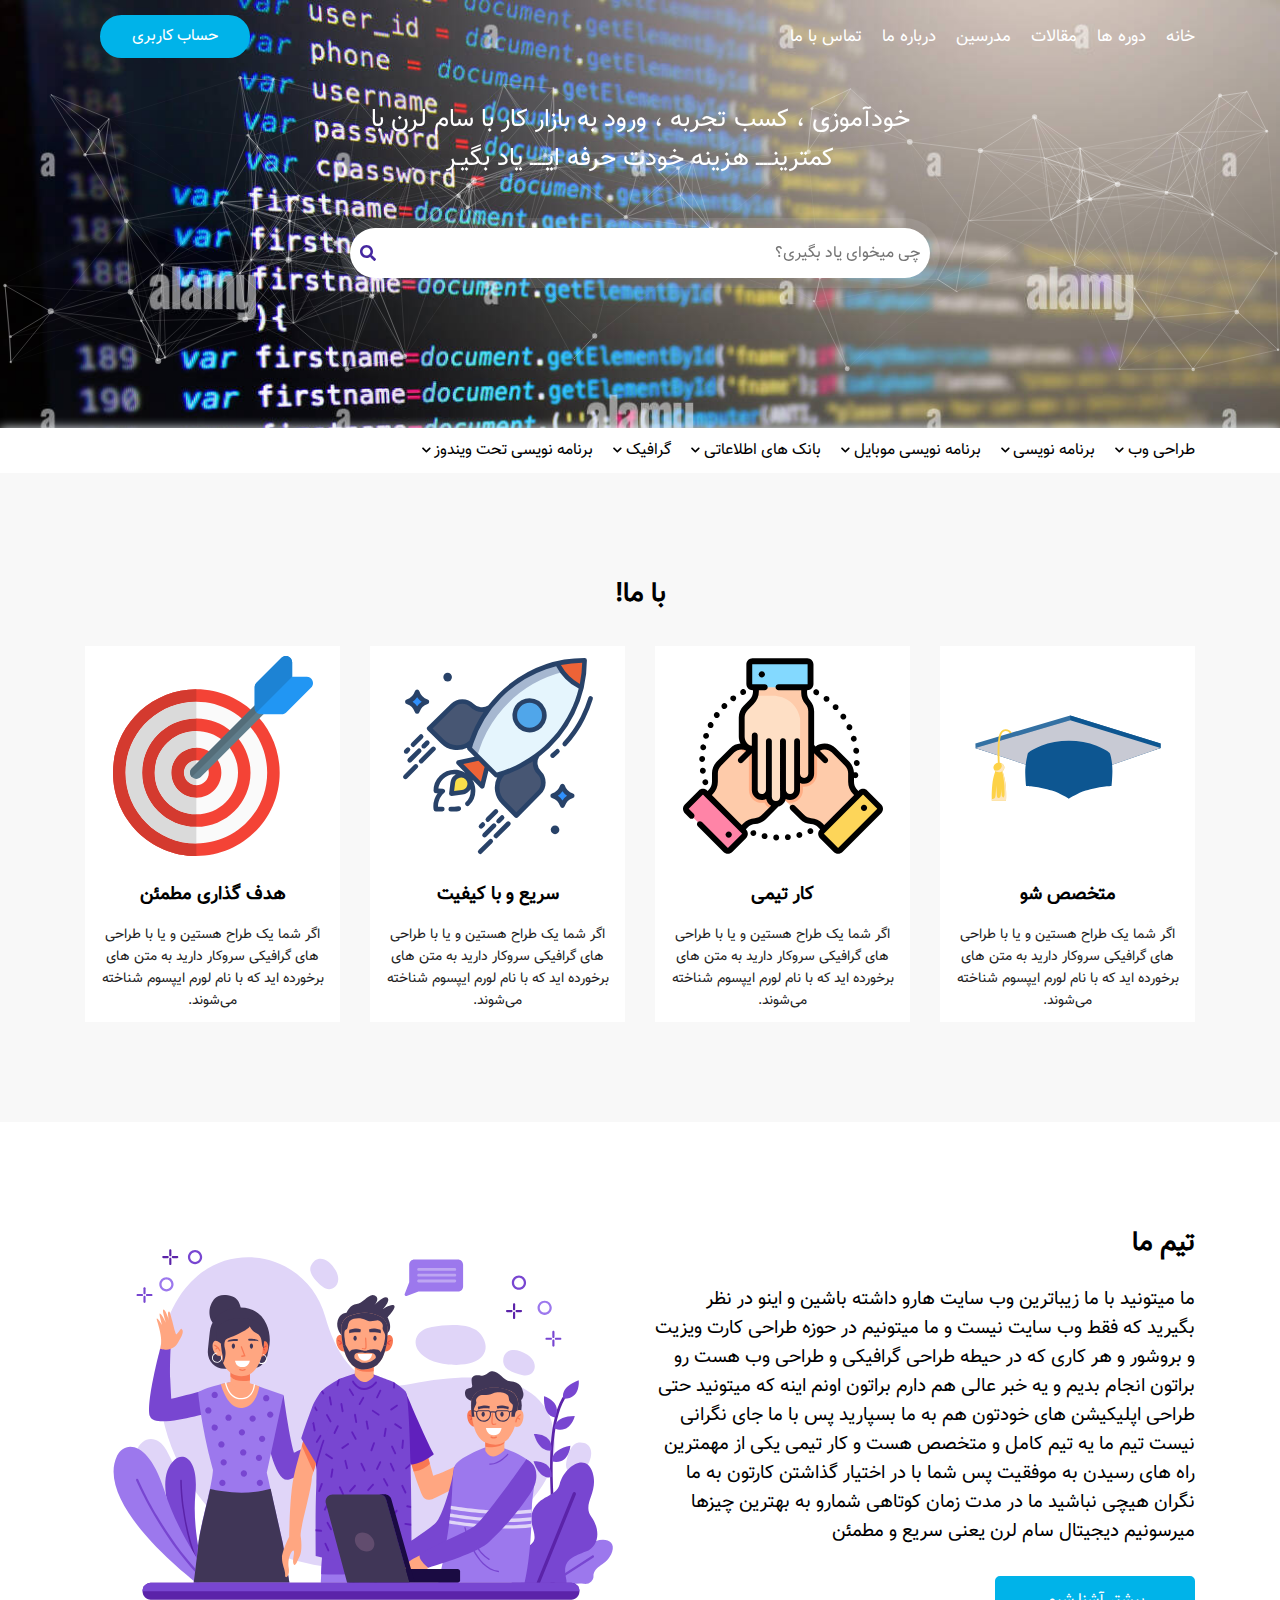
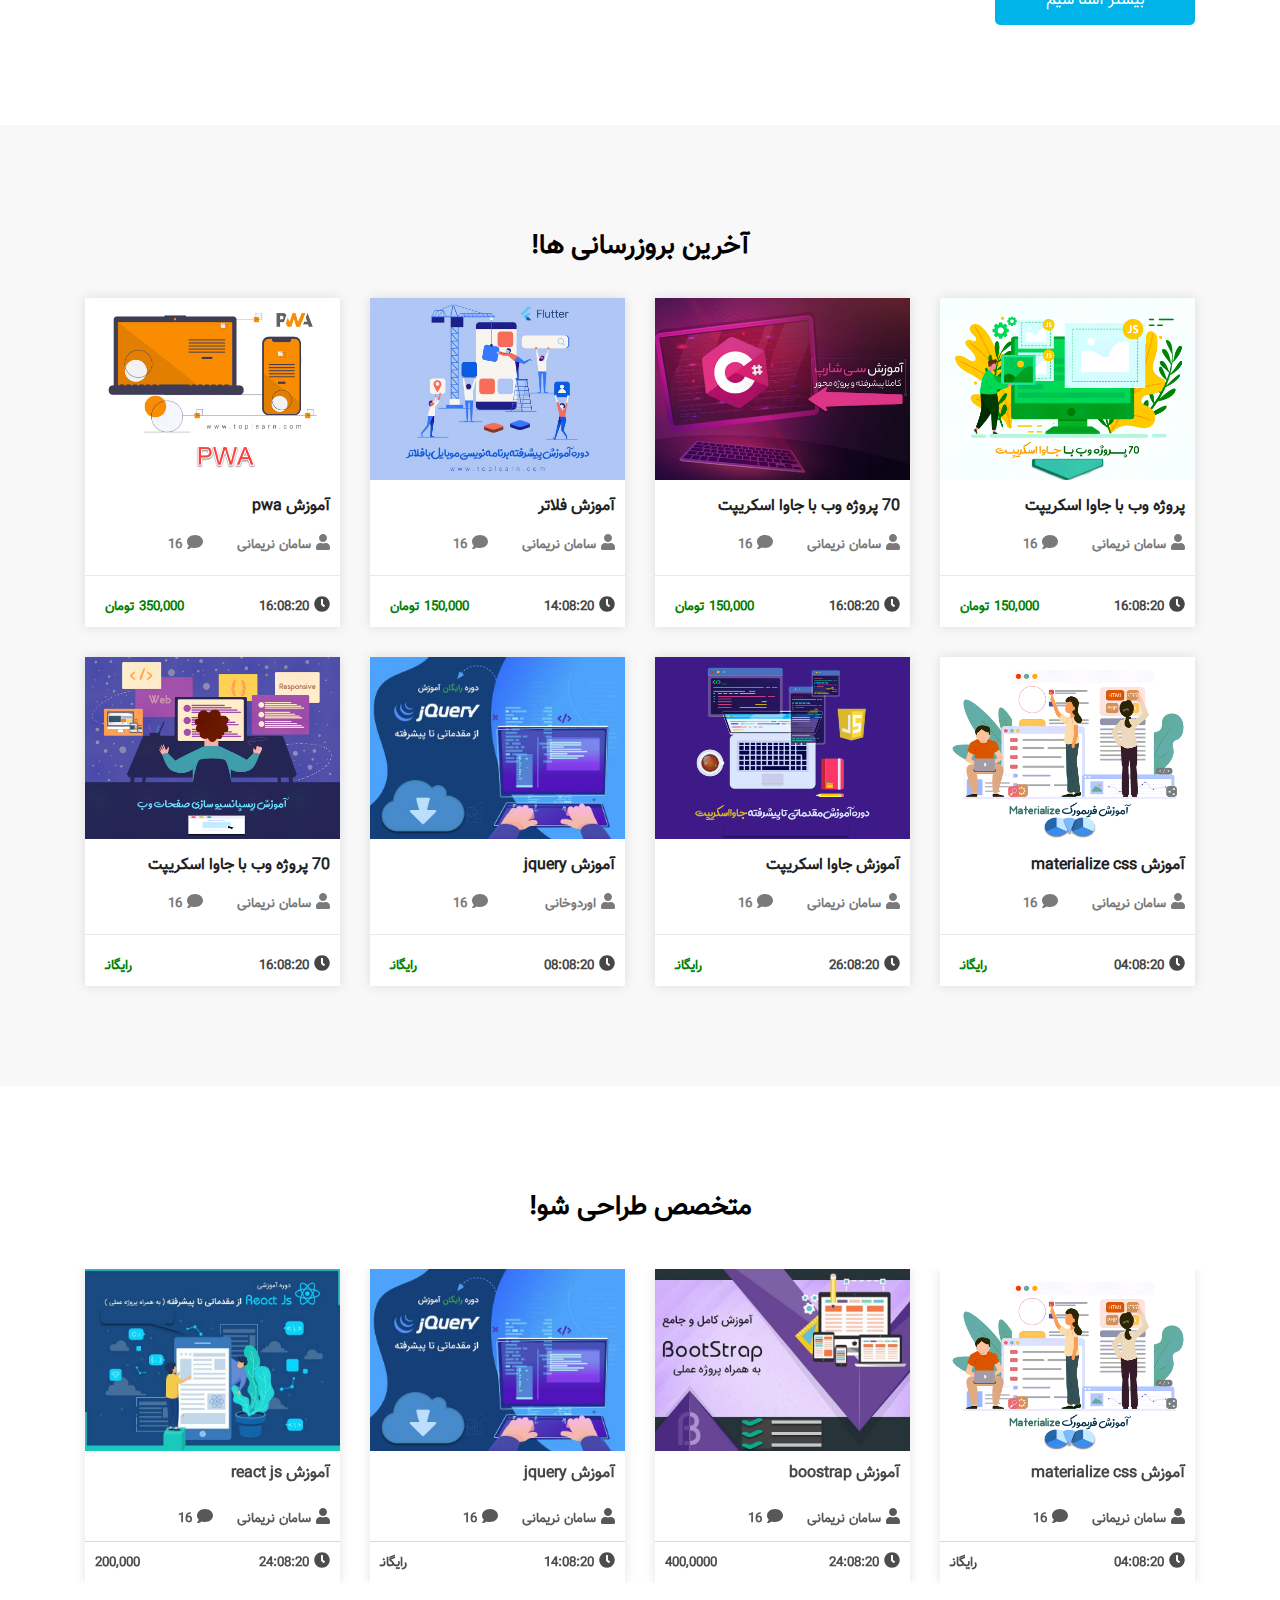
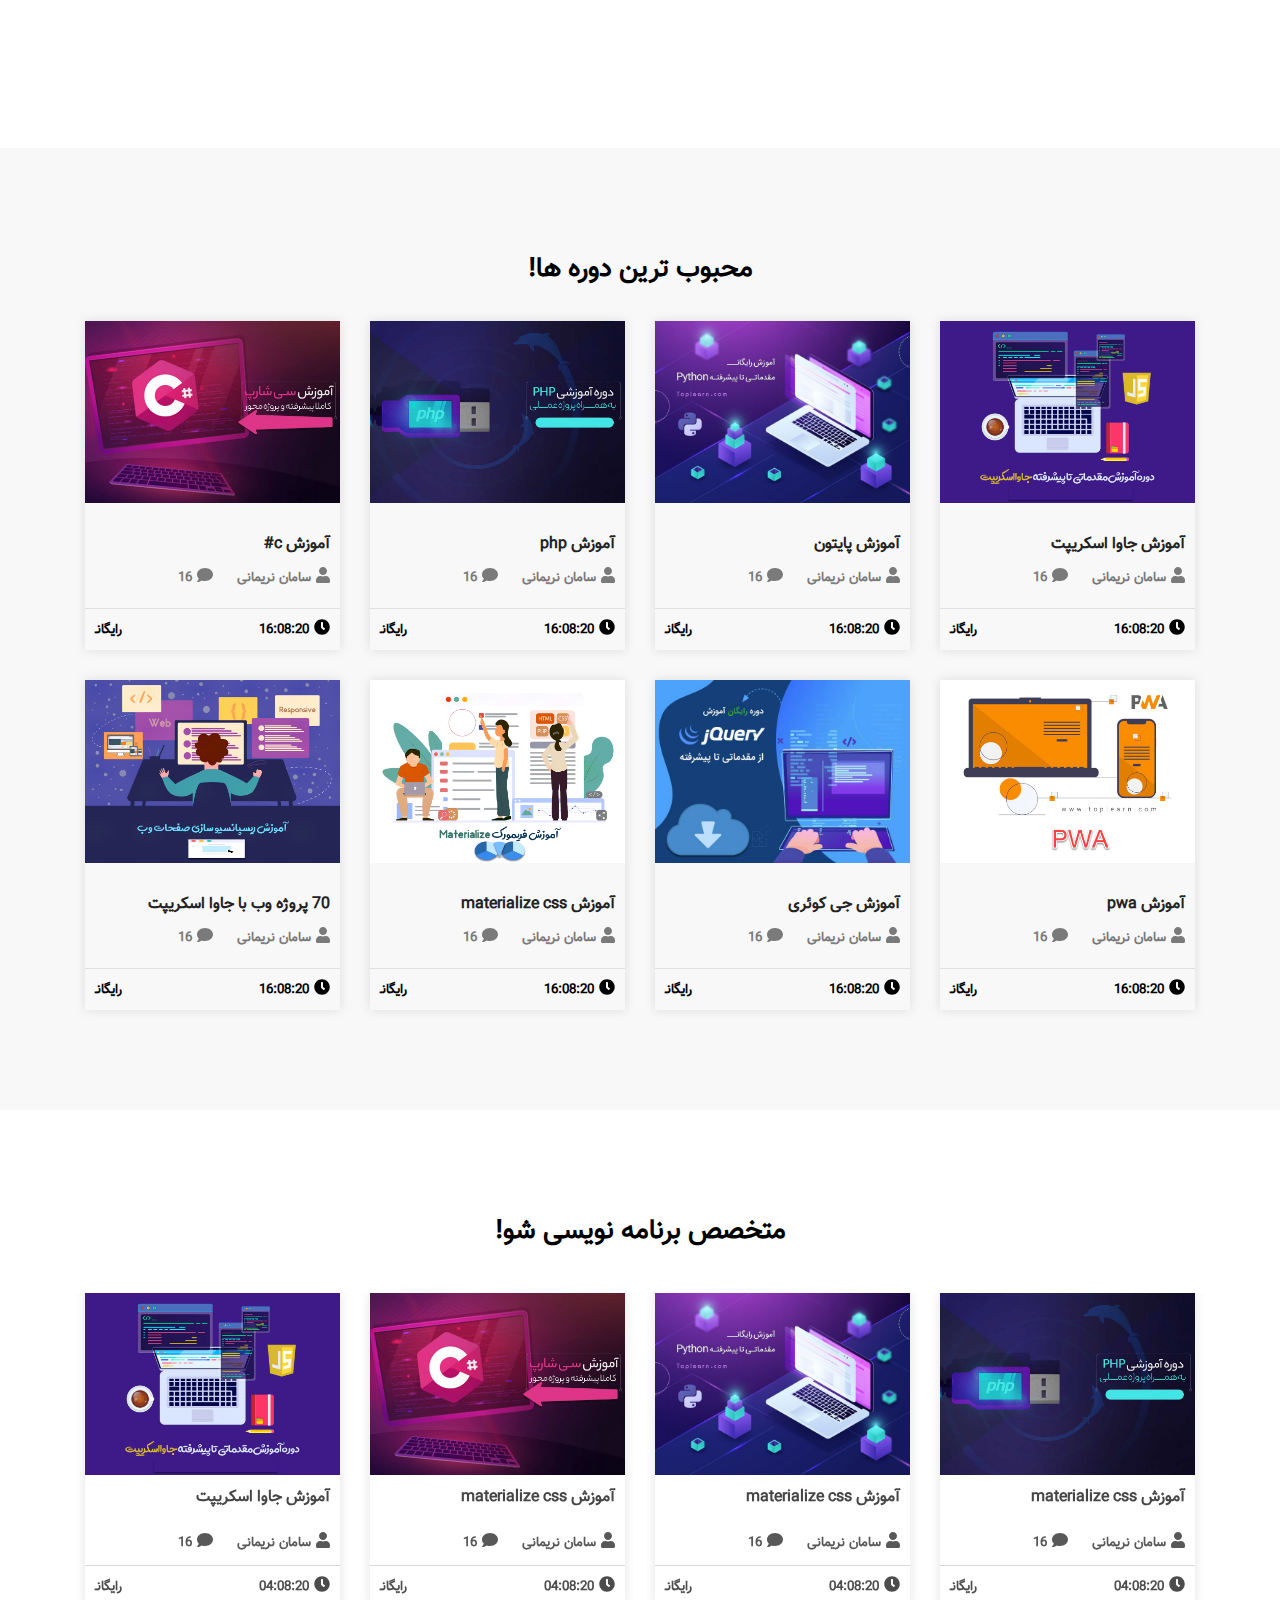
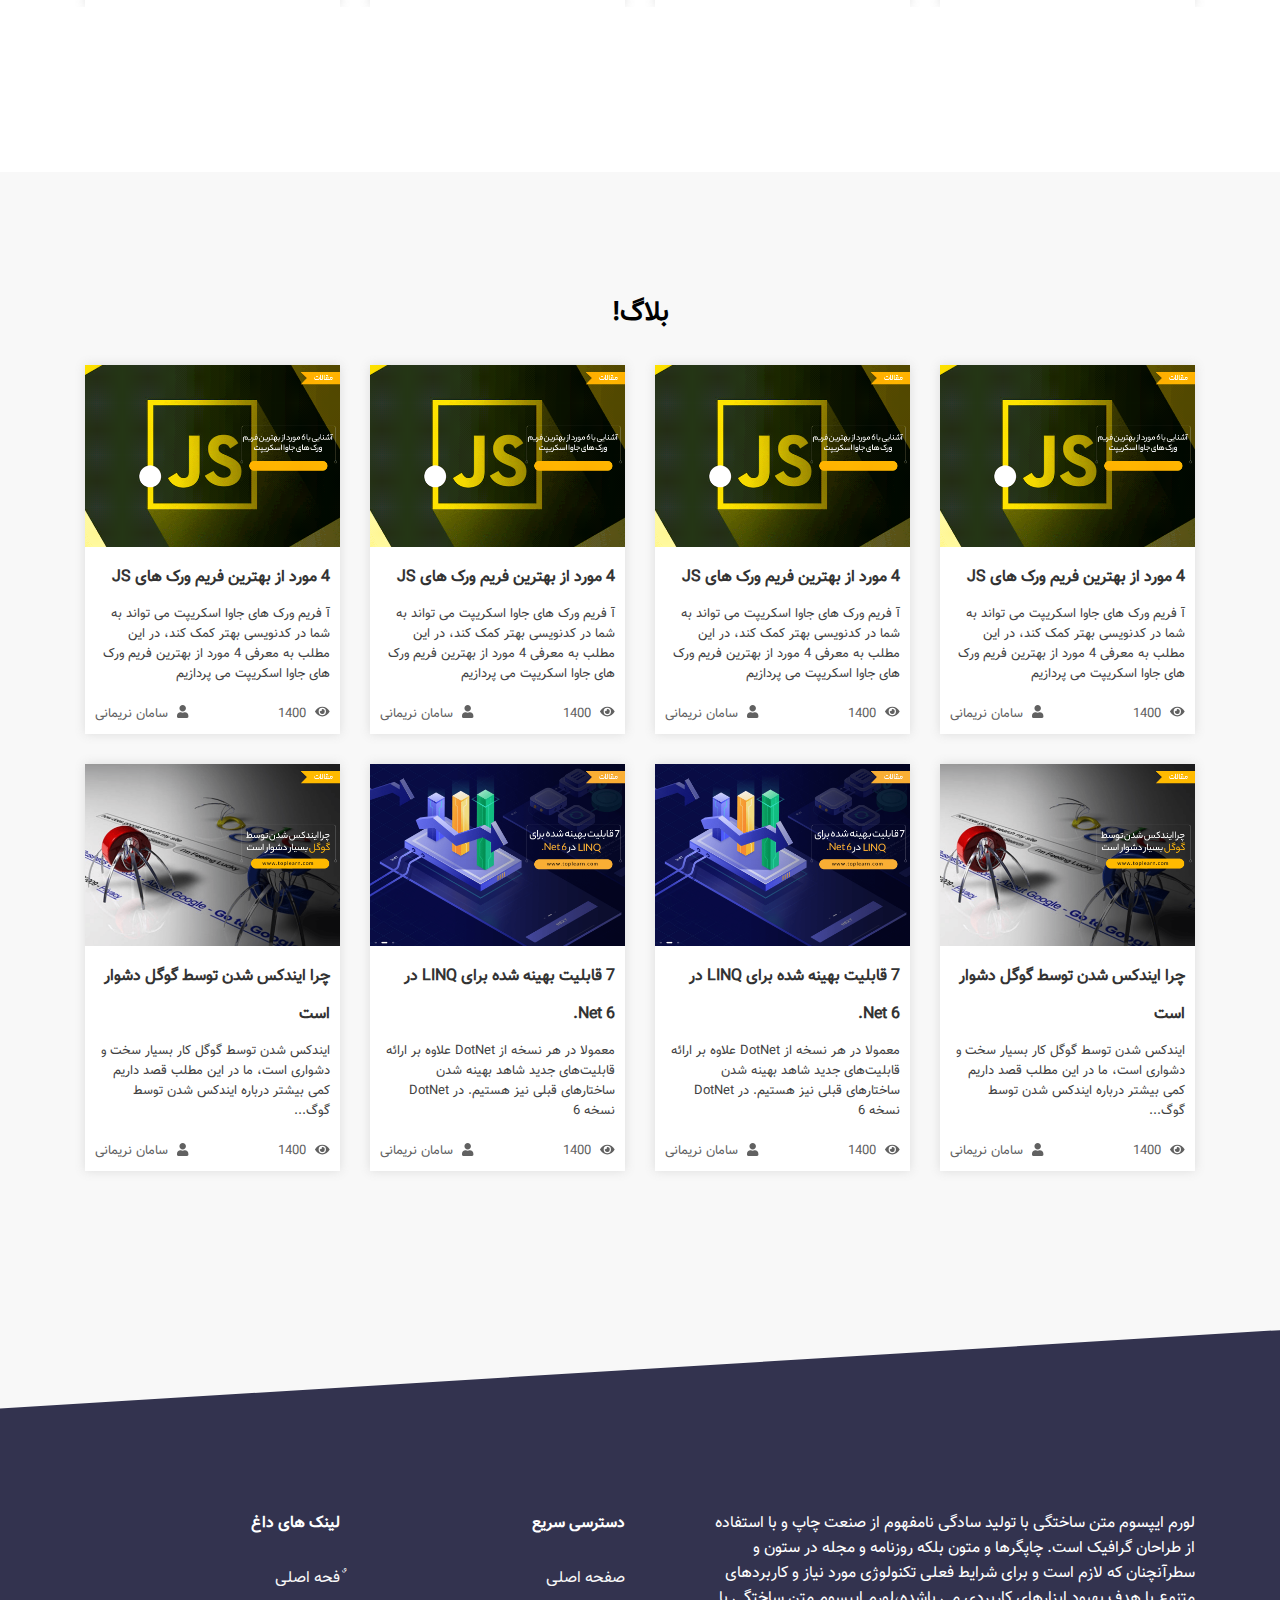
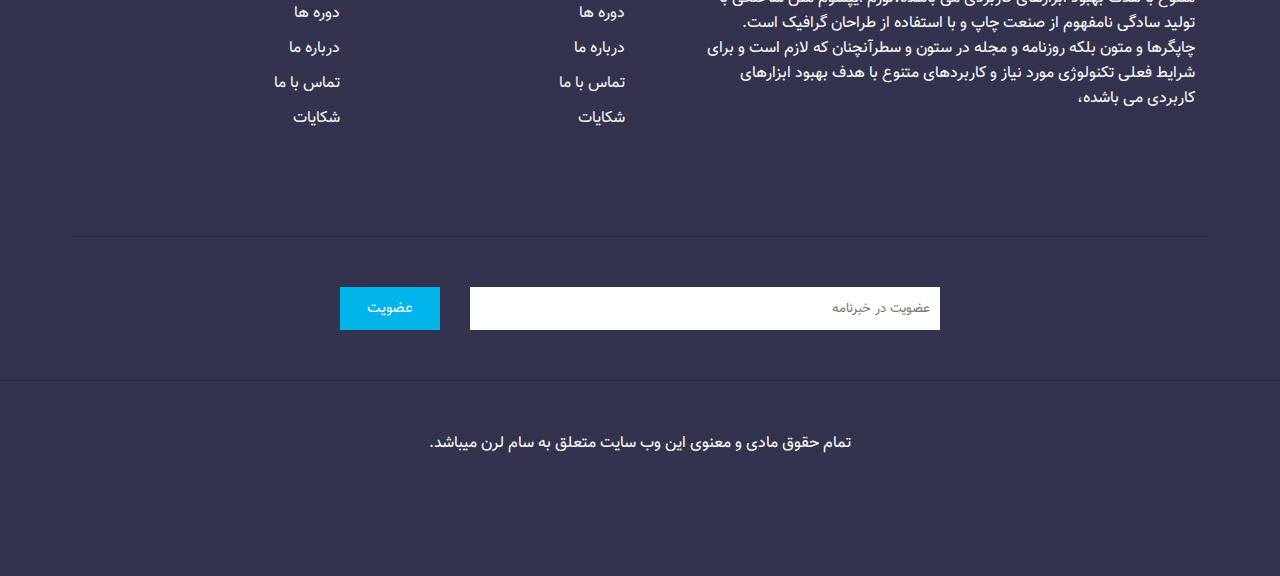
<file: index.html>
<!DOCTYPE html>
<html lang="en">

<head>
    <meta charset="UTF-8">
    <meta name="viewport" content="width=device-width, initial-scale=1.0">
    <link rel="stylesheet" href="styles/msi.css">
    <link rel="stylesheet" href="styles/mainStyle.css">
   
    <link rel="stylesheet" href="styles/owl.carousel.min.css">
    <title>آموزشگاه سام لرن</title>
</head>

<body>

    <section class="home-page">
    
        <header id="particles-js">
            <div class="container"   >
                <nav class="navbar" >
                    <div class="hamburger-menu" >
                        <span></span>
                    </div>
                    <ul class="navbar-nav" >
                        <li class="nav-item">
                            <a href="index.html" class="nav-link">خانه</a>
                        </li>
                        <li class="nav-item">
                            <a href="archive.html" class="nav-link">دوره ها</a>
                        </li>
                        <li class="nav-item">
                            <a href="ArticleList.html" class="nav-link">مقالات</a>
                        </li>
                        <li class="nav-item">
                            <a href="Teachers.html" class="nav-link">مدرسین</a>
                        </li>
                        <li class="nav-item">
                            <a href="AboutUs.html" class="nav-link">درباره ما</a>
                        </li>
                        <li class="nav-item">
                            <a href="ContactUs.html" class="nav-link">تماس با ما</a>
                        </li>                    
                    </ul>
                    <div class="logo">
                        <a href="account.html" class="auth">حساب کاربری</a>                
                    </div>
                </nav>
            </div>
            <div class="overlay"></div>
            <div class="navbar-responsive">

                <div class="close">
                    <i class="fas fa-times"></i>
                </div>
                <img src="images/logo.svg" alt="">
                <div class="course-list">
                    <h4>آموزش های سام لرن</h4>
                    <ul>
                        <li>
                            <a href="">برنامه نویسی موبایل</a>
                            <span class="submenu"><i class="fas fa-plus"></i><i class="fas fa-minus"></i></span>
                            <ul>
                                <li><a href="">جاوا</a></li>
                                <li><a href="">فلاتر</a></li>
                                <li><a href="">دارت</a></li>
                                <li><a href="">زامارین</a></li>
                             
                            </ul>
                        </li>
                        <li>
                            <a href="">برنامه نویسی وب </a>
                            <span class="submenu"><i class="fas fa-plus"></i><i class="fas fa-minus"></i></span>
                            <ul>
                                <li><a href="">php</a></li>
                                <li><a href="">پایتون</a></li>
                                <li><a href="">node js</a></li>
                                <li><a href="">asp.net core</a></li>
                                <li><a href="">asp.net mvc</a></li>
                                <li><a href="">wordpress</a></li>
                             
                            </ul>
                        </li>
                        <li><a href="">طراحی</a></li>
                        <li><a href="">ویندوز</a></li>
                        <li><a href="">سئو</a></li>
                        <li><a href="">الکترونیک</a></li>
                    </ul>
                </div>
                <div class="quick-list">
                    <h4>منوی دسترسی </h4>
                    <ul>
                        <li><a href="">خانه</a></li>
                        <li><a href="">مدرسین</a></li>
                        <li><a href="">همکاری با ما</a></li>
                        <li><a href="">آخرین دوره ها</a></li>
                        <li><a href="">بلاگ</a></li>
                        <li><a href="">درباره ما</a></li>
                        <li><a href="">خدمات ما</a></li>
                    </ul>
                </div>
            </div>
        </header>


        <div class="home-page-content-parent">
            <div class="container">
                <div class="home-page-content">
                    <div class="row">
                        <div class="col-12">
                            <div class="home-page-title">
                                <p>خودآموزی ، کسب تجربه ، ورود به بازار کار با سام لرن
                                    با کمترینــــ هزینه خودت حرفه ایــــ یاد بگیـر</p>
                            </div>
                        </div>
                        <div class="col-12">
                            <div class="home-page-search">
                                <form>
                                    <input type="text" placeholder="چی میخوای یاد بگیری؟">
                                    <a href=""><i class="fas fa-search"></i></a>
                                </form>
                            </div>
                        </div>
                     
                    </div>
                </div>
            </div>
        </div>
    
    </section>


    <section class="mega-menu">
        <div class="container">
            <nav class="navbar">
                <ul class="navbar-nav">
                    <li class="nav-item">
                        <a href="" class="nav-link">طراحی وب <i class="fas fa-chevron-down"></i></a>
                        <ul>
                            <li><a href="#">Vue js</a></li>
                            <li><a href="#">React js</a></li>
                            <li><a href="#">jquery</a></li>
                            <li><a href="#">angular</a></li>
                            <li><a href="#">bootstrap</a></li>
                            <li><a href="#">طراحی وب</a></li>
                        </ul>
                    </li>
                    <li class="nav-item">
                        <a href="" class="nav-link">برنامه نویسی <i class="fas fa-chevron-down"></i></a>
                        <ul>
                            <li><a href="#">Vue js</a></li>
                            <li><a href="#">React js</a></li>
                            <li><a href="#">jquery</a></li>
                            <li><a href="#">angular</a></li>
                            <li><a href="#">bootstrap</a></li>
                            <li><a href="#">طراحی وب</a></li>
                        </ul>
                    </li>
                    <li class="nav-item">
                        <a href="" class="nav-link">برنامه نویسی موبایل <i class="fas fa-chevron-down"></i></a>
                        <ul>
                            <li><a href="#">Vue js</a></li>
                            <li><a href="#">React js</a></li>
                            <li><a href="#">jquery</a></li>
                            <li><a href="#">angular</a></li>
                            <li><a href="#">bootstrap</a></li>
                            <li><a href="#">طراحی وب</a></li>
                        </ul>
                    </li>
                    <li class="nav-item">
                        <a href="" class="nav-link">بانک های اطلاعاتی <i class="fas fa-chevron-down"></i></a>
                        <ul>
                            <li><a href="#">Vue js</a></li>
                            <li><a href="#">React js</a></li>
                            <li><a href="#">jquery</a></li>
                            <li><a href="#">angular</a></li>
                            <li><a href="#">bootstrap</a></li>
                            <li><a href="#">طراحی وب</a></li>
                        </ul>
                    </li>
                    <li class="nav-item">
                        <a href="" class="nav-link">گرافیک <i class="fas fa-chevron-down"></i></a>
                        <ul>
                            <li><a href="#">Vue js</a></li>
                            <li><a href="#">React js</a></li>
                            <li><a href="#">jquery</a></li>
                            <li><a href="#">angular</a></li>
                            <li><a href="#">bootstrap</a></li>
                            <li><a href="#">طراحی وب</a></li>
                        </ul>
                    </li>
                    <li class="nav-item">
                        <a href="" class="nav-link">برنامه نویسی تحت ویندوز <i class="fas fa-chevron-down"></i></a>
                        <ul>
                            <li><a href="#">Vue js</a></li>
                            <li><a href="#">React js</a></li>
                            <li><a href="#">jquery</a></li>
                            <li><a href="#">angular</a></li>
                            <li><a href="#">bootstrap</a></li>
                            <li><a href="#">طراحی وب</a></li>
                        </ul>
                    </li>
                </ul>
            
            </nav>
        </div>
    </section>


    <section class="service">
        <div class="title">
            <h2>با ما!</h2>
        </div>
        <div class="container">
            <div class="row">
                <div class="col-12 col-sm-6 col-md-3">
                    <div class="service-item">
                        <img src="images/service/1.svg" alt="">
                        <h3>متخصص شو</h3>
                        <p>اگر شما یک طراح هستین و یا با طراحی های گرافیکی سروکار دارید به متن های برخورده اید که با نام
                            لورم ایپسوم شناخته می‌شوند.</p>
                    </div>
                </div>

                <div class="col-12 col-sm-6 col-md-3">
                    <div class="service-item">
                        <img src="images/service/friendship.svg" alt="">
                        <h3>کار تیمی</h3>
                        <p>اگر شما یک طراح هستین و یا با طراحی های گرافیکی سروکار دارید به متن های برخورده اید که با نام
                            لورم ایپسوم شناخته می‌شوند.</p>
                    </div>
                </div>

                <div class="col-12 col-sm-6 col-md-3">
                    <div class="service-item">
                        <img src="images/service/project.svg" alt="">
                        <h3>سریع و با کیفیت</h3>
                        <p>اگر شما یک طراح هستین و یا با طراحی های گرافیکی سروکار دارید به متن های برخورده اید که با نام
                            لورم ایپسوم شناخته می‌شوند.</p>
                    </div>
                </div>
                <div class="col-12 col-sm-6 col-md-3">
                    <div class="service-item">
                        <img src="images/service/target.svg" alt="">
                        <h3>هدف گذاری مطمئن</h3>
                        <p>اگر شما یک طراح هستین و یا با طراحی های گرافیکی سروکار دارید به متن های برخورده اید که با نام
                            لورم ایپسوم شناخته می‌شوند.</p>
                    </div>
                </div>
            </div>
    </section>

    <section class="about">
        <div class="container">
            <div class="row align-items-center">
                <div class="col-12 col-md-6">
                    <div class="title">
                        <h2>تیم ما</h2>
                    </div>
                    <div class="about-content">
                        <p>ما میتونید با ما زیباترین وب سایت هارو داشته باشین و اینو در نظر بگیرید که فقط وب سایت نیست و
                            ما میتونیم در حوزه طراحی کارت ویزیت و بروشور و هر کاری که در حیطه طراحی گرافیکی و طراحی وب
                            هست رو براتون انجام بدیم و یه خبر عالی هم دارم براتون اونم اینه که میتونید حتی طراحی
                            اپلیکیشن های خودتون هم به ما بسپارید پس با ما جای نگرانی نیست تیم ما یه تیم کامل و متخصص هست
                            و کار تیمی یکی از مهمترین راه های رسیدن به موفقیت پس شما با در اختیار گذاشتن کارتون به ما
                            نگران هیچی نباشید ما در مدت زمان کوتاهی شمارو به بهترین چیزها میرسونیم دیجیتال سام لرن یعنی
                            سریع و مطمئن</p>
                        <a href="AboutUs.html">بیشتر آشنا شیم</a>
                    </div>
                </div>
                <div class="col-12 col-md-6">
                    <div class="about-img">
                        <img src="images/about.svg" alt="">
                    </div>
                </div>
            </div>
        </div>
    </section>


    <section class="last-update">
        <div class="title">
            <h2>آخرین بروزرسانی ها!</h2>
        </div>
        <div class="container">
            <div class="row">
                <div class="col-12 col-sm-6 col-md-3">
                    <div class="last-update-item">
                        <a href="single.html">
                            <div class="last-item-img">
                                <img src="images/webdesign/70 پروژه وب با جاوا اسکریپت.png" alt="">
                            </div>
                            <div class="last-update-desc">
                                <div class="last-update-desc-title">
                                    <h4> پروژه وب با جاوا اسکریپت</h4>
                                </div>
                                <div class="last-update-desc-info">
                                    <span>
                                        <i class="fas fa-user"></i>
                                        <h5>سامان نریمانی</h5>
                                    </span>
                                    <span>
                                        <i class="fas fa-comment"></i>
                                        <h5>16</h5>
                                    </span>
                                </div>
                            </div>
                        </a>
                        <div class="last-update-price">
                            <span>
                                <i class="fas fa-clock"> </i>
                                <h5>16:08:20</h5>
                            </span>
                            <span class="price">
                                <h5>150,000 تومان</h5>
                            </span>
                        </div>
                    </div>
                </div>
                <div class="col-12 col-sm-6 col-md-3">
                    <div class="last-update-item">
                        <a href="single.html">
                            <div class="last-item-img">
                                <img src="images/webdesign/csharp.jpg" alt="">
                            </div>
                            <div class="last-update-desc">
                                <div class="last-update-desc-title">
                                    <h4>70 پروژه وب با جاوا اسکریپت</h4>
                                </div>
                                <div class="last-update-desc-info">
                                    <span>
                                        <i class="fas fa-user"></i>
                                        <h5>سامان نریمانی</h5>
                                    </span>
                                    <span>
                                        <i class="fas fa-comment"></i>
                                        <h5>16</h5>
                                    </span>
                                </div>
                            </div>
                        </a>
                        <div class="last-update-price">
                            <span>
                                <i class="fas fa-clock"> </i>
                                <h5>16:08:20</h5>
                            </span>
                            <span class="price">
                                <h5>150,000 تومان</h5>
                            </span>
                        </div>
                    </div>
                </div>
                <div class="col-12 col-sm-6 col-md-3">
                    <div class="last-update-item">
                        <a href="single.html">
                            <div class="last-item-img">
                                <img src="images/webdesign/flutter.jpg" alt="">
                            </div>
                            <div class="last-update-desc">
                                <div class="last-update-desc-title">
                                    <h4>آموزش فلاتر</h4>
                                </div>
                                <div class="last-update-desc-info">
                                    <span>
                                        <i class="fas fa-user"></i>
                                        <h5>سامان نریمانی</h5>
                                    </span>
                                    <span>
                                        <i class="fas fa-comment"></i>
                                        <h5>16</h5>
                                    </span>
                                </div>
                            </div>
                        </a>
                        <div class="last-update-price">
                            <span>
                                <i class="fas fa-clock"> </i>
                                <h5>14:08:20</h5>
                            </span>
                            <span class="price">
                                <h5>150,000 تومان</h5>
                            </span>
                        </div>
                    </div>
                </div>
                <div class="col-12 col-sm-6 col-md-3">
                    <div class="last-update-item">
                        <a href="single.html">
                            <div class="last-item-img">
                                <img src="images/webdesign/pwa.jpg" alt="">
                            </div>
                            <div class="last-update-desc">
                                <div class="last-update-desc-title">
                                    <h4>آموزش pwa</h4>
                                </div>
                                <div class="last-update-desc-info">
                                    <span>
                                        <i class="fas fa-user"></i>
                                        <h5>سامان نریمانی</h5>
                                    </span>
                                    <span>
                                        <i class="fas fa-comment"></i>
                                        <h5>16</h5>
                                    </span>
                                </div>
                            </div>
                        </a>
                        <div class="last-update-price">
                            <span>
                                <i class="fas fa-clock"> </i>
                                <h5>16:08:20</h5>
                            </span>
                            <span class="price">
                                <h5>350,000 تومان</h5>
                            </span>
                        </div>
                    </div>
                </div>
                <div class="col-12 col-sm-6 col-md-3">
                    <div class="last-update-item">
                        <a href="single.html">
                            <div class="last-item-img">
                                <img src="images/webdesign/دوره materialize css.png" alt="">
                            </div>
                            <div class="last-update-desc">
                                <div class="last-update-desc-title">
                                    <h4>آموزش materialize css</h4>
                                </div>
                                <div class="last-update-desc-info">
                                    <span>
                                        <i class="fas fa-user"></i>
                                        <h5>سامان نریمانی</h5>
                                    </span>
                                    <span>
                                        <i class="fas fa-comment"></i>
                                        <h5>16</h5>
                                    </span>
                                </div>
                            </div>
                        </a>
                        <div class="last-update-price">
                            <span>
                                <i class="fas fa-clock"> </i>
                                <h5>04:08:20</h5>
                            </span>
                            <span class="price">
                                <h5>رایگانـ</h5>
                            </span>
                        </div>
                    </div>
                </div>
                <div class="col-12 col-sm-6 col-md-3">
                    <div class="last-update-item">
                        <a href="single.html">
                            <div class="last-item-img">
                                <img src="images/webdesign/js.jpg" alt="">
                            </div>
                            <div class="last-update-desc">
                                <div class="last-update-desc-title">
                                    <h4>آموزش جاوا اسکریپت</h4>
                                </div>
                                <div class="last-update-desc-info">
                                    <span>
                                        <i class="fas fa-user"></i>
                                        <h5>سامان نریمانی</h5>
                                    </span>
                                    <span>
                                        <i class="fas fa-comment"></i>
                                        <h5>16</h5>
                                    </span>
                                </div>
                            </div>
                        </a>
                        <div class="last-update-price">
                            <span>
                                <i class="fas fa-clock"> </i>
                                <h5>26:08:20</h5>
                            </span>
                            <span class="price">
                                <h5>رایگانـ</h5>
                            </span>
                        </div>
                    </div>
                </div>
                <div class="col-12 col-sm-6 col-md-3">
                    <div class="last-update-item">
                        <a href="single.html">
                            <div class="last-item-img">
                                <img src="images/webdesign/jquery.jpg" alt="">
                            </div>
                            <div class="last-update-desc">
                                <div class="last-update-desc-title">
                                    <h4>آموزش jquery</h4>
                                </div>
                                <div class="last-update-desc-info">
                                    <span>
                                        <i class="fas fa-user"></i>
                                        <h5>اوردوخانی</h5>
                                    </span>
                                    <span>
                                        <i class="fas fa-comment"></i>
                                        <h5>16</h5>
                                    </span>
                                </div>
                            </div>
                        </a>
                        <div class="last-update-price">
                            <span>
                                <i class="fas fa-clock"> </i>
                                <h5>08:08:20</h5>
                            </span>
                            <span class="price">
                                <h5>رایگانـ</h5>
                            </span>
                        </div>
                    </div>
                </div>
                <div class="col-12 col-sm-6 col-md-3">
                    <div class="last-update-item">
                        <a href="single.html">
                            <div class="last-item-img">
                                <img src="images/webdesign/responsive.png" alt="">
                            </div>
                            <div class="last-update-desc">
                                <div class="last-update-desc-title">
                                    <h4>70 پروژه وب با جاوا اسکریپت</h4>
                                </div>
                                <div class="last-update-desc-info">
                                    <span>
                                        <i class="fas fa-user"></i>
                                        <h5>سامان نریمانی</h5>
                                    </span>
                                    <span>
                                        <i class="fas fa-comment"></i>
                                        <h5>16</h5>
                                    </span>
                                </div>
                            </div>
                        </a>
                        <div class="last-update-price">
                            <span>
                                <i class="fas fa-clock"> </i>
                                <h5>16:08:20</h5>
                            </span>
                            <span class="price">
                                <h5>رایگانـ</h5>
                            </span>
                        </div>
                    </div>
                </div>
            </div>
        </div>
    </section>


    <section class="webDesign">
        <div class="title">
            <h2>متخصص طراحی شو!</h2>
        </div>

        <div class="container">
            <div class="row">
                <div class="owl-carousel owl-theme" id="webdesign">
                    <div class="col-lg-12">
                        <div class="webDesign-item">
                            <a href="single.html">
                                <div class="webDesign-item-img">
                                    <img src="images/webdesign/دوره materialize css.png" alt="">
                                </div>
                                <div class="webDesign-item-desc">
                                    <div class="webDesign-item-desc-title">
                                        <h4>آموزش materialize css</h4>
                                    </div>
                                    <div class="webDesign-item-desc-info">
                                        <span>
                                            <i class="fas fa-user"></i>
                                            <h5>سامان نریمانی</h5>
                                        </span>
                                        <span>
                                            <i class="fas fa-comment"></i>
                                            <h5>16</h5>
                                        </span>
                                    </div>
                                </div>
                            </a>
                            <div class="webDesign-item-price">
                                <span>
                                    <i class="fas fa-clock"> </i>
                                    <h5>04:08:20</h5>
                                </span>
                                <span class="price">
                                    <h5>رایگانـ</h5>
                                </span>
                            </div>

                        </div>
                    </div>
                    <div class="col-lg-12">
                        <div class="webDesign-item">
                            <a href="single.html">
                                <div class="webDesign-item-img">
                                    <img src="images/webdesign/bootstrap.jpg" alt="">
                                </div>
                                <div class="webDesign-item-desc">
                                    <div class="webDesign-item-desc-title">
                                        <h4>آموزش boostrap</h4>
                                    </div>
                                    <div class="webDesign-item-desc-info">
                                        <span>
                                            <i class="fas fa-user"></i>
                                            <h5>سامان نریمانی</h5>
                                        </span>
                                        <span>
                                            <i class="fas fa-comment"></i>
                                            <h5>16</h5>
                                        </span>
                                    </div>
                                </div>
                            </a>
                            <div class="webDesign-item-price">
                                <span>
                                    <i class="fas fa-clock"> </i>
                                    <h5>24:08:20</h5>
                                </span>
                                <span class="price">
                                    <h5>400,0000</h5>
                                </span>
                            </div>

                        </div>
                    </div>
                    <div class="col-lg-12">
                        <div class="webDesign-item">
                            <a href="single.html">
                                <div class="webDesign-item-img">
                                    <img src="images/webdesign/jquery.jpg" alt="">
                                </div>
                                <div class="webDesign-item-desc">
                                    <div class="webDesign-item-desc-title">
                                        <h4>آموزش jquery</h4>
                                    </div>
                                    <div class="webDesign-item-desc-info">
                                        <span>
                                            <i class="fas fa-user"></i>
                                            <h5>سامان نریمانی</h5>
                                        </span>
                                        <span>
                                            <i class="fas fa-comment"></i>
                                            <h5>16</h5>
                                        </span>
                                    </div>
                                </div>
                            </a>
                            <div class="webDesign-item-price">
                                <span>
                                    <i class="fas fa-clock"> </i>
                                    <h5>14:08:20</h5>
                                </span>
                                <span class="price">
                                    <h5>رایگانـ</h5>
                                </span>
                            </div>

                        </div>
                    </div>
                    <div class="col-lg-12">
                        <div class="webDesign-item">
                            <a href="single.html">
                                <div class="webDesign-item-img">
                                    <img src="images/webdesign/react.jpg" alt="">
                                </div>
                                <div class="webDesign-item-desc">
                                    <div class="webDesign-item-desc-title">
                                        <h4>آموزش react js</h4>
                                    </div>
                                    <div class="webDesign-item-desc-info">
                                        <span>
                                            <i class="fas fa-user"></i>
                                            <h5>سامان نریمانی</h5>
                                        </span>
                                        <span>
                                            <i class="fas fa-comment"></i>
                                            <h5>16</h5>
                                        </span>
                                    </div>
                                </div>
                            </a>
                            <div class="webDesign-item-price">
                                <span>
                                    <i class="fas fa-clock"> </i>
                                    <h5>24:08:20</h5>
                                </span>
                                <span class="price">
                                    <h5>200,000</h5>
                                </span>
                            </div>

                        </div>
                    </div>
                    <div class="col-lg-12">
                        <div class="webDesign-item">
                            <a href="single.html">
                                <div class="webDesign-item-img">
                                    <img src="images/webdesign/vue.jpg" alt="">
                                </div>
                                <div class="webDesign-item-desc">
                                    <div class="webDesign-item-desc-title">
                                        <h4>آموزش vue js</h4>
                                    </div>
                                    <div class="webDesign-item-desc-info">
                                        <span>
                                            <i class="fas fa-user"></i>
                                            <h5>سامان نریمانی</h5>
                                        </span>
                                        <span>
                                            <i class="fas fa-comment"></i>
                                            <h5>16</h5>
                                        </span>
                                    </div>
                                </div>
                            </a>
                            <div class="webDesign-item-price">
                                <span>
                                    <i class="fas fa-clock"> </i>
                                    <h5>24:08:20</h5>
                                </span>
                                <span class="price">
                                    <h5>100,000</h5>
                                </span>
                            </div>

                        </div>
                    </div>
                    <div class="col-lg-12">
                        <div class="webDesign-item">
                            <a href="single.html">
                                <div class="webDesign-item-img">
                                    <img src="images/webdesign/70 پروژه وب با جاوا اسکریپت.png" alt="">
                                </div>
                                <div class="webDesign-item-desc">
                                    <div class="webDesign-item-desc-title">
                                        <h4>آموزش 70 پروژه وب با جاوا اسکریپت</h4>
                                    </div>
                                    <div class="webDesign-item-desc-info">
                                        <span>
                                            <i class="fas fa-user"></i>
                                            <h5>سامان نریمانی</h5>
                                        </span>
                                        <span>
                                            <i class="fas fa-comment"></i>
                                            <h5>16</h5>
                                        </span>
                                    </div>
                                </div>
                            </a>
                            <div class="webDesign-item-price">
                                <span>
                                    <i class="fas fa-clock"> </i>
                                    <h5>20:08:20</h5>
                                </span>
                                <span class="price">
                                    <h5>150,0000</h5>
                                </span>
                            </div>

                        </div>
                    </div>
                    <div class="col-lg-12">
                        <div class="webDesign-item">
                            <a href="single.html">
                                <div class="webDesign-item-img">
                                    <img src="images/webdesign/js.jpg" alt="">
                                </div>
                                <div class="webDesign-item-desc">
                                    <div class="webDesign-item-desc-title">
                                        <h4>آموزش جاوا اسکریپت</h4>
                                    </div>
                                    <div class="webDesign-item-desc-info">
                                        <span>
                                            <i class="fas fa-user"></i>
                                            <h5>سامان نریمانی</h5>
                                        </span>
                                        <span>
                                            <i class="fas fa-comment"></i>
                                            <h5>16</h5>
                                        </span>
                                    </div>
                                </div>
                            </a>
                            <div class="webDesign-item-price">
                                <span>
                                    <i class="fas fa-clock"> </i>
                                    <h5>24:08:20</h5>
                                </span>
                                <span class="price">
                                    <h5>رایگانـ</h5>
                                </span>
                            </div>

                        </div>
                    </div>
                </div>
            </div>
        </div>
    </section>


    <section class="popular-course">
        <div class="title">
            <h2>محبوب ترین دوره ها!</h2>
        </div>

        <div class="container">
            <div class="row">

                <div class="col-12 col sm-6 col-md-3">
                    <div class="popular-course-item">
                        <a href="single.html">
                            <div class="popular-course-item-img">
                                <img src="images/webdesign/js.jpg" alt="">
                            </div>
                            <div class="popular-course-desc">
                                <div class="popular-course-desc-title">
                                    <h4>آموزش جاوا اسکریپت</h4>
                                </div>
                                <div class="popular-course-desc-info">
                                    <span>
                                        <i class="fas fa-user"></i>
                                        <h5>سامان نریمانی</h5>
                                    </span>
                                    <span>
                                        <i class="fas fa-comment"></i>
                                        <h5>16</h5>
                                    </span>
                                </div>
                            </div>
                        </a>
                        <div class="popular-course-price">
                            <span>
                                <i class="fas fa-clock"> </i>
                                <h5>16:08:20</h5>
                            </span>
                            <span class="price">
                                <h5>رایگانـ</h5>
                            </span>
                        </div>
                    </div>
                </div>
                <div class="col-12 col sm-6 col-md-3">
                    <div class="popular-course-item">
                        <a href="single.html">
                            <div class="popular-course-item-img">
                                <img src="images/webdesign/python.jpg" alt="">
                            </div>
                            <div class="popular-course-desc">
                                <div class="popular-course-desc-title">
                                    <h4>آموزش پایتون</h4>
                                </div>
                                <div class="popular-course-desc-info">
                                    <span>
                                        <i class="fas fa-user"></i>
                                        <h5>سامان نریمانی</h5>
                                    </span>
                                    <span>
                                        <i class="fas fa-comment"></i>
                                        <h5>16</h5>
                                    </span>
                                </div>
                            </div>
                        </a>
                        <div class="popular-course-price">
                            <span>
                                <i class="fas fa-clock"> </i>
                                <h5>16:08:20</h5>
                            </span>
                            <span class="price">
                                <h5>رایگانـ</h5>
                            </span>
                        </div>
                    </div>
                </div>
                <div class="col-12 col sm-6 col-md-3">
                    <div class="popular-course-item">
                        <a href="single.html">
                            <div class="popular-course-item-img">
                                <img src="images/webdesign/php.jpg" alt="">
                            </div>
                            <div class="popular-course-desc">
                                <div class="popular-course-desc-title">
                                    <h4>آموزش php</h4>
                                </div>
                                <div class="popular-course-desc-info">
                                    <span>
                                        <i class="fas fa-user"></i>
                                        <h5>سامان نریمانی</h5>
                                    </span>
                                    <span>
                                        <i class="fas fa-comment"></i>
                                        <h5>16</h5>
                                    </span>
                                </div>
                            </div>
                        </a>
                        <div class="popular-course-price">
                            <span>
                                <i class="fas fa-clock"> </i>
                                <h5>16:08:20</h5>
                            </span>
                            <span class="price">
                                <h5>رایگانـ</h5>
                            </span>
                        </div>
                    </div>
                </div>
                <div class="col-12 col sm-6 col-md-3">
                    <div class="popular-course-item">
                        <a href="single.html">
                            <div class="popular-course-item-img">
                                <img src="images/webdesign/csharp.jpg" alt="">
                            </div>
                            <div class="popular-course-desc">
                                <div class="popular-course-desc-title">
                                    <h4>آموزش c#</h4>
                                </div>
                                <div class="popular-course-desc-info">
                                    <span>
                                        <i class="fas fa-user"></i>
                                        <h5>سامان نریمانی</h5>
                                    </span>
                                    <span>
                                        <i class="fas fa-comment"></i>
                                        <h5>16</h5>
                                    </span>
                                </div>
                            </div>
                        </a>
                        <div class="popular-course-price">
                            <span>
                                <i class="fas fa-clock"> </i>
                                <h5>16:08:20</h5>
                            </span>
                            <span class="price">
                                <h5>رایگانـ</h5>
                            </span>
                        </div>
                    </div>
                </div>
                <div class="col-12 col sm-6 col-md-3">
                    <div class="popular-course-item">
                        <a href="single.html">
                            <div class="popular-course-item-img">
                                <img src="images/webdesign/pwa.jpg" alt="">
                            </div>
                            <div class="popular-course-desc">
                                <div class="popular-course-desc-title">
                                    <h4>آموزش pwa</h4>
                                </div>
                                <div class="popular-course-desc-info">
                                    <span>
                                        <i class="fas fa-user"></i>
                                        <h5>سامان نریمانی</h5>
                                    </span>
                                    <span>
                                        <i class="fas fa-comment"></i>
                                        <h5>16</h5>
                                    </span>
                                </div>
                            </div>
                        </a>
                        <div class="popular-course-price">
                            <span>
                                <i class="fas fa-clock"> </i>
                                <h5>16:08:20</h5>
                            </span>
                            <span class="price">
                                <h5>رایگانـ</h5>
                            </span>
                        </div>
                    </div>
                </div>
                <div class="col-12 col sm-6 col-md-3">
                    <div class="popular-course-item">
                        <a href="single.html">
                            <div class="popular-course-item-img">
                                <img src="images/webdesign/jquery.jpg" alt="">
                            </div>
                            <div class="popular-course-desc">
                                <div class="popular-course-desc-title">
                                    <h4>آموزش جی کوئری</h4>
                                </div>
                                <div class="popular-course-desc-info">
                                    <span>
                                        <i class="fas fa-user"></i>
                                        <h5>سامان نریمانی</h5>
                                    </span>
                                    <span>
                                        <i class="fas fa-comment"></i>
                                        <h5>16</h5>
                                    </span>
                                </div>
                            </div>
                        </a>
                        <div class="popular-course-price">
                            <span>
                                <i class="fas fa-clock"> </i>
                                <h5>16:08:20</h5>
                            </span>
                            <span class="price">
                                <h5>رایگانـ</h5>
                            </span>
                        </div>
                    </div>
                </div>
                <div class="col-12 col sm-6 col-md-3">
                    <div class="popular-course-item">
                        <a href="single.html">
                            <div class="popular-course-item-img">
                                <img src="images/webdesign/دوره materialize css.png" alt="">
                            </div>
                            <div class="popular-course-desc">
                                <div class="popular-course-desc-title">
                                    <h4>آموزش materialize css</h4>
                                </div>
                                <div class="popular-course-desc-info">
                                    <span>
                                        <i class="fas fa-user"></i>
                                        <h5>سامان نریمانی</h5>
                                    </span>
                                    <span>
                                        <i class="fas fa-comment"></i>
                                        <h5>16</h5>
                                    </span>
                                </div>
                            </div>
                        </a>
                        <div class="popular-course-price">
                            <span>
                                <i class="fas fa-clock"> </i>
                                <h5>16:08:20</h5>
                            </span>
                            <span class="price">
                                <h5>رایگانـ</h5>
                            </span>
                        </div>
                    </div>
                </div>
                <div class="col-12 col sm-6 col-md-3">
                    <div class="popular-course-item">
                        <a href="single.html">
                            <div class="popular-course-item-img">
                                <img src="images/webdesign/responsive.png" alt="">
                            </div>
                            <div class="popular-course-desc">
                                <div class="popular-course-desc-title">
                                    <h4>70 پروژه وب با جاوا اسکریپت</h4>
                                </div>
                                <div class="popular-course-desc-info">
                                    <span>
                                        <i class="fas fa-user"></i>
                                        <h5>سامان نریمانی</h5>
                                    </span>
                                    <span>
                                        <i class="fas fa-comment"></i>
                                        <h5>16</h5>
                                    </span>
                                </div>
                            </div>
                        </a>
                        <div class="popular-course-price">
                            <span>
                                <i class="fas fa-clock"> </i>
                                <h5>16:08:20</h5>
                            </span>
                            <span class="price">
                                <h5>رایگانـ</h5>
                            </span>
                        </div>
                    </div>
                </div>

            </div>
        </div>

    </section>


    <section class="webDeveloper">
        <div class="title">
            <h2>متخصص برنامه نویسی شو!</h2>
        </div>

        <div class="container">
            <div class="row">
                <div class="owl-carousel owl-theme" id="webDeveloper">
                    <div class="col-lg-12">
                        <div class="webDeveloper-item">
                            <a href="single.html">
                                <div class="webDeveloper-item-img">
                                    <img src="images/webdesign/php.jpg" alt="">
                                </div>
                                <div class="webDeveloper-item-desc">
                                    <div class="webDeveloper-item-desc-title">
                                        <h4>آموزش materialize css</h4>
                                    </div>
                                    <div class="webDeveloper-item-desc-info">
                                        <span>
                                            <i class="fas fa-user"></i>
                                            <h5>سامان نریمانی</h5>
                                        </span>
                                        <span>
                                            <i class="fas fa-comment"></i>
                                            <h5>16</h5>
                                        </span>
                                    </div>
                                </div>
                            </a>
                            <div class="webDeveloper-item-price">
                                <span>
                                    <i class="fas fa-clock"> </i>
                                    <h5>04:08:20</h5>
                                </span>
                                <span class="price">
                                    <h5>رایگانـ</h5>
                                </span>
                            </div>

                        </div>
                    </div>
                    <div class="col-lg-12">
                        <div class="webDeveloper-item">
                            <a href="single.html">
                                <div class="webDeveloper-item-img">
                                    <img src="images/webdesign/python.jpg" alt="">
                                </div>
                                <div class="webDeveloper-item-desc">
                                    <div class="webDeveloper-item-desc-title">
                                        <h4>آموزش materialize css</h4>
                                    </div>
                                    <div class="webDeveloper-item-desc-info">
                                        <span>
                                            <i class="fas fa-user"></i>
                                            <h5>سامان نریمانی</h5>
                                        </span>
                                        <span>
                                            <i class="fas fa-comment"></i>
                                            <h5>16</h5>
                                        </span>
                                    </div>
                                </div>
                            </a>
                            <div class="webDeveloper-item-price">
                                <span>
                                    <i class="fas fa-clock"> </i>
                                    <h5>04:08:20</h5>
                                </span>
                                <span class="price">
                                    <h5>رایگانـ</h5>
                                </span>
                            </div>

                        </div>
                    </div>
                    <div class="col-lg-12">
                        <div class="webDeveloper-item">
                            <a href="single.html">
                                <div class="webDeveloper-item-img">
                                    <img src="images/webdesign/csharp.jpg" alt="">
                                </div>
                                <div class="webDeveloper-item-desc">
                                    <div class="webDeveloper-item-desc-title">
                                        <h4>آموزش materialize css</h4>
                                    </div>
                                    <div class="webDeveloper-item-desc-info">
                                        <span>
                                            <i class="fas fa-user"></i>
                                            <h5>سامان نریمانی</h5>
                                        </span>
                                        <span>
                                            <i class="fas fa-comment"></i>
                                            <h5>16</h5>
                                        </span>
                                    </div>
                                </div>
                            </a>
                            <div class="webDeveloper-item-price">
                                <span>
                                    <i class="fas fa-clock"> </i>
                                    <h5>04:08:20</h5>
                                </span>
                                <span class="price">
                                    <h5>رایگانـ</h5>
                                </span>
                            </div>

                        </div>
                    </div>
                    <div class="col-lg-12">
                        <div class="webDeveloper-item">
                            <a href="single.html">
                                <div class="webDeveloper-item-img">
                                    <img src="images/webdesign/js.jpg" alt="">
                                </div>
                                <div class="webDeveloper-item-desc">
                                    <div class="webDeveloper-item-desc-title">
                                        <h4>آموزش جاوا اسکریپت</h4>
                                    </div>
                                    <div class="webDeveloper-item-desc-info">
                                        <span>
                                            <i class="fas fa-user"></i>
                                            <h5>سامان نریمانی</h5>
                                        </span>
                                        <span>
                                            <i class="fas fa-comment"></i>
                                            <h5>16</h5>
                                        </span>
                                    </div>
                                </div>
                            </a>
                            <div class="webDeveloper-item-price">
                                <span>
                                    <i class="fas fa-clock"> </i>
                                    <h5>04:08:20</h5>
                                </span>
                                <span class="price">
                                    <h5>رایگانـ</h5>
                                </span>
                            </div>

                        </div>
                    </div>
                    <div class="col-lg-12">
                        <div class="webDeveloper-item">
                            <a href="single.html">
                                <div class="webDeveloper-item-img">
                                    <img src="images/webdesign/دوره materialize css.png" alt="">
                                </div>
                                <div class="webDeveloper-item-desc">
                                    <div class="webDeveloper-item-desc-title">
                                        <h4>آموزش materialize css</h4>
                                    </div>
                                    <div class="webDeveloper-item-desc-info">
                                        <span>
                                            <i class="fas fa-user"></i>
                                            <h5>سامان نریمانی</h5>
                                        </span>
                                        <span>
                                            <i class="fas fa-comment"></i>
                                            <h5>16</h5>
                                        </span>
                                    </div>
                                </div>
                            </a>
                            <div class="webDeveloper-item-price">
                                <span>
                                    <i class="fas fa-clock"> </i>
                                    <h5>04:08:20</h5>
                                </span>
                                <span class="price">
                                    <h5>رایگانـ</h5>
                                </span>
                            </div>

                        </div>
                    </div>
                    <div class="col-lg-12">
                        <div class="webDeveloper-item">
                            <a href="single.html">
                                <div class="webDeveloper-item-img">
                                    <img src="images/webdesign/vue.jpg" alt="">
                                </div>
                                <div class="webDeveloper-item-desc">
                                    <div class="webDeveloper-item-desc-title">
                                        <h4>آموزش vue js</h4>
                                    </div>
                                    <div class="webDeveloper-item-desc-info">
                                        <span>
                                            <i class="fas fa-user"></i>
                                            <h5>سامان نریمانی</h5>
                                        </span>
                                        <span>
                                            <i class="fas fa-comment"></i>
                                            <h5>16</h5>
                                        </span>
                                    </div>
                                </div>
                            </a>
                            <div class="webDeveloper-item-price">
                                <span>
                                    <i class="fas fa-clock"> </i>
                                    <h5>04:08:20</h5>
                                </span>
                                <span class="price">
                                    <h5>رایگانـ</h5>
                                </span>
                            </div>

                        </div>
                    </div>
                    <div class="col-lg-12">
                        <div class="webDeveloper-item">
                            <a href="single.html">
                                <div class="webDeveloper-item-img">
                                    <img src="images/webdesign/jquery.jpg" alt="">
                                </div>
                                <div class="webDeveloper-item-desc">
                                    <div class="webDeveloper-item-desc-title">
                                        <h4>آموزش جی کوئری</h4>
                                    </div>
                                    <div class="webDeveloper-item-desc-info">
                                        <span>
                                            <i class="fas fa-user"></i>
                                            <h5>سامان نریمانی</h5>
                                        </span>
                                        <span>
                                            <i class="fas fa-comment"></i>
                                            <h5>16</h5>
                                        </span>
                                    </div>
                                </div>
                            </a>
                            <div class="webDeveloper-item-price">
                                <span>
                                    <i class="fas fa-clock"> </i>
                                    <h5>04:08:20</h5>
                                </span>
                                <span class="price">
                                    <h5>رایگانـ</h5>
                                </span>
                            </div>

                        </div>
                    </div>


                </div>
            </div>
        </div>
    </section>



    <section class="blog">
        <div class="title">
            <h2>بلاگ!</h2>
        </div>

        <div class="container">
            <div class="row">
                <div class="col-12 col-md-3">
                    <div class="blog-item">
                        <a href="Article.html">
                        <img src="images/pic/Article.png" alt="">
                        <div class="blog-desc">
                            <h2><a href="">4 مورد از بهترین فریم ورک های JS</a></h2>
                            <p>آ فریم ورک های جاوا اسکریپت می تواند به شما در کدنویسی بهتر کمک کند، در این مطلب به معرفی 4 مورد از بهترین فریم ورک های جاوا اسکریپت می پردازیم</p>
                        </div>
                    </a>
                        <div class="author">
                            <span>
                                <i class="fas fa-eye"></i>
                                1400
                            </span>
                            <span>
                                <i class="fas fa-user"></i>
                               سامان نریمانی
                            </span>
                        </div>
                    </div>
                </div>
                <div class="col-12 col-md-3">
                    <div class="blog-item">
                        <a href="Article.html">
                        <img src="images/pic/Article.png" alt="">
                        <div class="blog-desc">
                            <h2><a href="">4 مورد از بهترین فریم ورک های JS</a></h2>
                            <p>آ فریم ورک های جاوا اسکریپت می تواند به شما در کدنویسی بهتر کمک کند، در این مطلب به معرفی 4 مورد از بهترین فریم ورک های جاوا اسکریپت می پردازیم</p>
                        </div>
                        </a>
                        <div class="author">
                            <span>
                                <i class="fas fa-eye"></i>
                                1400
                            </span>
                            <span>
                                <i class="fas fa-user"></i>
                                سامان نریمانی
                            </span>
                        </div>
                    </div>
                </div>
                <div class="col-12 col-md-3">
                    <div class="blog-item">
                        <a href="Article.html">
                        <img src="images/pic/Article.png" alt="">
                        <div class="blog-desc">
                            <h2><a href="">4 مورد از بهترین فریم ورک های JS</a></h2>
                            <p>آ فریم ورک های جاوا اسکریپت می تواند به شما در کدنویسی بهتر کمک کند، در این مطلب به معرفی 4 مورد از بهترین فریم ورک های جاوا اسکریپت می پردازیم</p>
                        </div>
                        </a>
                        <div class="author">
                            <span>
                                <i class="fas fa-eye"></i>
                                1400
                            </span>
                            <span>
                                <i class="fas fa-user"></i>
                                سامان نریمانی
                            </span>
                        </div>
                    </div>
                </div>  <div class="col-12 col-md-3">
                    <div class="blog-item">
                        <a href="Article.html">
                        <img src="images/pic/Article.png" alt="">
                        <div class="blog-desc">
                            <h2><a href="">4 مورد از بهترین فریم ورک های JS</a></h2>
                            <p>آ فریم ورک های جاوا اسکریپت می تواند به شما در کدنویسی بهتر کمک کند، در این مطلب به معرفی 4 مورد از بهترین فریم ورک های جاوا اسکریپت می پردازیم</p>
                        </div>
                        </a>
                        <div class="author">
                            <span>
                                <i class="fas fa-eye"></i>
                                1400
                            </span>
                            <span>
                                <i class="fas fa-user"></i>
                                سامان نریمانی
                            </span>
                        </div>
                    </div>
                </div> 
                <div class="col-12 col-md-3">
                    <div class="blog-item">
                        <a href="Article.html">
                        <img src="images/blog/1.png" alt="">
                        <div class="blog-desc">
                            <h2><a href="">چرا ایندکس شدن توسط گوگل  دشوار است</a></h2>
                            <p>ایندکس شدن توسط گوگل کار بسیار سخت و دشواری است، ما در این مطلب قصد داریم کمی بیشتر درباره ایندکس شدن توسط گوگ...</p>
                        </div>
                    </a>
                        <div class="author">
                            <span>
                                <i class="fas fa-eye"></i>
                                1400
                            </span>
                            <span>
                                <i class="fas fa-user"></i>
                                سامان نریمانی
                            </span>
                        </div>
                    </div>
                </div>
                <div class="col-12 col-md-3">
                    <div class="blog-item">
                        <a href="Article.html">
                        <img src="images/blog/10.png" alt="">
                        <div class="blog-desc">
                            <h2><a href="">7 قابلیت بهینه شده برای LINQ در Net 6.</a></h2>
                            <p> معمولا در هر نسخه از DotNet علاوه بر ارائه قابلیت‌های جدید شاهد بهینه شدن ساختارهای قبلی نیز هستیم. در DotNet نسخه 6</p>
                        </div>
                    </a>
                        <div class="author">
                            <span>
                                <i class="fas fa-eye"></i>
                                1400
                            </span>
                            <span>
                                <i class="fas fa-user"></i>
                                سامان نریمانی
                            </span>
                        </div>
                    </div>
                </div>
                <div class="col-12 col-md-3">
                    <div class="blog-item">
                        <a href="Article.html">
                        <img src="images/blog/10.png" alt="">
                        <div class="blog-desc">
                            <h2><a href="">7 قابلیت بهینه شده برای LINQ در Net 6.</a></h2>
                            <p> معمولا در هر نسخه از DotNet علاوه بر ارائه قابلیت‌های جدید شاهد بهینه شدن ساختارهای قبلی نیز هستیم. در DotNet نسخه 6</p>
                        </div>
                    </a>
                        <div class="author">
                            <span>
                                <i class="fas fa-eye"></i>
                                1400
                            </span>
                            <span>
                                <i class="fas fa-user"></i>
                                سامان نریمانی
                            </span>
                        </div>
                    </div>
                </div>
                <div class="col-12 col-md-3">
                    <div class="blog-item">
                        <a href="Article.html">
                        <img src="images/blog/1.png" alt="">
                        <div class="blog-desc">
                            <h2><a href="">چرا ایندکس شدن توسط گوگل  دشوار است</a></h2>
                            <p>ایندکس شدن توسط گوگل کار بسیار سخت و دشواری است، ما در این مطلب قصد داریم کمی بیشتر درباره ایندکس شدن توسط گوگ...</p>
                        </div>
                    </a>
                        <div class="author">
                            <span>
                                <i class="fas fa-eye"></i>
                                1400
                            </span>
                            <span>
                                <i class="fas fa-user"></i>
                                سامان نریمانی
                            </span>
                        </div>
                    </div>
                </div>
                </div>
            </div>
        </div>
    </section>


    <footer>
        <div class="footer-content">
            <div class="container">
                <div class="row">
                    <div class="col-12 col-md-6">
                        <div class="footer-about">
                            <p>لورم ایپسوم متن ساختگی با تولید سادگی نامفهوم از صنعت چاپ و با استفاده از طراحان گرافیک
                                است. چاپگرها و متون بلکه روزنامه و مجله در ستون و سطرآنچنان که لازم است و برای شرایط
                                فعلی تکنولوژی مورد نیاز و کاربردهای متنوع با هدف بهبود ابزارهای کاربردی می باشده،لورم
                                ایپسوم متن ساختگی با تولید سادگی نامفهوم از صنعت چاپ و با استفاده از طراحان گرافیک است.
                                چاپگرها و متون بلکه روزنامه و مجله در ستون و سطرآنچنان که لازم است و برای شرایط فعلی
                                تکنولوژی مورد نیاز و کاربردهای متنوع با هدف بهبود ابزارهای کاربردی می باشده،</p>
                        </div>
                    </div>
                    <div class="col-12 col-md-3">
                        <h2>دسترسی سریع</h2>
                        <ul>
                            <li><a href="">صفحه اصلی</a></li>
                            <li><a href="">دوره ها</a></li>
                            <li><a href="">درباره ما</a></li>
                            <li><a href="">تماس با ما</a></li>
                            <li><a href="">شکایات</a></li>
                        </ul>
                    </div>
                    <div class="col-12 col-md-3">
                        <h2>لینک های داغ</h2>
                        <ul>
                            <li><a href="">ٌفحه اصلی</a></li>
                            <li><a href="">دوره ها</a></li>
                            <li><a href="">درباره ما</a></li>
                            <li><a href="">تماس با ما</a></li>
                            <li><a href="">شکایات</a></li>
                        </ul>
                    </div>
                </div>
            </div>
        </div>
        <div class="footer-form">
            <div class="container">
                <div class="row border-top pt-5">
                    <div class="col-12">
                        <form action="">
                            <input type="email" placeholder="عضویت در خبرنامه">
                            <button>عضویت</button>
                        </form>
                    </div>
                </div>
            </div>
        </div>
        


        <div class="copy-right  pt-5">
            <p class="border-top pt-5">
                تمام حقوق مادی و معنوی این وب سایت متعلق به سام لرن میباشد.
            </p>
        </div>

    </footer>


    <script src="js/jquery.js"></script>
    <script src="js/owl.carousel.min.js"></script>
    <script src="js/all.min.js"></script>
    <script src="js/custom.js"></script>
    <script>
        $(document).ready(function () {
            $('.owl-carousel').owlCarousel({
                loop: true,
                autoplay: true,
                autoplayTimeout: 4000,
                rtl: true,
                responsive: {
                    1200: {
                        items: 4
                    },
                    992: {
                        items: 3
                    },
                    768: {
                        items: 2
                    },
                    250: {
                        items: 1
                    }
                }
            });

        });


    </script>
    <script src="js/particles.min.js"></script>
    <script src="js/app.js"></script>
</body>

</html>
</file>
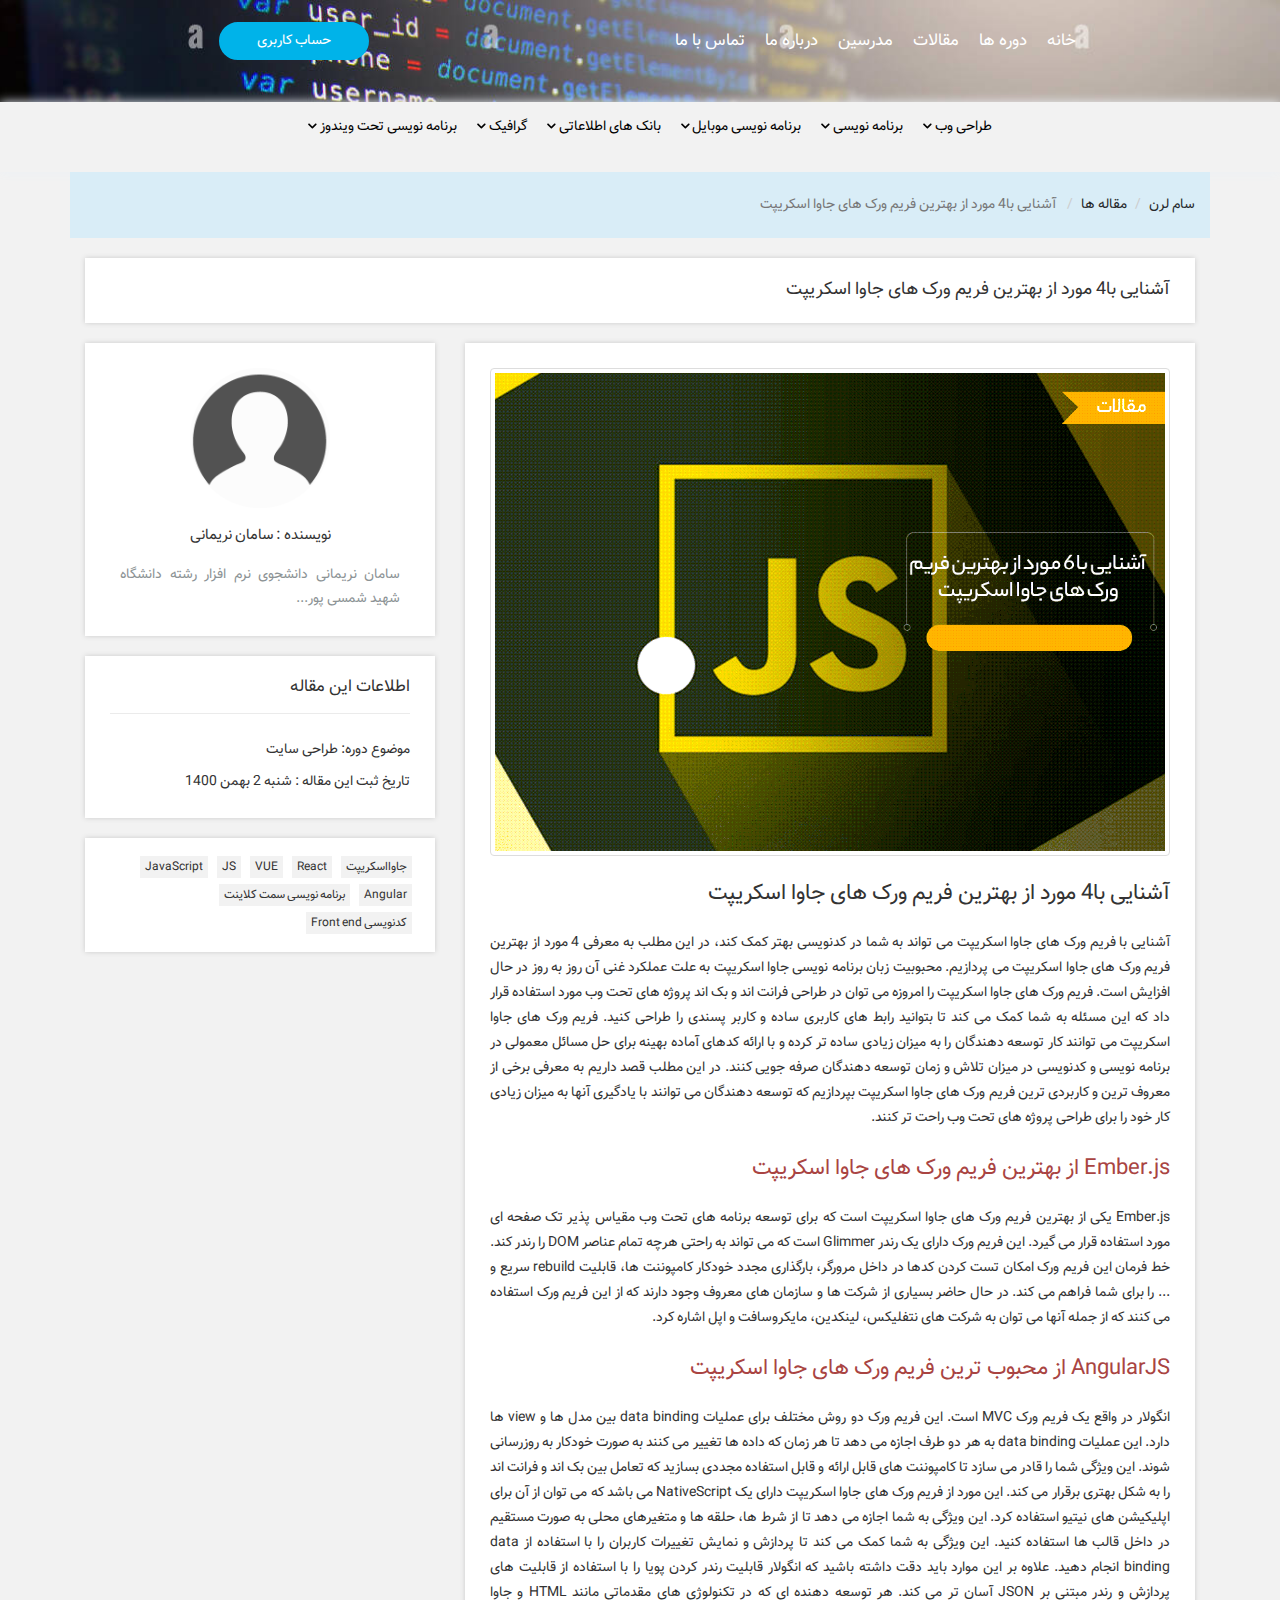
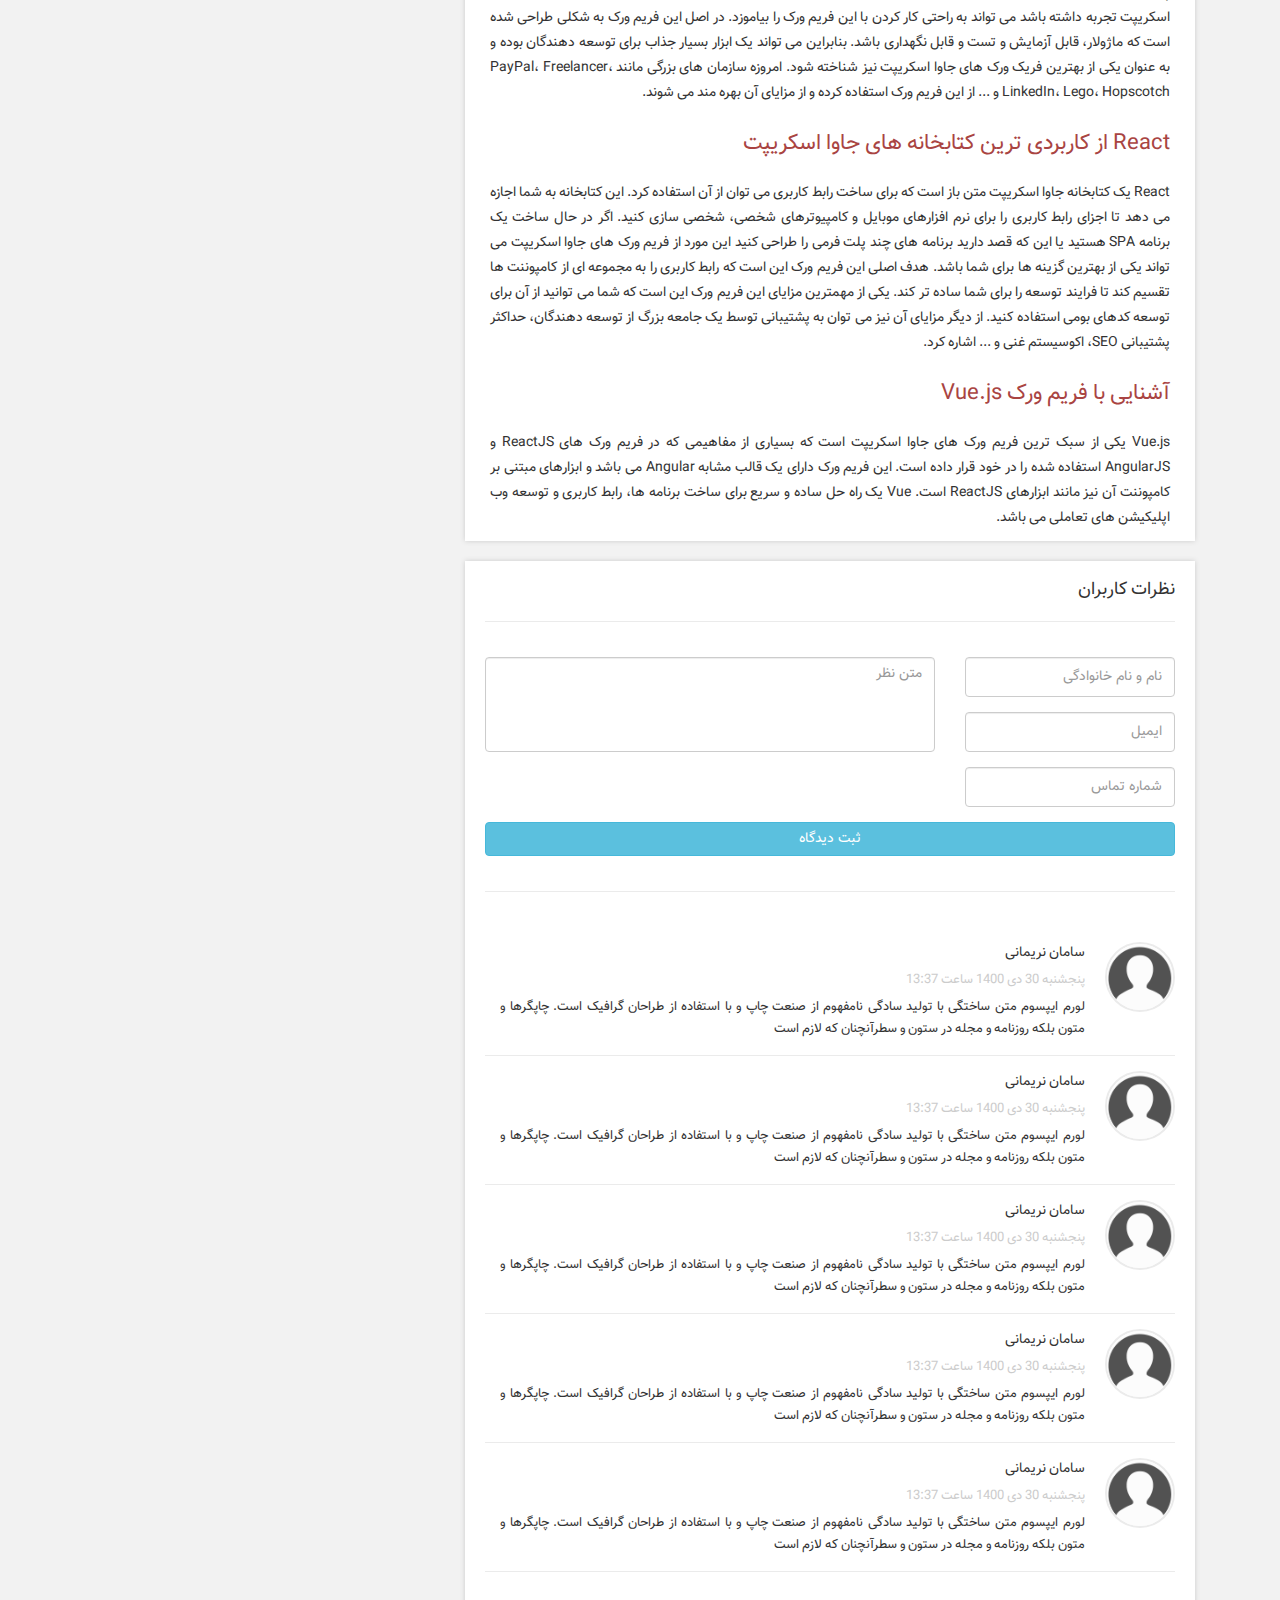
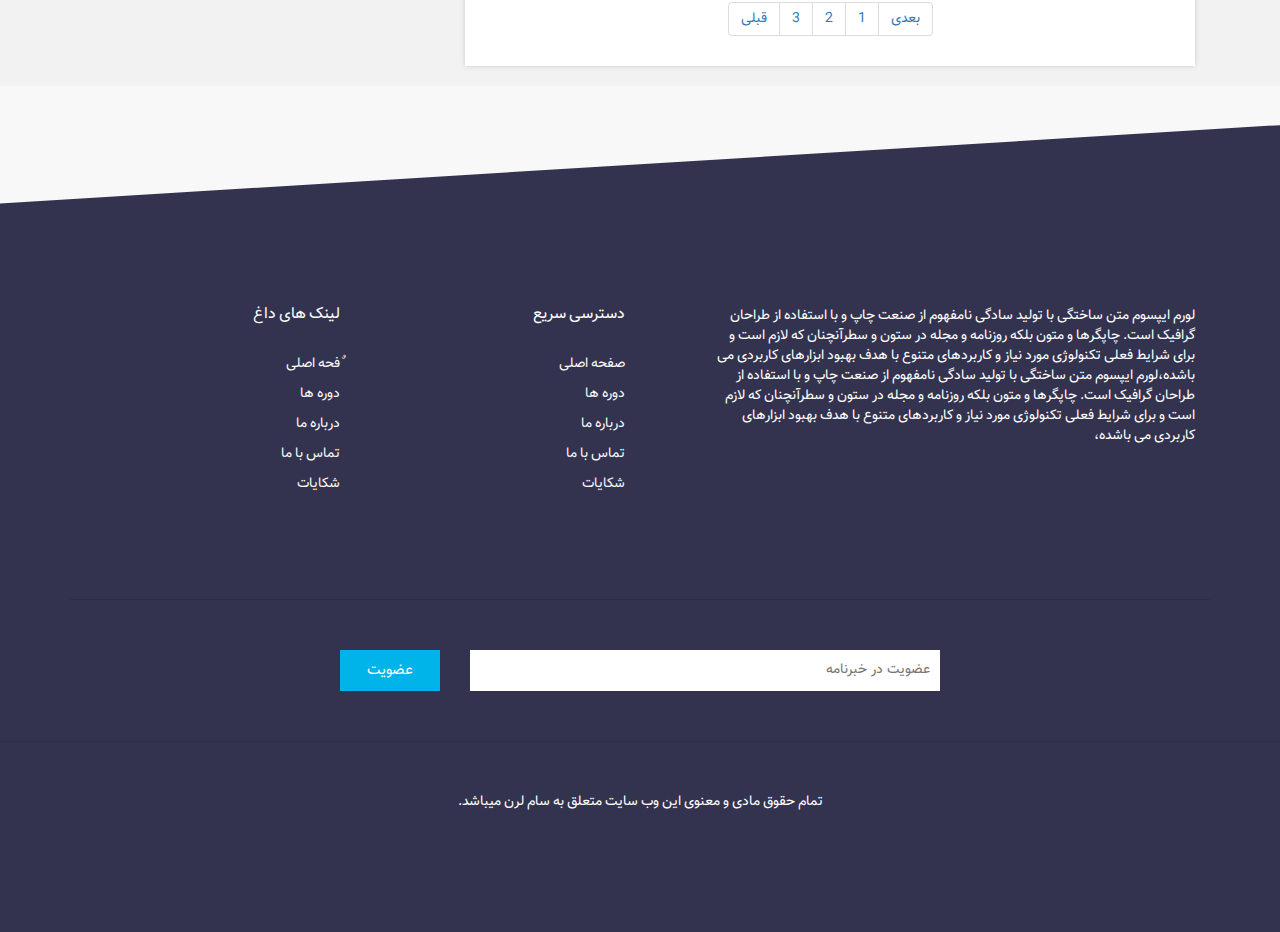
<file: Article.html>
<!DOCTYPE html>
<html lang="en">

<head>
    <meta charset="UTF-8">
    <meta name="viewport" content="width=device-width, initial-scale=1.0">
    <link rel="stylesheet" type="text/css" href="styles/bootstrap.min.css">
    <link rel="stylesheet" type="text/css" href="styles/bootstrap-rtl.min.css">
    <link rel="stylesheet" type="text/css" href="styles/material-design-iconic-font.min.css">
    <link rel="stylesheet" href="styles/msi.css">
    <link rel="stylesheet" href="styles/SecondStyle.css">
    <link rel="stylesheet" href="styles/mainStyle.css">
    <link rel="stylesheet" href="styles/owl.carousel.min.css">
    <title>آموزشگاه سام لرن</title>
</head>

<body>

    <section class="home-page">
       
            <header >
                <div class="container"   >
                    <nav class="navbar" >
                        <div class="hamburger-menu" >
                            <span></span>
                        </div>
                        <ul class="navbar-nav" >
                            <li class="nav-item">
                                <a href="index.html" class="nav-link">خانه</a>
                            </li>
                            <li class="nav-item">
                                <a href="archive.html" class="nav-link">دوره ها</a>
                            </li>
                            <li class="nav-item">
                                <a href="ArticleList.html" class="nav-link">مقالات</a>
                            </li>
                            <li class="nav-item">
                                <a href="Teachers.html" class="nav-link">مدرسین</a>
                            </li>
                            <li class="nav-item">
                                <a href="AboutUs.html" class="nav-link">درباره ما</a>
                            </li>
                            <li class="nav-item">
                                <a href="ContactUs.html" class="nav-link">تماس با ما</a>
                            </li>                    
                        </ul>
                        <div class="logo">
                            <a href="account.html" class="auth">حساب کاربری</a>                
                        </div>
                    </nav>
                </div>
                <div class="overlay"></div>
                <div class="navbar-responsive">
    
                    <div class="close">
                        <i class="fas fa-times"></i>
                    </div>
                    <img src="images/logo.svg" alt="">
                    <div class="course-list">
                        <h4>آموزش های سام لرن</h4>
                        <ul>
                            <li>
                                <a href="">برنامه نویسی موبایل</a>
                                <span class="submenu"><i class="fas fa-plus"></i><i class="fas fa-minus"></i></span>
                                <ul>
                                    <li><a href="">جاوا</a></li>
                                    <li><a href="">فلاتر</a></li>
                                    <li><a href="">دارت</a></li>
                                    <li><a href="">زامارین</a></li>
                                 
                                </ul>
                            </li>
                            <li>
                                <a href="">برنامه نویسی وب </a>
                                <span class="submenu"><i class="fas fa-plus"></i><i class="fas fa-minus"></i></span>
                                <ul>
                                    <li><a href="">php</a></li>
                                    <li><a href="">پایتون</a></li>
                                    <li><a href="">node js</a></li>
                                    <li><a href="">asp.net core</a></li>
                                    <li><a href="">asp.net mvc</a></li>
                                    <li><a href="">wordpress</a></li>
                                 
                                </ul>
                            </li>
                            <li><a href="">طراحی</a></li>
                            <li><a href="">ویندوز</a></li>
                            <li><a href="">سئو</a></li>
                            <li><a href="">الکترونیک</a></li>
                        </ul>
                    </div>
                    <div class="quick-list">
                        <h4>منوی دسترسی </h4>
                        <ul>
                            <li><a href="">خانه</a></li>
                            <li><a href="">مدرسین</a></li>
                            <li><a href="">همکاری با ما</a></li>
                            <li><a href="">آخرین دوره ها</a></li>
                            <li><a href="">بلاگ</a></li>
                            <li><a href="">درباره ما</a></li>
                            <li><a href="">خدمات ما</a></li>
                        </ul>
                    </div>
                </div>
            </header>


      
    </section>


    <section class="mega-menu">
        <div class="container">
            <nav class="navbar">
                <ul class="navbar-nav">
                    <li class="nav-item">
                        <a href="" class="nav-link">طراحی وب <i class="fas fa-chevron-down"></i></a>
                        <ul>
                            <li><a href="#">Vue js</a></li>
                            <li><a href="#">React js</a></li>
                            <li><a href="#">jquery</a></li>
                            <li><a href="#">angular</a></li>
                            <li><a href="#">bootstrap</a></li>
                            <li><a href="#">طراحی وب</a></li>
                        </ul>
                    </li>
                    <li class="nav-item">
                        <a href="" class="nav-link">برنامه نویسی <i class="fas fa-chevron-down"></i></a>
                        <ul>
                            <li><a href="#">Vue js</a></li>
                            <li><a href="#">React js</a></li>
                            <li><a href="#">jquery</a></li>
                            <li><a href="#">angular</a></li>
                            <li><a href="#">bootstrap</a></li>
                            <li><a href="#">طراحی وب</a></li>
                        </ul>
                    </li>
                    <li class="nav-item">
                        <a href="" class="nav-link">برنامه نویسی موبایل <i class="fas fa-chevron-down"></i></a>
                        <ul>
                            <li><a href="#">Vue js</a></li>
                            <li><a href="#">React js</a></li>
                            <li><a href="#">jquery</a></li>
                            <li><a href="#">angular</a></li>
                            <li><a href="#">bootstrap</a></li>
                            <li><a href="#">طراحی وب</a></li>
                        </ul>
                    </li>
                    <li class="nav-item">
                        <a href="" class="nav-link">بانک های اطلاعاتی <i class="fas fa-chevron-down"></i></a>
                        <ul>
                            <li><a href="#">Vue js</a></li>
                            <li><a href="#">React js</a></li>
                            <li><a href="#">jquery</a></li>
                            <li><a href="#">angular</a></li>
                            <li><a href="#">bootstrap</a></li>
                            <li><a href="#">طراحی وب</a></li>
                        </ul>
                    </li>
                    <li class="nav-item">
                        <a href="" class="nav-link">گرافیک <i class="fas fa-chevron-down"></i></a>
                        <ul>
                            <li><a href="#">Vue js</a></li>
                            <li><a href="#">React js</a></li>
                            <li><a href="#">jquery</a></li>
                            <li><a href="#">angular</a></li>
                            <li><a href="#">bootstrap</a></li>
                            <li><a href="#">طراحی وب</a></li>
                        </ul>
                    </li>
                    <li class="nav-item">
                        <a href="" class="nav-link">برنامه نویسی تحت ویندوز <i class="fas fa-chevron-down"></i></a>
                        <ul>
                            <li><a href="#">Vue js</a></li>
                            <li><a href="#">React js</a></li>
                            <li><a href="#">jquery</a></li>
                            <li><a href="#">angular</a></li>
                            <li><a href="#">bootstrap</a></li>
                            <li><a href="#">طراحی وب</a></li>
                        </ul>
                    </li>
                </ul>
            
            </nav>
        </div>
    </section>

    <div class="container bg-info m-15">
        <nav aria-label="breadcrumb">
          <ul class="breadcrumb">
            <li class="breadcrumb-item"><a href="index.html"> سام لرن </a></li>
            <li class="breadcrumb-item active"><a href="#"> مقاله ها </a></li>
            <li class="breadcrumb-item active" aria-current="page"> آشنایی با4 مورد از بهترین فریم ورک های جاوا اسکریپت </li>
          </ul>
        </nav>
    </div>
    <br/>
    <div class="container">
        <section class="term-content">
            <header><h1>آشنایی با4 مورد از بهترین فریم ورک های جاوا اسکریپت </h1></header>
            <div class="row">

                <div class="col-md-8 col-sm-12 col-xs-12 pull-left">
                    <section class="term-description">
                        <img src="images/pic/Article.png" class="img-thumbnail img-fluid" alt="تصویر در حال بارگذاری"/>

                        <h2> آشنایی با4 مورد از بهترین فریم ورک های جاوا اسکریپت </h2>
                        <p>
                            آشنایی با فریم ورک های جاوا اسکریپت می تواند به شما در کدنویسی بهتر کمک کند، در این مطلب به معرفی 4 مورد از بهترین فریم ورک های جاوا اسکریپت می پردازیم.

محبوبیت زبان برنامه نویسی جاوا اسکریپت به علت عملکرد غنی آن روز به روز در حال افزایش است. فریم ورک های جاوا اسکریپت را امروزه می توان در طراحی فرانت اند و بک اند پروژه های تحت وب مورد استفاده قرار داد که این مسئله به شما کمک می کند تا بتوانید رابط های کاربری ساده و کاربر پسندی را طراحی کنید.

فریم ورک های جاوا اسکریپت می توانند کار توسعه دهندگان را به میزان زیادی ساده تر کرده و با ارائه کدهای آماده بهینه برای حل مسائل معمولی در برنامه نویسی و کدنویسی در میزان تلاش و زمان توسعه دهندگان صرفه جویی کنند.

در این مطلب قصد داریم به معرفی برخی از معروف ترین و کاربردی ترین فریم ورک های جاوا اسکریپت بپردازیم که توسعه دهندگان می توانند با یادگیری آنها به میزان زیادی کار خود را برای طراحی پروژه های تحت وب راحت تر کنند.
                        </p>
                        
                        <h2 class="text-danger">Ember.js از بهترین فریم ورک های جاوا اسکریپت </h2>
                    <p>
                        Ember.js یکی از بهترین فریم ورک های جاوا اسکریپت است که برای توسعه برنامه های تحت وب مقیاس پذیر تک صفحه ای مورد استفاده قرار می گیرد. این فریم ورک دارای یک رندر Glimmer است که می تواند به راحتی هرچه تمام عناصر DOM را رندر کند.

خط فرمان این فریم ورک امکان تست کردن کدها در داخل مرورگر، بارگذاری مجدد خودکار کامپوننت ها، قابلیت rebuild سریع و ... را برای شما فراهم می کند. در حال حاضر بسیاری از شرکت ها و سازمان های معروف وجود دارند که از این فریم ورک استفاده می کنند که از جمله آنها می توان به شرکت های نتفلیکس، لینکدین، مایکروسافت و اپل اشاره کرد.
                    </p>
                    <h2 class="text-danger">AngularJS از محبوب ترین فریم ورک های جاوا اسکریپت</h2>
                    <p>
                        انگولار در واقع یک فریم ورک MVC است. این فریم ورک دو روش مختلف برای عملیات  data binding بین مدل ها و view ها دارد. این عملیات data binding به هر دو طرف اجازه می دهد تا هر زمان که داده ها تغییر می کنند به صورت خودکار به روزرسانی شوند.  این ویژگی شما را قادر می سازد تا کامپوننت های قابل ارائه و قابل استفاده مجددی بسازید که تعامل بین بک اند و فرانت اند را به شکل بهتری برقرار می کند.

این مورد از فریم ورک های جاوا اسکریپت دارای یک NativeScript می باشد که می توان از آن برای اپلیکیشن های نیتیو استفاده کرد. این ویژگی به شما اجازه می دهد تا از شرط ها، حلقه ها و متغیرهای محلی به صورت مستقیم در داخل قالب ها استفاده کنید. این ویژگی به شما کمک می کند تا پردازش و نمایش تغییرات کاربران را با استفاده از data binding انجام دهید.

علاوه بر این موارد باید دقت داشته باشید که انگولار قابلیت رندر کردن پویا را با استفاده از قابلیت های پردازش و رندر مبتنی بر JSON آسان تر می کند. هر توسعه دهنده ای که در تکنولوژی های مقدماتی مانند HTML و جاوا اسکریپت تجربه داشته باشد می تواند به راحتی کار کردن با این فریم ورک را بیاموزد. در اصل این فریم ورک به شکلی طراحی شده است که ماژولار، قابل آزمایش و تست و قابل نگهداری باشد. بنابراین می تواند یک ابزار بسیار جذاب برای توسعه دهندگان بوده و به عنوان یکی از بهترین فریک ورک های جاوا اسکریپت نیز شناخته شود.

امروزه سازمان های بزرگی مانند PayPal، Freelancer، LinkedIn، Lego، Hopscotch و ... از این فریم ورک استفاده کرده و از مزایای آن بهره مند می شوند.
                    </p>
                    <h2 class="text-danger">React از کاربردی ترین کتابخانه های جاوا اسکریپت </h2>
                    <p>
                        React یک کتابخانه جاوا اسکریپت متن باز است که برای ساخت رابط کاربری می توان از آن استفاده کرد. این کتابخانه به شما اجازه می دهد تا اجزای رابط کاربری را برای نرم افزارهای موبایل و کامپیوترهای شخصی، شخصی سازی کنید. اگر در حال ساخت یک برنامه SPA هستید یا این که قصد دارید برنامه های چند پلت فرمی را طراحی کنید این مورد از فریم ورک های جاوا اسکریپت می تواند یکی از بهترین گزینه ها برای شما باشد.

هدف اصلی این فریم ورک این است که رابط کاربری را به مجموعه ای از کامپوننت ها تقسیم کند تا فرایند توسعه را برای شما ساده تر کند. یکی از مهمترین مزایای این فریم ورک این است که شما می توانید از آن برای توسعه کدهای بومی استفاده کنید. از دیگر مزایای آن نیز می توان به پشتیبانی توسط یک جامعه بزرگ از توسعه دهندگان، حداکثر پشتیبانی SEO، اکوسیستم غنی و ... اشاره کرد.
                    </p>
                    <h2 class="text-danger">آشنایی با فریم ورک Vue.js</h2>
<p>
    Vue.js یکی از سبک ترین فریم ورک های جاوا اسکریپت است که بسیاری از مفاهیمی که در فریم ورک های ReactJS و AngularJS استفاده شده را در خود قرار داده است. این فریم ورک دارای یک قالب مشابه Angular می باشد و ابزارهای مبتنی بر کامپوننت آن نیز مانند ابزارهای ReactJS است. Vue یک راه حل ساده و سریع برای ساخت برنامه ها، رابط کاربری و توسعه وب اپلیکیشن های تعاملی می باشد.
</p>
                    </section>

                    <section class="user-comments">
                        <header><h3> نظرات کاربران </h3></header>
                        <div class="inner">
                            <form>
                                <div class="row">
                                    <div class="col-md-4 col-sm-12 col-xs-12">
                                        <div class="form-group">
                                            <input type="text" class="form-control" placeholder="نام و نام خانوادگی">
                                        </div>
                                        <div class="form-group">
                                            <input type="text" class="form-control" placeholder="ایمیل">
                                        </div>
                                        <div class="form-group">
                                            <input type="text" class="form-control" placeholder="شماره تماس">
                                        </div>
                                    </div>
                                    <div class="col-md-8 col-sm-12 col-xs-12">
                                        <div class="form-group">
                                            <textarea class="form-control" placeholder="متن نظر"></textarea>
                                        </div>
                                       
                                    </div>
                                    <div class="col-xs-12">
                                        <button type="submit" class="btn btn-info btn-block "> ثبت دیدگاه </button>
                                    </div>
                                </div>
                            </form>

                            <div class="comment-list">
                                <!-- row -->
                                <div class="comment-row">
                                    <img src="images/pic/avatar.jpg"alt="تصویر در حال بارگذاری"/>
                                    <div class="left-col">
                                        <h3> سامان نریمانی </h3>
                                        <span>پنجشنبه 30 دی 1400 ساعت 13:37</span>
                                        <p>
                                            لورم ایپسوم متن ساختگی با تولید سادگی نامفهوم از صنعت چاپ و با استفاده از طراحان گرافیک است. چاپگرها و متون بلکه روزنامه و مجله در ستون و سطرآنچنان که لازم است
                                        </p>
                                    </div>
                                </div>
                                <!-- /row -->
                                <!-- row -->
                                <div class="comment-row">
                                    <img src="images/pic/avatar.jpg"alt="تصویر در حال بارگذاری"/>
                                    <div class="left-col">
                                        <h3> سامان نریمانی </h3>
                                        <span>پنجشنبه 30 دی 1400 ساعت 13:37</span>

                                        <p>
                                            لورم ایپسوم متن ساختگی با تولید سادگی نامفهوم از صنعت چاپ و با استفاده از طراحان گرافیک است. چاپگرها و متون بلکه روزنامه و مجله در ستون و سطرآنچنان که لازم است
                                        </p>
                                    </div>
                                </div>
                                <!-- /row -->
                                <!-- row -->
                                <div class="comment-row">
                                    <img src="images/pic/avatar.jpg"alt="تصویر در حال بارگذاری"/>
                                    <div class="left-col">
                                        <h3> سامان نریمانی </h3>
                                        <span>پنجشنبه 30 دی 1400 ساعت 13:37</span>
                                        <p>
                                            لورم ایپسوم متن ساختگی با تولید سادگی نامفهوم از صنعت چاپ و با استفاده از طراحان گرافیک است. چاپگرها و متون بلکه روزنامه و مجله در ستون و سطرآنچنان که لازم است
                                        </p>
                                    </div>
                                </div>
                                <!-- /row -->
                                <!-- row -->
                                <div class="comment-row">
                                    <img src="images/pic/avatar.jpg"alt="تصویر در حال بارگذاری"/>
                                    <div class="left-col">
                                        <h3> سامان نریمانی </h3>
                                        <span>پنجشنبه 30 دی 1400 ساعت 13:37</span>
                                        <p>
                                            لورم ایپسوم متن ساختگی با تولید سادگی نامفهوم از صنعت چاپ و با استفاده از طراحان گرافیک است. چاپگرها و متون بلکه روزنامه و مجله در ستون و سطرآنچنان که لازم است
                                        </p>
                                    </div>
                                </div>
                                <!-- /row -->
                                <!-- row -->
                                <div class="comment-row">
                                    <img src="images/pic/avatar.jpg"alt="تصویر در حال بارگذاری"/>
                                    <div class="left-col">
                                        <h3> سامان نریمانی </h3>
                                        <span>پنجشنبه 30 دی 1400 ساعت 13:37</span>
                                        <p>
                                            لورم ایپسوم متن ساختگی با تولید سادگی نامفهوم از صنعت چاپ و با استفاده از طراحان گرافیک است. چاپگرها و متون بلکه روزنامه و مجله در ستون و سطرآنچنان که لازم است
                                        </p>
                                    </div>
                                </div>
                                <!-- /row -->

                                <nav aria-label="Page navigation">
                                    <ul class="pagination justify-content-center">
                                        <li class="page-item">
                                          <a class="page-link" href="#" aria-label="Previous">
                                            <span aria-hidden="true">بعدی</i></span>
                                          </a>
                                        </li>
                                        <li class="page-item"><a class="page-link" href="#">1</a></li>
                                        <li class="page-item"><a class="page-link" href="#">2</a></li>
                                        <li class="page-item"><a class="page-link" href="#">3</a></li>
                                        <li class="page-item">
                                          <a class="page-link" href="#" aria-label="Next">
                                            <span aria-hidden="true">قبلی</span>
                                          </a>
                                        </li>
                                    </ul>
                                </nav>

                            </div>
                        </div>
                    </section>
                </div>

                <aside class="col-md-4 col-sm-12 col-xs-12 pull-right">
                   

                    <article class="teacher-info">
                        <img src="images/pic/avatar.jpg"/ alt="تصویر در بارگذاری">
                        <h2> نویسنده : سامان نریمانی </h2>
                        <p>
                           سامان نریمانی دانشجوی نرم افزار رشته دانشگاه شهید شمسی پور...
                        </p>
                    </article>

                    <article class="term-info">
                        <h2> اطلاعات این مقاله </h2>
                        <ul>
                    
                            <li>موضوع دوره: طراحی سایت</li>
                            <li>تاریخ ثبت این مقاله : شنبه 2 بهمن 1400</li>
                        </ul>
                    </article>

               
                    <div class="tags-layer">
                        <a href=""> جاوااسکریپت </a>
                        <a href="">React</a>
                        <a href=""> VUE </a>
                        <a href=""> JS</a>
                        <a href=""> JavaScript</a>
                        <a href=""> Angular </a>
                        <a href=""> برنامه نویسی سمت کلاینت </a>
                        <a href=""> کدنویسی Front end </a>
                    </div>

                </aside>
            </div>
        </section>
    </div>



    <footer>
        <div class="footer-content">
            <div class="container">
                <div class="row">
                    <div class="col-12 col-md-6">
                        <div class="footer-about">
                            <p>لورم ایپسوم متن ساختگی با تولید سادگی نامفهوم از صنعت چاپ و با استفاده از طراحان گرافیک
                                است. چاپگرها و متون بلکه روزنامه و مجله در ستون و سطرآنچنان که لازم است و برای شرایط
                                فعلی تکنولوژی مورد نیاز و کاربردهای متنوع با هدف بهبود ابزارهای کاربردی می باشده،لورم
                                ایپسوم متن ساختگی با تولید سادگی نامفهوم از صنعت چاپ و با استفاده از طراحان گرافیک است.
                                چاپگرها و متون بلکه روزنامه و مجله در ستون و سطرآنچنان که لازم است و برای شرایط فعلی
                                تکنولوژی مورد نیاز و کاربردهای متنوع با هدف بهبود ابزارهای کاربردی می باشده،</p>
                        </div>
                    </div>
                    <div class="col-12 col-md-3">
                        <h2>دسترسی سریع</h2>
                        <ul>
                            <li><a href="">صفحه اصلی</a></li>
                            <li><a href="">دوره ها</a></li>
                            <li><a href="">درباره ما</a></li>
                            <li><a href="">تماس با ما</a></li>
                            <li><a href="">شکایات</a></li>
                        </ul>
                    </div>
                    <div class="col-12 col-md-3">
                        <h2>لینک های داغ</h2>
                        <ul>
                            <li><a href="">ٌفحه اصلی</a></li>
                            <li><a href="">دوره ها</a></li>
                            <li><a href="">درباره ما</a></li>
                            <li><a href="">تماس با ما</a></li>
                            <li><a href="">شکایات</a></li>
                        </ul>
                    </div>
                </div>
            </div>
        </div>
        <div class="footer-form">
            <div class="container">
                <div class="row border-top pt-5">
                    <div class="col-12">
                        <form action="">
                            <input type="email" placeholder="عضویت در خبرنامه">
                            <button>عضویت</button>
                        </form>
                    </div>
                </div>
            </div>
        </div>
        


        <div class="copy-right  pt-5">
            <p class="border-top pt-5">
                تمام حقوق مادی و معنوی این وب سایت متعلق به سام لرن میباشد.
            </p>
        </div>

    </footer>


    <script src="js/jquery.js"></script>
    <script src="js/owl.carousel.min.js"></script>
    <script src="js/all.min.js"></script>
    <script src="js/custom.js"></script>
    <script>
        $(document).ready(function () {
            $('.owl-carousel').owlCarousel({
                loop: true,
                autoplay: true,
                autoplayTimeout: 4000,
                rtl: true,
                responsive: {
                    1200: {
                        items: 4
                    },
                    992: {
                        items: 3
                    },
                    768: {
                        items: 2
                    },
                    250: {
                        items: 1
                    }
                }
            });

        });


    </script>
    <script src="js/particles.min.js"></script>
    <script src="js/app.js"></script>
</body>

</html>
</file>
<file: styles/msi.css>
*,*::before,*::after{
   box-sizing: border-box; 
}

body{
    margin: 0;
    padding: 0;
}
h1,h2,h3,h4,h5,h6,p{
  margin: 0;
  padding: 0;
}
a{
    text-decoration: none;
}

ul,li,ol{
  margin: 0;
  padding: 0;
  list-style: none;
}

.container{
    width: 100%;
    padding-right: 15px;
    padding-left: 15px;
    margin-right: auto;
    margin-left: auto;
}

@media (min-width: 576px){
    .container{
        max-width: 540px;
    }
}
@media (min-width: 768px){
    .container{
        max-width: 720px;
    }
}
@media (min-width: 992px){
    .container{
        max-width: 960px;
    }
}
@media (min-width: 1200px){
    .container{
        max-width: 1140px;
    }
}
@media (min-width: 1400px){
    .container{
        max-width: 1320px;
    }
}

.row{
    display: flex;
    flex-wrap: wrap;
    margin-right: -15px;
    margin-left: -15px;
}

.navbar{
  position: relative;
  display: flex;
  align-items: center;
  justify-content: space-between;
}

.navbar-nav{
  display: flex;
  align-items: center;
}

.nav-item{
  margin-left: 10px;
}
.nav-link{
  display: block;
}
.align-items-center{
  align-items: center;
}
.justify-content-end{
  justify-content: flex-end;
}
.justify-content-space-between{
  justify-content: space-between;
}

.border-top{
  border-top: 1px solid #2d2d49;
}
.pt-1{
  padding-top: 10px;
}
.pt-2{
  padding-top: 20px;
}
.pt-3{
  padding-top: 30px;
}
.pt-4{
  padding-top: 40px;
}
.pt-5{
  padding-top: 50px;
}

.col-1, .col-2, .col-3, .col-4, .col-5, .col-6, .col-7, .col-8, .col-9, .col-10, .col-11, .col-12, .col,
.col-auto, .col-sm-1, .col-sm-2, .col-sm-3, .col-sm-4, .col-sm-5, .col-sm-6, .col-sm-7, .col-sm-8, .col-sm-9, .col-sm-10, .col-sm-11, .col-sm-12, .col-sm,
.col-sm-auto, .col-md-1, .col-md-2, .col-md-3, .col-md-4, .col-md-5, .col-md-6, .col-md-7, .col-md-8, .col-md-9, .col-md-10, .col-md-11, .col-md-12, .col-md,
.col-md-auto, .col-lg-1, .col-lg-2, .col-lg-3, .col-lg-4, .col-lg-5, .col-lg-6, .col-lg-7, .col-lg-8, .col-lg-9, .col-lg-10, .col-lg-11, .col-lg-12, .col-lg,
.col-lg-auto, .col-xl-1, .col-xl-2, .col-xl-3, .col-xl-4, .col-xl-5, .col-xl-6, .col-xl-7, .col-xl-8, .col-xl-9, .col-xl-10, .col-xl-11, .col-xl-12, .col-xl,
.col-xl-auto,.col-xxl-1,.col-xxl-2,.col-xxl-3,.col-xxl-4,.col-xxl-5,.col-xxl-6,.col-xxl-7,.col-xxl-8,.col-xxl-9,.col-xxl-10,.col-xxl-11,.col-xxl-12,.col-xxl-auto{
    position: relative;
    width: 100%;
    padding-right: 15px;
    padding-left: 15px;

}

.col-1{
    flex: 0 0 8.333333%;
    max-width: 8.333333%;
}
.col-2{
  flex: 0 0 16.666667%;
  max-width: 16.666667%;
}
.col-3{
    flex: 0 0 25%;
    max-width: 25%;
}
.col-4{
  flex: 0 0 33.333333%;
  max-width: 33.333333%;
}
.col-5{
  flex: 0 0 41.666667%;
  max-width: 41.666667%;
}
.col-6{
  flex: 0 0 50%;
  max-width: 50%;
}
.col-7{
  flex: 0 0 58.333333%;
  max-width: 58.333333%;
}
.col-8{
  flex: 0 0 66.666667%;
  max-width: 66.666667%;
}
.col-9{
  flex: 0 0 75%;
  max-width: 75%;
}
.col-10{
  flex: 0 0 83.333333%;
  max-width: 83.333333%;
}
.col-11{
  flex: 0 0 91.666667%;
  max-width: 91.666667%;
}
.col-12{
  flex: 0 0 100%;
  max-width: 100%;
}


@media (min-width: 576px){
  .col-sm-1{
    flex: 0 0 8.333333%;
    max-width: 8.333333%;
}
.col-sm-2{
  flex: 0 0 16.666667%;
  max-width: 16.666667%;
}
.col-sm-3{
    flex: 0 0 25%;
    max-width: 25%;
}
.col-sm-4{
  flex: 0 0 33.333333%;
  max-width: 33.333333%;
}
.col-sm-5{
  flex: 0 0 41.666667%;
  max-width: 41.666667%;
}
.col-sm-6{
  flex: 0 0 50%;
  max-width: 50%;
}
.col-sm-7{
  flex: 0 0 58.333333%;
  max-width: 58.333333%;
}
.col-sm-8{
  flex: 0 0 66.666667%;
  max-width: 66.666667%;
}
.col-sm-9{
  flex: 0 0 75%;
  max-width: 75%;
}
.col-sm-10{
  flex: 0 0 83.333333%;
  max-width: 83.333333%;
}
.col-sm-11{
  flex: 0 0 91.666667%;
  max-width: 91.666667%;
}
.col-sm-12{
  flex: 0 0 100%;
  max-width: 100%;
}
}
@media (min-width: 768px){
  .col-md-1{
    flex: 0 0 8.333333%;
    max-width: 8.333333%;
}
.col-md-2{
  flex: 0 0 16.666667%;
  max-width: 16.666667%;
}
.col-md-3{
    flex: 0 0 25%;
    max-width: 25%;
}
.col-md-4{
  flex: 0 0 33.333333%;
  max-width: 33.333333%;
}
.col-md-5{
  flex: 0 0 41.666667%;
  max-width: 41.666667%;
}
.col-md-6{
  flex: 0 0 50%;
  max-width: 50%;
}
.col-md-7{
  flex: 0 0 58.333333%;
  max-width: 58.333333%;
}
.col-md-8{
  flex: 0 0 66.666667%;
  max-width: 66.666667%;
}
.col-md-9{
  flex: 0 0 75%;
  max-width: 75%;
}
.col-md-10{
  flex: 0 0 83.333333%;
  max-width: 83.333333%;
}
.col-md-11{
  flex: 0 0 91.666667%;
  max-width: 91.666667%;
}
.col-md-12{
  flex: 0 0 100%;
  max-width: 100%;
}
}
@media (min-width: 992px){
  .col-lg-1{
    flex: 0 0 8.333333%;
    max-width: 8.333333%;
}
.col-lg-2{
  flex: 0 0 16.666667%;
  max-width: 16.666667%;
}
.col-lg-3{
    flex: 0 0 25%;
    max-width: 25%;
}
.col-lg-4{
  flex: 0 0 33.333333%;
  max-width: 33.333333%;
}
.col-lg-5{
  flex: 0 0 41.666667%;
  max-width: 41.666667%;
}
.col-lg-6{
  flex: 0 0 50%;
  max-width: 50%;
}
.col-lg-7{
  flex: 0 0 58.333333%;
  max-width: 58.333333%;
}
.col-lg-8{
  flex: 0 0 66.666667%;
  max-width: 66.666667%;
}
.col-lg-9{
  flex: 0 0 75%;
  max-width: 75%;
}
.col-lg-10{
  flex: 0 0 83.333333%;
  max-width: 83.333333%;
}
.col-lg-11{
  flex: 0 0 91.666667%;
  max-width: 91.666667%;
}
.col-lg-12{
  flex: 0 0 100%;
  max-width: 100%;
}
}
@media (min-width: 1200px){
  .col-xl-1{
    flex: 0 0 8.333333%;
    max-width: 8.333333%;
}
.col-xl-2{
  flex: 0 0 16.666667%;
  max-width: 16.666667%;
}
.col-xl-3{
    flex: 0 0 25%;
    max-width: 25%;
}
.col-xl-4{
  flex: 0 0 33.333333%;
  max-width: 33.333333%;
}
.col-xl-5{
  flex: 0 0 41.666667%;
  max-width: 41.666667%;
}
.col-xl-6{
  flex: 0 0 50%;
  max-width: 50%;
}
.col-xl-7{
  flex: 0 0 58.333333%;
  max-width: 58.333333%;
}
.col-xl-8{
  flex: 0 0 66.666667%;
  max-width: 66.666667%;
}
.col-xl-9{
  flex: 0 0 75%;
  max-width: 75%;
}
.col-xl-10{
  flex: 0 0 83.333333%;
  max-width: 83.333333%;
}
.col-xl-11{
  flex: 0 0 91.666667%;
  max-width: 91.666667%;
}
.col-xl-12{
  flex: 0 0 100%;
  max-width: 100%;
}
}
@media (min-width: 1400px){
  .col-xxl-1{
    flex: 0 0 8.333333%;
    max-width: 8.333333%;
}
.col-xxl-2{
  flex: 0 0 16.666667%;
  max-width: 16.666667%;
}
.col-xxl-3{
    flex: 0 0 25%;
    max-width: 25%;
}
.col-xxl-4{
  flex: 0 0 33.333333%;
  max-width: 33.333333%;
}
.col-xxl-5{
  flex: 0 0 41.666667%;
  max-width: 41.666667%;
}
.col-xxl-6{
  flex: 0 0 50%;
  max-width: 50%;
}
.col-xxl-7{
  flex: 0 0 58.333333%;
  max-width: 58.333333%;
}
.col-xxl-8{
  flex: 0 0 66.666667%;
  max-width: 66.666667%;
}
.col-xxl-9{
  flex: 0 0 75%;
  max-width: 75%;
}
.col-xxl-10{
  flex: 0 0 83.333333%;
  max-width: 83.333333%;
}
.col-xxl-11{
  flex: 0 0 91.666667%;
  max-width: 91.666667%;
}
.col-xxl-12{
  flex: 0 0 100%;
  max-width: 100%;
}
}
</file>
<file: styles/mainStyle.css>
@font-face {
    font-family: 'vazir';
    src: url('../fonts/vazir.eot') format('eot');
    src : url('../fonts/vazir.ttf') format('truetype'),
    url('../fonts/vazir.woff') format('woff'),
    url('../fonts/vazir.woff') format('woff2');
}

body{
    direction: rtl;
    font-family: 'vazir';

}
input{
    outline: none;
}
.title{
    text-align: center;
}
.title h2{
    font-size: 27px;
}
/* home page */

.home-page{
    width: 100%;
    background: url('../images/banner2.jpg') no-repeat;
    background-size: cover;
}

.home-page header{
    width: 100%;
}
.home-page .navbar  > .navbar-nav > .nav-item{
    margin-left: 20px;
}
.home-page .navbar  > .navbar-nav > .nav-item > .nav-link{
    color: #fff;
    font-size: 17px;
}

.home-page .navbar{
    padding: 15px 0;
}

.home-page .navbar .logo{
    display: flex;
    width: 30%;
    justify-content: flex-end;
    align-items: center;
}

.home-page .navbar .logo .auth{
    margin-left: 15px;
    display: block;
    width: 150px;
    border: 2px solid #00b3e9;
    background: #00b3e9;
    color: #fff;
    text-align: center;
    padding: 7px 20px;
    border-radius: 25px;
    -webkit-border-radius: 25px;
    -moz-border-radius: 25px;
    -ms-border-radius: 25px;
    -o-border-radius: 25px;
    transition: all .3s ease;
    -webkit-transition: all .3s ease;
    -moz-transition: all .3s ease;
    -ms-transition: all .3s ease;
    -o-transition: all .3s ease;
}

.home-page .navbar .logo .auth:hover{
    background: #fff;
    color: #4527A0;
}

.home-page .navbar .logo  img{
    width: 80px;
}

.home-page .home-page-content-parent{
    padding: 100px 0;
    display: flex;
    align-items: center;
    justify-content: center;
}
.home-page .home-page-content {
    width: 600px;
    margin: 0 auto;
}
.home-page .home-page-content-parent .home-page-title{
    text-align: center;
    font-size: 25px;
    color: #fff;
}

.home-page .home-page-content-parent .home-page-search{
    padding: 40px 0;
}
.home-page .home-page-content-parent .home-page-search form{
    background: rgba(255,255,255,.1);
    position: relative;
    padding: 10px;
    border-radius: 50px;
    -webkit-border-radius: 50px;
    -moz-border-radius: 50px;
    -ms-border-radius: 50px;
    -o-border-radius: 50px;
}
.home-page .home-page-content-parent .home-page-search form input{
    width: 100%;
    height: 50px;
    padding: 0 10px;
    font-family: 'vazir';
    border-radius: 50px;
    -webkit-border-radius: 50px;
    -moz-border-radius: 50px;
    -ms-border-radius: 50px;
    -o-border-radius: 50px;
    border: none;
    font-size: 16px;
}

.home-page .home-page-content-parent .home-page-search form .fa-search{
    position: absolute;
    left: 20px;
    top: 50%;
    transform: translateY(-50%);
    color: #4527A0;
    -webkit-transform: translateY(-50%);
    -moz-transform: translateY(-50%);
    -ms-transform: translateY(-50%);
    -o-transform: translateY(-50%);
}

.home-page .home-page-content-parent .home-page-statistics .statistics-item{
    position: relative;
}

.home-page .home-page-content-parent .home-page-statistics .statistics-item .statistics-item-count{
    position: absolute;
    color: #fff;
    top: 50px;
    right: -30px;
}

.home-page .home-page-content-parent .home-page-statistics .statistics-item h5{
    text-align: center;
    color: #fff;
    font-size: 16px;
}

/* mega-menu */

.mega-menu{
    width: 100%;
    box-shadow: 0 0 10px #ebf0f5;
}

.mega-menu nav .special-members{
    display: flex;
    align-items: center;
    flex-direction: row-reverse;
}
.mega-menu nav > ul > li{
    margin-left: 20px;
    position: relative;
}
.mega-menu nav > ul > li > a{
    color: #000;
    padding: 10px 0;
}
.mega-menu nav > ul > li > a > svg{
    font-size: 10px;
}

.mega-menu nav > ul > li > ul{
    position: absolute;
    top: 40px;
    width: 200px;
    background: #fff;
    box-shadow: 0 0 5px rgb(237 241 244 / 90%);
    border: 1px solid #eaeff2;
    padding: 15px;
    display: none;
}

.mega-menu nav > ul > li:hover ul{
    display: block;
}

.mega-menu nav > ul > li > ul > li > a{
    padding: 5px 0;
    display: block;
    color: #222;
}

.mega-menu nav .special-members img{
    width: 55px;
}

.mega-menu nav .special-members h3{
    color: #00b3e9;
}

/* service */

.service{
 
    width: 100%;
    padding: 100px 0;
    background: #f8f8f8;
   
}
.service .service-item{
    margin-top: 30px;
    text-align: center;
    background: #fff;
    padding: 10px;
}
.service .service-item img{
    width: 200px;
}
.service .service-item h3{
    padding: 15px 0;
}
.service .service-item p{
    font-size: 14px;
    color: #222;
}

/* about */

.about{
    padding: 100px 0;
    width: 100%;
}
.about .title{
    text-align: right;
    padding-bottom: 20px;
}
.about .about-content p{
    font-size: 19px;
    margin-bottom: 30px;
}

.about .about-content a{
    width: 200px;
    display: block;
    background: #00b3e9;
    text-align: center;
    padding: 10px 0;
    font-size: 16px;
    color: #fff;
    border-radius: 5px;
    -webkit-border-radius: 5px;
    -moz-border-radius: 5px;
    -ms-border-radius: 5px;
    -o-border-radius: 5px;
    transition: all .3s ease-in;
    -webkit-transition: all .3s ease-in;
    -moz-transition: all .3s ease-in;
    -ms-transition: all .3s ease-in;
    -o-transition: all .3s ease-in;
    border: 2px solid #00b3e9;
}
.about .about-content a:hover{
    background: transparent;
    color: #333;
}

/* last-update */

.last-update{
    width: 100%;
    padding: 100px 0;
    background: #f8f8f8;
}
.last-update .last-update-item {
    background: #fff;
    margin-top: 30px;
    box-shadow: 0 0 10px rgba(117, 117, 117, 0.2);
}
.last-update .last-update-item .last-item-img img{
    width: 100%;
}

.last-update .last-update-item .last-update-desc{
    padding: 5px 10px;
}

.last-update .last-update-item .last-update-desc .last-update-desc-title{
    color: #222;
}

.last-update .last-update-item .last-update-desc .last-update-desc-info{
    display: flex;
    padding: 15px 0;
}

.last-update .last-update-item .last-update-desc .last-update-desc-info span{
    margin-left: 10px;
    flex: 0 0 50%;
    max-width: 50%;
    display: flex;
    color: rgb(122, 122, 122);
}

.last-update .last-update-item .last-update-desc .last-update-desc-info span svg{
    margin-left: 5px;
}

.last-update .last-update-item .last-update-price{
    display: flex;
    padding: 20px 10px 10px 20px;
    justify-content: space-between;
    border-top: 1px solid #e9e9e9;
}

.last-update .last-update-item .last-update-price span{
    display: flex;
    color: #464646;
}

.last-update .last-update-item .last-update-price span.price{
    color: green;
}

.last-update .last-update-item .last-update-price span svg{
    margin-left: 5px;
}

/* webDsign */

.webDesign{
    width: 100%;
    padding: 100px 0;
}

.webDesign .webDesign-item{
    flex: 0 0 100%;
    max-width: 100%;
    box-shadow: 0 0 10px rgba(117, 117, 117, 0.2);
}

.webDesign .webDesign-item .webDesign-item-img img{
    width: 100%;
}
.webDesign .webDesign-item .webDesign-item-desc{
    padding: 0 10px;
}
.webDesign .webDesign-item .webDesign-item-desc .webDesign-item-desc-title{
    color: #464646;
    padding: 10px 0;
}

.webDesign .webDesign-item .webDesign-item-desc .webDesign-item-desc-info{
    display: flex;
    padding: 12px 0;
}

.webDesign .webDesign-item .webDesign-item-desc .webDesign-item-desc-info span{
    display: flex;
    flex: 0 0 50%;
    max-width: 50%;
    color: rgb(88, 88, 88);
}

.webDesign .webDesign-item .webDesign-item-desc .webDesign-item-desc-info span svg{
    margin-left: 5px;
}

.webDesign .webDesign-item .webDesign-item-price{
    display: flex;
    justify-content: space-between;
    padding: 10px;
    border-top: 1px solid #d8d8d8;
}

.webDesign .webDesign-item .webDesign-item-price span{
    display: flex;
    color: rgb(77, 77, 77);
}

.webDesign .webDesign-item .webDesign-item-price span svg{
    margin-left:5px;
}
#webdesign{
    padding: 40px 0;
}

/* popular course */

.popular-course{
    width: 100%;
    padding: 100px 0;
    background: #f8f8f8;
  
}
.popular-course .popular-course-item{
    box-shadow: 0 0 10px rgba(117, 117, 117, 0.2);
    margin-top: 30px;
}
.popular-course .popular-course-item .popular-course-item-img img{
    width: 100%;
}
.popular-course .popular-course-item .popular-course-desc{
    padding: 10px;
    margin-bottom: 10px;
}

.popular-course .popular-course-item .popular-course-desc .popular-course-desc-title{
    padding: 10px 0;
    color: #222;
}

  
.popular-course .popular-course-item .popular-course-desc .popular-course-desc-info{
    display: flex;
}

.popular-course .popular-course-item .popular-course-desc .popular-course-desc-info span{
    display: flex;
    flex: 0 0 50%;
    max-width: 50%;
    color: rgb(122, 122, 122);
}
.popular-course .popular-course-item .popular-course-desc .popular-course-desc-info span svg{
    margin-left: 5px;
}

.popular-course .popular-course-item .popular-course-price{
    display: flex;
    justify-content: space-between;
    padding: 10px;
    border-top: 1px solid #e0e0e0;
}

.popular-course .popular-course-item .popular-course-price span{
    display: flex;
  
}

.popular-course .popular-course-item .popular-course-price span svg{
    margin-left: 5px;
}

/* webdeveloper */


.webDeveloper{
    width: 100%;
    padding: 100px 0;
}

.webDeveloper .webDeveloper-item{
    flex: 0 0 100%;
    max-width: 100%;
    box-shadow: 0 0 10px rgba(117, 117, 117, 0.2);
}

.webDeveloper .webDeveloper-item .webDeveloper-item-img img{
    width: 100%;
}
.webDeveloper .webDeveloper-item .webDeveloper-item-desc{
    padding: 0 10px;
}
.webDeveloper .webDeveloper-item .webDeveloper-item-desc .webDeveloper-item-desc-title{
    color: #464646;
    padding: 10px 0;
}

.webDeveloper .webDeveloper-item .webDeveloper-item-desc .webDeveloper-item-desc-info{
    display: flex;
    padding: 12px 0;
}

.webDeveloper .webDeveloper-item .webDeveloper-item-desc .webDeveloper-item-desc-info span{
    display: flex;
    flex: 0 0 50%;
    max-width: 50%;
    color: rgb(88, 88, 88);
}

.webDeveloper .webDeveloper-item .webDeveloper-item-desc .webDeveloper-item-desc-info span svg{
    margin-left: 5px;
}

.webDeveloper .webDeveloper-item .webDeveloper-item-price{
    display: flex;
    justify-content: space-between;
    padding: 10px;
    border-top: 1px solid #d8d8d8;
}

.webDeveloper .webDeveloper-item .webDeveloper-item-price span{
    display: flex;
    color: rgb(77, 77, 77);
}

.webDeveloper .webDeveloper-item .webDeveloper-item-price span svg{
    margin-left:5px;
}
#webDeveloper{
    padding: 40px 0;
}

/* blog */

.blog{
    width: 100%;
    padding: 120px 0;
    background: #f8f8f8;
 
}

.blog .blog-item{
    margin-top: 30px;
    background: #fff;
    box-shadow: 0 0 10px rgba(117, 117, 117, 0.2);
}
.blog .blog-item .blog-desc{
    padding: 0 10px;
}
.blog .blog-item img{
    width: 100%;
}

.blog .blog-item h2 a{
    color: #333;
    font-size: 16px;
}
.blog .blog-item p{
    font-size: 13px;
    color: rgb(66, 66, 66);
    padding: 10px 0;
}
.blog .blog-item .author{
    padding: 10px;
    display: flex;
    align-items: center;
    justify-content: space-between;
}

.blog .blog-item .author span{
    font-size: 13px;
    color: rgb(97, 97, 97);
}
.blog .blog-item .author span svg{
    margin-left: 5px;
}


/* footer*/

footer{
    width: 100%;
    background: #33334f;
    padding: 120px 0;
    position: relative;
    overflow: hidden;
}

footer::before{
    content: '';
    position: absolute;
    height: 250px;
    width: 105%;
    right: 0;
    top: -170px;
    background: #f8f8f8;
    transform: rotate(-3.5deg);
    -webkit-transform: rotate(-3.5deg);
    -moz-transform: rotate(-3.5deg);
    -ms-transform: rotate(-3.5deg);
    -o-transform: rotate(-3.5deg);
}

footer .footer-content{
    padding: 100px 0;
}

footer .footer-content .footer-about{
    color: #fff;
    padding-left: 50px;
}

footer .footer-content h2{
    color: #fff;
    font-size: 16px;
    margin-bottom: 25px;
}

footer .footer-content ul li a{
    padding:5px 0;
    color: #f8f8f8;
    display: block;
}

footer .footer-form form{
  display: flex;
  justify-content: space-between;
    width: 600px;
    margin: auto;
}
footer .footer-form form input{
    font-family: 'vazir';
    width: 470px;
    padding: 10px;
    border: none;
  
}

footer .footer-form form button{
    height: 100%;
    padding: 10px;
    border: none;
    font-size: 15px;
    font-family: 'vazir';
    background: #00b3e9;
    width: 100px;
    color: #fff;
}

footer .footer-social ul{
    display: flex;
    width: 600px;
    margin: auto;
    justify-content: center;
}
footer .footer-social ul li{
    margin: 0 15px;
}
footer .footer-social ul li a svg{
    color: #fff;
    font-size: 30px;
}

footer .copy-right{
    text-align: center;
    color: #fff;
}


.hamburger-menu{
    width: 45px;
    height: 45px;
    cursor: pointer;
    display: none;
    align-items: center;
    justify-content: center;
    padding: 7px;
    border: 1px solid #fff;
    border-radius: 10px;
    -webkit-border-radius: 10px;
    -moz-border-radius: 10px;
    -ms-border-radius: 10px;
    -o-border-radius: 10px;
}

.hamburger-menu span{
    width: 100%;
    height: 2px;
    background: #fff;
    position: relative;
}
.hamburger-menu span::before{
    position: absolute;
    content: "";
    width: 100%;
    height: 100%;
    background: #fff;
    transform: translateY(-10px);
    -webkit-transform: translateY(-10px);
    -moz-transform: translateY(-10px);
    -ms-transform: translateY(-10px);
    -o-transform: translateY(-10px);
}
.hamburger-menu span::after{
    position: absolute;
    content: "";
    width: 100%;
    height: 100%;
    background: #fff;
    transform: translateY(10px);
    -webkit-transform: translateY(10px);
    -moz-transform: translateY(10px);
    -ms-transform: translateY(10px);
    -o-transform: translateY(10px);
}


.navbar-responsive{
    width: 250px;
    height: 100vh;
    position: fixed;
    background: #11293b;
    top: 0;
    right: -250px;
    z-index: 10;
    text-align: center;
    padding: 50px 0;
    transition: all .3s ease;
    -webkit-transition: all .3s ease;
    -moz-transition: all .3s ease;
    -ms-transition: all .3s ease;
    -o-transition: all .3s ease;
    
}
.navbar-responsive.active{
    right: 0;
}
.navbar-responsive .close{
    position: absolute;
    left: 10px;
    top: 10px;
    cursor: pointer;
}
.navbar-responsive .close svg{
    color: #fff;
}
.navbar-responsive img{
    width: 100px;
}
.navbar-responsive .course-list{
    padding: 50px 20px 10px 20px;
    text-align: right;
    
}
.navbar-responsive .course-list h4{
    color: #00b3e9;
    border-bottom: 1px solid #1d3c54;
    padding-bottom: 15px;
}
.navbar-responsive > ul{
    text-align: right;
    padding: 15px 0px;
}
.navbar-responsive ul li a{
    color: #fff;
    padding: 7px 0;
    display: block;
    width: 170px;
}
.navbar-responsive ul > li {
    position: relative;
}
.navbar-responsive ul li > span{
    position: absolute;
    left: 0;
    top: 20px;
    transform: translateY(-50%);
    font-size: 11px;
    -webkit-transform: translateY(-50%);
    -moz-transform: translateY(-50%);
    -ms-transform: translateY(-50%);
    -o-transform: translateY(-50%);
    color: #fff;
    margin-right: 10px;
    cursor: pointer;
}
.navbar-responsive ul li > span.show-iconview .fa-minus{
    display: block;
}
.navbar-responsive ul li > span.show-iconview .fa-plus{
    display: none;
}
.navbar-responsive ul li > span .fa-minus{
    display: none;
}
.navbar-responsive .quick-list{
    padding: 50px 20px 0 20px;
    text-align: right;
    
}
.navbar-responsive .quick-list h4{
    color: #00b3e9;
    border-bottom: 1px solid #1d3c54;
    padding-bottom: 15px;
}
.navbar-responsive ul > li{
    overflow: hidden;
}
.navbar-responsive ul > li > ul{
    height: 0;
}
.navbar-responsive ul > li > ul.show-megamenu{
    height: 100%;
}

.navbar-responsive ul > li > ul > li{
    position: relative;
    padding-right: 15px;
}
.navbar-responsive ul > li > ul > li::before{
    content: '';
    position: absolute;
    width: 7px;
    height: 7px;
    background: #00b3e9;
    border-radius: 50%;
    right: 0;
    top: 50%;
    transform: translateY(-50%);
    -webkit-transform: translateY(-50%);
    -moz-transform: translateY(-50%);
    -ms-transform: translateY(-50%);
    -o-transform: translateY(-50%);
    -webkit-border-radius: 50%;
    -moz-border-radius: 50%;
    -ms-border-radius: 50%;
    -o-border-radius: 50%;
}
.overlay{
   width: 100%;
   height: 100%;
   background: rgba(0, 0, 0, .4);
   position: fixed;
   top: 0;
   right: 0;
   left: 0;
   bottom: 0;
   z-index: 9;
   opacity: 0;
   visibility: hidden;
   transition:  all .3s ease-in;
   -webkit-transition:  all .3s ease-in;
   -moz-transition:  all .3s ease-in;
   -ms-transition:  all .3s ease-in;
   -o-transition:  all .3s ease-in;
}
.overlay.show{
    opacity: 1;
    visibility: visible;
}
@media (max-width: 992px){
    .navbar-nav{
        display: none;
    }
    .hamburger-menu{
        display: flex;
    }
}
@media (max-width: 768px){
    .home-page .home-page-content{
        width: 100%;
    }
    .home-page-statistics{
        display: none;
    }
    footer .footer-form form{
        width: 100%;
    }
    footer .footer-social ul{
        width: 100%;
    }
}
@media (max-width: 576px){
  
    .home-page-statistics{
        display: none;
    }
   
}
.breadcrumb{
    background-color: transparent;
    margin: 15px 0;
    padding-right: 0
  }
  .breadcrumb li a,
  .breadcrumb li{
    color: #26292c
  }
  
#particles-js{
   
    width: 100%;
    height: 300px;
    position: absolute;
  }
</file>
<file: styles/SecondStyle.css>
@font-face {
    font-family: 'BYekan';
    src: url('fonts/BYekan-webfont.eot') format('eot'),
         url('fonts/BYekan-webfont.woff') format('woff'),
         url('fonts/BYekan-webfont.ttf') format('truetype');
    font-weight: normal;
    font-style: normal;
}
html{
  overflow-x: hidden;
}
body{
  margin: 0;
  padding: 0;
  font-family: 'BYekan';
  font-size: 14px;
  word-spacing: -1px;
  background-color: #f2f2f2
}

/***********Default setting************/

a:link,a:hover,a:active{text-decoration: none; outline: 0 !important}
i,span,label,a{display: inline-block; font-weight: normal;}
ul{list-style: none !important; list-style-type: none !important; margin: 0; padding: 0}
h1,h2,h3,h4,h5,h6{font-size: 15px; margin: 0; padding: 0}
img{max-width: 100%}

/********** Transition ************/
a,i,input[type="submit"], form button{ -webkit-transition : all 0.2s linear 0s; -moz-transition : all 0.2s linear 0s; -ms-transition : all 0.2s linear 0s; -o-transition : all 0.2s linear 0s; transition : all 0.2s linear 0s}

.user-account .avatar-layer ul:after,.term-content aside .statistics ul:after,
.term-content aside .share-layer:after,.term-content .term-description ul li:after,
.comment-list .comment-row:after,
.term-categories .switch-field:after{ display: block; clear: both; content: ''; visibility: hidden; height: 0; line-height: 0}

.landing-layer{
  width: 100%;
  background: url('../images/slide.jpg') no-repeat center center / cover;
  position: relative;
}
.landing-layer nav {
  padding: 25px 0
}
.landing-layer nav ul li{
  display: inline-table;
}
.landing-layer nav ul li a{
  line-height: 25px;
  color: #fff;
  font-size: 14px;
  padding: 0 0 0 15px
}
.landing-layer nav .clientarea{
  text-align: left;
  color: #fff
}
.landing-layer nav .clientarea i{
  color: #fff;
  font-size: 18px;
  position: relative;
  top: 3px;
  margin-left: 4px
}
.landing-layer nav .clientarea a{
  color: #fff;
}
.landing-layer nav ul li a:hover,
.landing-layer nav .clientarea a:hover{
  color: #20991d
}
.landing-layer header{
  padding: 50px 0;
  text-align: center;
  color: #fff;
  word-spacing: -1px
}
.landing-layer header .logo{
  width: 250px;
  display: block;
  margin: 0 auto 20px
}
.landing-layer header h1{
  line-height: 30px;
  padding: 10px 0 20px;
  font-size: 31px
}
.landing-layer header h2,
.landing-layer header h3{
  line-height: 30px;
  padding: 10px 0;
  font-size: 23px
}
.landing-layer .search-form {
  width: 500px;
  margin: 0 auto;
  padding-bottom: 30px
}
.landing-layer .search-form form{
   width: 100%;
   height: 45px;
   position: relative;
   margin-bottom: 50px
}
.landing-layer .search-form form input{
   background-color: #fff;
   border-radius: 3px;
   -moz-border-radius: 3px;
   -webkit-border-radius: 3px;
   width: 100%;
   line-height: 50px;
   border:0;
   padding: 0 20px 0 60px;
   color: #2C373B
}
.landing-layer .search-form form button{
   background-color:#2aaf27;
   color: #fff;
   font-size: 24px;
   width: 50px;
   height: 48px;
   position: absolute;
   left: 1px;
   top: 1px;
   border:0;
   -webkit-border-top-left-radius: 3px;
  -webkit-border-bottom-left-radius: 3px;
  -moz-border-radius-topleft: 3px;
  -moz-border-radius-bottomleft: 3px;
  border-top-left-radius: 3px;
  border-bottom-left-radius: 3px;
}
.landing-layer .search-form form button i{
   position: relative;
   top: 5px
}
.landing-layer .search-form form button:hover{
   background-color: #2C373B
}
.main-menu{
  background-color: #2aaf27;
  position: relative;
}
.main-menu nav{
  position: relative;
}
.main-menu nav > ul > li{
  float: right;
  padding: 15px 0;
  position: relative;
}
.main-menu nav > ul > li:first-child a{
  padding-right: 0
}
.main-menu nav > span{
  font-size: 36px;
  color: #fff;
  display: none
}
.main-menu nav > span:hover{
  color: #0c740a;
  cursor: pointer;
}
.main-menu nav > ul > li > a{
  color: #fff;
  padding: 0 15px;
  border-left: 1px solid #20991d;
  font-size: 16px
}
.main-menu nav > ul > li:last-child > a{
  border-left: 0
}
.main-menu nav > ul > li > ul{
  position: absolute;
  top: 50px;
  right: 0;
  background-color: #2aaf27;
  padding: 5px 10px;
  border-bottom: 3px solid #0c740a;
  min-width: 230px;
  white-space: nowrap;
  display: none;
  z-index: 1000
}
.main-menu nav > ul > li > ul > li{
  width: 100%;
}
.main-menu nav > ul > li > ul > li > a{
  padding: 6px 15px 6px 10px;
  line-height: 22px;
  color: #fff
}
.main-menu nav > ul > li:hover > a:hover,
.main-menu nav > ul > li > ul > li > a:hover{
  color: #0c740a
}



footer .top-footer{
  width: 100%;
  background-color: #26292c;
  padding: 40px 0 20px
}
.top-footer .list{
  margin-bottom: 20px
}
.top-footer .list header{
  margin-bottom: 20px;
  position: relative;
}
.top-footer .list header:before{
  width: 100%;
  content: '';
  position: absolute;
  height: 12px;
  right: 0;
  top: 0;
  margin-bottom: 15px;
  border-bottom: 1px solid #404E51;
  z-index: 10
}
.top-footer .list header h4{
  color: #fff;
  font-size: 16px;
  line-height: 20px;
  display: inline-block;
  background-color: #26292c;
  z-index: 11;
  position: relative;
  padding-left: 20px
}
.top-footer .list ul li a{
  display: block;
  line-height: 25px;
  padding: 2px 15px 2px 0;
  color: #fff;
  font-size: 14px;
  position: relative;
}
.top-footer .list ul li a:hover{
  padding-right: 17px;
  color: #37d43b
}
.top-footer .list ul li a:before{
  position: absolute;
  color: #37d43b;
  font-size: 6px;
  font-family: 'FontAwesome';
  content: '\f111';
  right: 0;
  top: 3px
}
.bottom-footer{
  background-color: #1e2023;
  padding: 15px 0
}
.bottom-footer p{
  color: #B2BFC5;
  font-size: 14px;
  line-height: 22px;
  text-align: justify;
  padding: 0;
  margin: 0
}
.bottom-footer p a{
  color: #B2BFC5;
}
.bottom-footer p a:hover{
  color: #09E3B1
}

.client-page{
  width: 100%;
  padding: 100px 0;
}
.client-page .container-content{
  width: 450px;
  margin: 0 auto;
  padding: 20px 25px;
  background-color: #fff;
  border-radius: 5px;
  -moz-border-radius: 5px;
  -webkit-border-radius: 5px;
  box-shadow: 0 0 15px #ccc
}
.client-page .container-content .input-group{
  padding: 10px 0;
  width: 100%
}
.client-page .container-content .input-group-addon{
  width: 55px;
  font-size: 18px
}
.client-page .container-content .form-control{
  height: 40px
}
.client-page .container-content header h2{
  font-size: 26px;
  font-weight: bold;
  line-height: 45px;
  display: block;
  text-align: center;
  word-spacing: -2px;
  margin-bottom: 15px;
}
.client-page .container-content .link{
  padding: 15px 0
}
.client-page .container-content .link a{
  display: block;
  line-height: 30px;
  font-size: 14px;
  color: #1CBDF9
}
.client-page .container-content .link a:hover{
  color: #2C373B
}
.client-page .container-content .link a i{
  font-size: 17px;
  margin-left: 5px;
  position: relative;
  top: 2px
}
.client-page .container-content .link a i.zmdi-account{
  font-size: 18px;
  right: -1px
}
.client-page .container-content .remember-me,
.client-page .container-content .accept-rules{
  margin-top: 10px
}
.client-page .container-content input[type="checkbox"]{
  position: relative;
  top: 2px;
  margin-left: 5px
}

main{
    padding: 35px 0 45px
}
main#home-page{
    background-color: #fff
}
.terms-items header{
    text-align: center;
    margin-bottom: 30px;
    margin-top: 35px
}
.terms-items header h2{
    text-align: center;
    font-size: 21px;
    line-height: 30px;
    color: #252a2b
}
.terms-items header a{
    text-align: center;
    font-size: 15px;
    line-height: 30px;
    color:black;
}
.terms-items header a:hover{
    color: #2aaf27
}
.terms-items .term-col article{
    width: 100%;
    margin-bottom: 30px;
    position: relative;
    box-shadow: 0 0 6px #ccc;
    background-color: #fff
}
.terms-items .term-col article .img-layer,
.terms-items .term-col article .img-layer img{
    width: 100%;
    display: block;
}
.terms-items .term-col article h2 a{
    width: 100%;
    display: block;
    font-size: 13px;
    line-height: 40px;
    height: 40px;
    color: #252a2b;
    padding: 0 10px;
    overflow: hidden;
    text-overflow: ellipsis;
    white-space: nowrap;
}
.terms-items .term-col article h2 a:hover{
    color: #2aaf27;
}
.terms-items .term-col article span{
    color: #1CBDF9;
    padding: 10px;
    border-top: 1px solid #ebebeb;
    width: 100%;
    display: block;
}

.terms-items .term-col article i{
    color: #ccc;
    font-size: 13px;
    position: absolute;
    left: 10px;
    bottom: 12px;
    font-style: normal;
}
.breadcrumb{
  background-color: transparent;
  margin: 15px 0;
  padding-right: 0
}
.breadcrumb li a,
.breadcrumb li{
  color: #26292c
}

.user-account aside > section,
.user-account .avatar-layer{
  border:1px solid #ecf1f8; 
  margin-bottom: 25px;
  background-color: #fff
}
.user-account .avatar-layer .img-layer{
  margin: 25px auto 0;
  position: relative;
  z-index: 1;
  width: 130px;
  height: 130px;
  position: relative;
  display: -webkit-box;
  display: -webkit-flex;
  display: -ms-flexbox;
  display: flex;
  -webkit-box-align: center;
  -webkit-align-items: center;
  -ms-flex-align: center;
  align-items: center;
  -webkit-box-pack: center;
  -webkit-justify-content: center;
  -ms-flex-pack: center;
  justify-content: center;  
}
.user-account .avatar-layer .img-layer img{
    width: 130px;
    height: 130px;
    border:3px solid #ecf1f8; 
    z-index: 1;
    position: relative;
}
.user-account .avatar-layer .img-layer .change-image{
    width: 100px;
    height: 100px;
    line-height: 100px;
    text-align: center;
    font-size: 27px;
    color: #657d9a;
    background-color: rgba(228,235,245,0.4); 
    position: absolute;
    z-index: 2;
    opacity:0;
}
.user-account .avatar-layer .img-layer:hover .change-image{
    opacity:1;
}
.user-account .avatar-layer .detail{
    width: 100%;
    padding: 10px 0 15px;
    text-align: center;
}
.user-account .avatar-layer .detail h3{
    font-size: 14px;
    font-weight: bold;
    word-spacing: -1px;
    line-height: 25px;
    padding-bottom: 3px;
    color: #4b5b74
}
.user-account .avatar-layer .detail span{
    font-size: 14px;
    word-spacing: -1px;
    line-height: 25px;
    color: #7389a3;
    display: block;
}
.user-account aside > section header{
  padding: 5px 15px;
  border-bottom: 1px solid #ecf1f8
}
.user-account aside > section header h3{
  font-size: 15px;
  line-height: 35px;
}
.user-account aside > section .inner{
  padding: 10px 15px
}
.user-account aside > section .inner ul li a{
  display: block;
  font-size: 14px;
  line-height: 25px;
  padding: 4px 0;
  color: #222
}
.user-account aside > section .inner ul li a:hover{
  color: #2aaf27
}
.user-account .user-account-content{
  border:1px solid #ecf1f8; 
  margin-bottom: 25px;
  background-color: #fff;
}
.user-account .user-account-content > header{
  padding: 5px 15px;
  border-bottom: 1px solid #ecf1f8
}
.user-account .user-account-content > header h1{
  font-size: 15px;
  line-height: 35px;
}
.user-account .user-account-content .inner{
  padding: 20px
}
.user-account .user-account-content .inner .account-information h3{
  font-size: 17px;
  margin-bottom: 10px;
  color: #2aaf27
}
.user-account .user-account-content .inner .account-information ul li{
  display: block;
  font-size: 14px;
  line-height: 25px;
  padding: 4px 0;
  color: #222
}
.user-account .user-account-content .inner .account-information ul li i{
  margin-left: 5px;
  position: relative;
  top: 3px;
  font-size: 16px;
  color: #ccc
}
.user-account .form-layer{
  padding: 0 20px
}
.user-account .form-layer .input-group{
  margin-bottom: 15px
}
.user-account .form-layer .link{
  padding: 15px 0
}
.user-account .form-layer .link a{
  display: block;
  line-height: 30px;
  font-size: 14px;
  color: #1CBDF9
}
.user-account .form-layer .link a:hover{
  color: #2C373B
}
.user-account .form-layer .link a i{
  font-size: 17px;
  margin-left: 5px;
  position: relative;
  top: 2px
}
.user-account .form-layer .checkbox-layer{
  margin-top: 10px
}
.user-account .form-layer .checkbox-layer input[type="checkbox"],
.user-account .form-layer .radio-layer input[type="radio"]{
  position: relative;
  top: 2px;
  margin-left: 5px
}

.user-account .form-layer .checkbox-layer label,
.user-account .form-layer .radio-layer label{
  margin-left: 25px
}

.term-content > header,
.term-content aside .statistics,
.term-content aside .teacher-info,
.term-content aside .term-info,
.term-content aside .tags-layer,
.term-content aside .share-layer,
.term-content .term-description,
.term-content .user-comments,
.term-categories .aside-section{
    width: 100%;
    margin-bottom: 20px;
    position: relative;
    box-shadow: 0 0 5px #ccc;
    -moz-box-shadow: 0 0 5px #ccc;
    -webkit-box-shadow: 0 0 5px #ccc;
    background-color: #fff
}
.term-content > header h1{
    width: 100%;
    font-size: 18px;
    line-height: 25px;
    padding: 20px 25px
}
.term-content aside .statistics{
    padding: 30px 20px 20px
}
.term-content aside .statistics ul li{
    display: inline-table;
    width: 33.33%;
    text-align: center;
    float: right;
}
.term-content aside .statistics ul li span{
    font-size: 14px;
    color: #8c9395;
    display: block;
    padding-bottom: 5px
}
.term-content aside .statistics ul li i{
    font-size: 16px;
    display: block;
    font-style: normal;
}
.term-content aside .statistics > a{
    width: 100%;
    border-radius: 5px;
    line-height: 48px;
    text-align: center;
    display: block;

    color: #fff;
    font-size: 17px;
    margin-top: 25px
}
.term-content aside .teacher-info{
    padding: 25px
}
.term-content aside .teacher-info img{
    width: 140px;
    height: 140px;
    border-radius: 100%;
    display: block;
    margin: 0 auto
}
.term-content aside .teacher-info h2{
    width: 100%;
    line-height: 25px;
    text-align: center;
    font-size: 15px;
    margin: 15px 0
}
.term-content aside .teacher-info p{
    line-height: 24px;
    text-align: justify;
    font-size: 14px;
    margin: 0;
    padding: 0 10px;
    color: #8c9395;
}

.term-content aside .term-info{
    padding: 20px 25px
}
.term-content aside .term-info h2{
    font-size: 17px;
    line-height: 22px;
    padding-bottom: 15px;
    border-bottom: 1px solid #ebebeb;
    margin-bottom: 20px
}
.term-content aside .term-info ul li{
    font-size: 14px;
    line-height: 22px;
    padding: 5px 0
}
.term-content aside .tags-layer,
.term-content aside .share-layer{
    padding: 15px 20px;
}
.term-content aside .tags-layer a{
    font-size: 12px;
    line-height: 20px;
    padding: 1px 5px;
    background-color: #f2f2f2;
    margin: 3px;
    color: #333
}
.term-content aside .share-layer span{
    line-height: 25px;
    font-size: 14px;
    color: #333;
    width: auto;
    display: table;
    float: right;
}
.term-content aside .share-layer a{
    width: 30px;
    height: 30px;
    line-height: 34px;
    font-size: 18px;
    color: #fff;
    background-color: #999;
    border-radius: 100%;
    text-align: center;
    float: left;
    margin-right: 6px
}
.term-content aside .share-layer a:hover{
    background-color: #333
}
.term-content .term-description{
    padding: 25px 25px 10px
}
.term-content .term-description img{
    width: 100%;
    margin-bottom: 20px;
    display: block;
}
.term-content .term-description h2{
    font-size: 22px;
    line-height: 25px;
    margin: 25px 0
}
.term-content .term-description p{
    font-size: 14px;
    line-height: 25px;
    text-align: justify;
}
.term-content .term-description ul li{
    width: 100%;
    border:1px solid #ebebeb;
    padding: 15px;
    background-color: #fff;
    margin-bottom: 15px
}
.term-content .term-description ul li h3{
    width: auto;
    float: right;
    display: inline-table;
    font-size: 15px;
    line-height: 22px;
}
.term-content .term-description ul li i{
    font-size: 14px;
    width: auto;
    display: inline-table;
    line-height: 22px;
    color: #1CBDF9;
    font-style: normal;
    padding: 0 10px;
    float: right;
}
.term-content .term-description ul li span{
    font-size: 17px;
    width: auto;
    display: inline-table;
    line-height: 22px;
    color: #333;
    font-style: normal;
    float: left
}
.term-content .user-comments{
    padding: 20px
}
.term-content .user-comments header h3{
    padding-bottom: 20px;
    margin-bottom: 35px;
    font-size: 18px;
    border-bottom: 1px solid #ebebeb
}
.term-content .user-comments form input{
    height: 40px
}
.term-content .user-comments form textarea{
    resize: none;
    height: 95px
}
.term-content .user-comments .btn-success{
    width: 100%;
    height: 40px;
    text-align: center;
}

.term-content .pagination{
    width: auto;
    margin: 30px auto 10px;
    display: table;
}
.term-content .pagination i{
    position: relative;
    top: 2px
}
.term-categories .pagination{
    width: auto;
    margin: 10px auto 40px;
    display: table;
}
.term-categories .pagination i{
    position: relative;
    top: 2px
}
.comment-list{
    padding-top: 35px;
    margin-top: 35px;
    border-top: 1px solid #ebebeb
}
.comment-list .comment-row{
    width: 100%;
    padding: 15px 90px 15px 15px;
    position: relative;
    border-bottom: 1px solid #ebebeb
}
.comment-list .comment-row img{
    width: 70px;
    height: 70px;
    border-radius: 100%;
    position: absolute;
    right: 0;
    border:2px solid #ebebeb;
    top: 15px
}
.comment-list .comment-row .left-col{
    width: 100%;
    position: relative;
}
.comment-list .comment-row .left-col h3{
    display: block;
    font-size: 14px;
    line-height: 22px;
    margin-bottom: 5px;
    color: #333
}
.comment-list .comment-row .left-col span{
    display: block;
    font-size: 13px;
    line-height: 22px;
    margin-bottom: 5px;
    color: #ccc
}
.comment-list .comment-row .left-col p{
    display: block;
    font-size: 13px;
    line-height: 22px;
    text-align: justify;
    margin-bottom: 0
}

.term-categories .top-bar{
    background-color: #fff;
    box-shadow: 0 0 6px #ccc;
    padding: 15px 20px 20px;
    margin-bottom: 25px;
    position: relative;
}
.term-categories > .top-bar > header{
    position: relative;
    height: 45px;
    margin-bottom: 20px;
    padding-bottom: 15px;
    border-bottom: 1px solid #ebebeb
}
.term-categories > .top-bar > header h1{
    font-size: 20px;
    line-height: 25px
}
.term-categories > .top-bar > header h1 span{
    color: #2aaf27
}
.term-categories > .top-bar > header > span{
    position: absolute;
    left: 0;
    top: 0;
    font-size: 14px;
    color: #333;
    padding: 0 15px;
    border-radius: 30px;
    line-height: 30px;
    background-color: #f2f2f2
}
.term-categories > .top-bar form{
    position: relative;
    width: 100%;
    height: 40px;
    border: 1px solid #E8E8E8;
    overflow: hidden;
}
.term-categories > .top-bar form input{
    position: relative;
    width: 100%;
    height: 40px;
    border:0;
    padding: 0 18px 0 50px;
    font-size: 14px;
    line-height: 40px
}
.term-categories > .top-bar form button{
    background-color: transparent;
    width: 40px;
    height:40px;
    position: absolute;
    left: 0;
    top: 0;
    border:0;
    font-size: 22px;
    color: #878787;
    line-height: 45px;
    text-align: right; 
}
.term-categories > .top-bar .select-ddl{
    width: 100%;
    background-color: #fff;
    border: 1px solid #E8E8E8;
    position: relative;
}
.term-categories > .top-bar .select-ddl select{
    width: 100%;
    padding: 0 15px 0 0;
    font-size: 14px;
    height: 38px;
    line-height: 38px;
    border: 0;
}

.term-categories .switch-field{
    width: 100%;
    overflow: hidden;
    border: 1px solid #E8E8E8;
}
.term-categories .switch-field input {
    border: 0 none;
    clip: rect(0px, 0px, 0px, 0px);
    height: 1px;
    overflow: hidden;
    position: absolute;
    width: 1px;
}
.term-categories .switch-field label {
    background-color: #fff;
    float: right;
    color: #333;
    display: inline-block;
    font-size: 13px;
    font-weight: normal;
    padding: 5px 10px;
    text-align: center;
    text-shadow: none;
    transition: all 0.1s ease-in-out 0s;
    margin-bottom: 0;
    width: 33.33%;
    height: 38px;
    line-height: 30px
}
.term-categories .switch-field label:hover {
    cursor: pointer;
}
.term-categories .switch-field input:checked + label {
    background-color: #1CBDF9;
    color: #fff

}
.term-categories .aside-section header h3{
    font-size: 17px;
    line-height: 22px;
    padding: 15px;
    border-bottom: 1px solid #ebebeb;
    margin-bottom: 10px
}
.term-categories .filter-by-price header h3{
    margin-bottom: 30px
}
.term-categories .filter-by-price .price-range{
    padding: 0 35px 15px
}
.term-categories .filter-by-price .max-price{
    width: auto;
    display: inline-table;
    float: left;
    font-size: 12px;
    line-height: 25px;
    position: relative;
    left: -15px;
    padding-top: 10px

}
.term-categories .filter-by-price .min-price{
    width: auto;
    display: inline-table;
    float: right;
    font-size: 12px;
    line-height: 25px;
    position: relative;
    right: -15px;
    padding-top: 10px
}
.term-categories .filter-by-category ul {
    padding: 0 5px 10px
}
.term-categories .filter-by-category ul li{
    padding: 5px 15px;
    font-size: 14px;
    line-height: 20px
}
.term-categories .filter-by-category ul li input{
    position: relative;
    top: 3px;
    margin-left: 3px
}

@media screen and (max-width : 991px){
    .main-menu nav > span{
        display: block;
    }
    .main-menu nav > ul{
        display: none
    }
    .main-menu{
        height: 44px;
    }
    .main-menu nav{
        width: 50px;
        height: 44px
    }
    .main-menu nav > span{
        display: block;
    }
    .main-menu nav > ul{
        position: absolute;
        min-width: 280px;
        white-space: nowrap;
        right: 0;
        top: 44px;
        background-color: #2aaf27;
        border-bottom: 3px solid #0c740a;
        padding: 10px 15px 15px;
        z-index: 1000;
        display: none
    }
    .main-menu nav > ul > li{
        width: 100%;
        float: none;
        padding: 5px 0;
        position: relative;
    }
    .main-menu nav > ul > li > a{
        border-left: 0
    }
    .main-menu nav > ul > li:nth-child(1) a{
        padding-right: 15px
    }
    .main-menu nav > ul > li .caret-icon{
        position: absolute;
        left: 5px;
        top: 0;
        color: #fff;
        width: 20px;
        height: 20px;
        font-size: 22px
    }
    .main-menu nav > ul > li ul{
        position: static;
    }
    .main-menu nav > ul > li > ul > li > a{
        display: block;
        width: 100%
    }
    .client-page{
        padding: 50px 0
    }
    .term-categories .switch-field{
        margin-top: 10px
    }
    .term-categories > .top-bar .select-ddl{
        margin-top: 10px
    }
}

@media screen and (max-width : 768px){
  .client-page .container-content{
    width: 92%;
    margin-right: 4%
  }
  .landing-layer header h1{
    font-size: 26px
  }
  .landing-layer header h2, .landing-layer header h3{
    padding: 5px 0;
    font-size: 19px;
  }
  .landing-layer .search-form{
    width: 90%;
    margin-right: 5%
  }
  .landing-layer nav ul li a{
    padding-right: 0
  }
}

@media screen and (max-width : 767px){
    .landing-layer header{
        padding-top: 0
    }
    .landing-layer nav .clientarea{
        text-align: right;
        padding-top: 10px
    }
    .landing-layer .search-form{
        padding-bottom: 0;
        width: 100%;
        margin: 0
    }
    .term-content .term-description ul li i{
        padding: 0 2px
    }
    .term-content .term-description ul li span{
        float: none;
        display: block;
        clear: both;
        font-size: 15px;
        padding-top: 8px
    }
    .term-content .term-description {
        padding: 15px;
    }
}

@media screen and (max-width : 480px){
    .landing-layer header h2, .landing-layer header h3{
        display: none
    }
    .landing-layer header h1{
        font-size: 21px
    }
    .landing-layer header{
        padding-bottom: 30px
    }
    .term-categories > .top-bar > header > span{
        display: none
    }
}

@media screen and (max-width : 420px){
    .comment-list .comment-row{
        padding: 15px 0
    }
    .comment-list .comment-row img{
        position: static;
        display: block;
        margin: 0 auto 5px
    }
    .comment-list .comment-row .left-col h3,
    .comment-list .comment-row .left-col span{
        display: block;
        text-align: center;
    }
}
</file>
<file: styles/material-design-iconic-font.min.css>
@font-face{font-family:Material-Design-Iconic-Font;src:url(fonts/Material-Design-Iconic-Font.woff2?v=2.2.0) format('woff2'),url(fonts/Material-Design-Iconic-Font.woff?v=2.2.0) format('woff'),url(fonts/Material-Design-Iconic-Font.ttf?v=2.2.0) format('truetype')}.zmdi{display:inline-block;font:normal normal normal 14px/1 'Material-Design-Iconic-Font';font-size:inherit;text-rendering:auto;-webkit-font-smoothing:antialiased;-moz-osx-font-smoothing:grayscale}.zmdi-hc-lg{font-size:1.33333333em;line-height:.75em;vertical-align:-15%}.zmdi-hc-2x{font-size:2em}.zmdi-hc-3x{font-size:3em}.zmdi-hc-4x{font-size:4em}.zmdi-hc-5x{font-size:5em}.zmdi-hc-fw{width:1.28571429em;text-align:center}.zmdi-hc-ul{padding-left:0;margin-left:2.14285714em;list-style-type:none}.zmdi-hc-ul>li{position:relative}.zmdi-hc-li{position:absolute;left:-2.14285714em;width:2.14285714em;top:.14285714em;text-align:center}.zmdi-hc-li.zmdi-hc-lg{left:-1.85714286em}.zmdi-hc-border{padding:.1em .25em;border:solid .1em #9e9e9e;border-radius:2px}.zmdi-hc-border-circle{padding:.1em .25em;border:solid .1em #9e9e9e;border-radius:50%}.zmdi.pull-left{float:left;margin-right:.15em}.zmdi.pull-right{float:right;margin-left:.15em}.zmdi-hc-spin{-webkit-animation:zmdi-spin 1.5s infinite linear;animation:zmdi-spin 1.5s infinite linear}.zmdi-hc-spin-reverse{-webkit-animation:zmdi-spin-reverse 1.5s infinite linear;animation:zmdi-spin-reverse 1.5s infinite linear}@-webkit-keyframes zmdi-spin{0%{-webkit-transform:rotate(0deg);transform:rotate(0deg)}100%{-webkit-transform:rotate(359deg);transform:rotate(359deg)}}@keyframes zmdi-spin{0%{-webkit-transform:rotate(0deg);transform:rotate(0deg)}100%{-webkit-transform:rotate(359deg);transform:rotate(359deg)}}@-webkit-keyframes zmdi-spin-reverse{0%{-webkit-transform:rotate(0deg);transform:rotate(0deg)}100%{-webkit-transform:rotate(-359deg);transform:rotate(-359deg)}}@keyframes zmdi-spin-reverse{0%{-webkit-transform:rotate(0deg);transform:rotate(0deg)}100%{-webkit-transform:rotate(-359deg);transform:rotate(-359deg)}}.zmdi-hc-rotate-90{-webkit-transform:rotate(90deg);-ms-transform:rotate(90deg);transform:rotate(90deg)}.zmdi-hc-rotate-180{-webkit-transform:rotate(180deg);-ms-transform:rotate(180deg);transform:rotate(180deg)}.zmdi-hc-rotate-270{-webkit-transform:rotate(270deg);-ms-transform:rotate(270deg);transform:rotate(270deg)}.zmdi-hc-flip-horizontal{-webkit-transform:scale(-1,1);-ms-transform:scale(-1,1);transform:scale(-1,1)}.zmdi-hc-flip-vertical{-webkit-transform:scale(1,-1);-ms-transform:scale(1,-1);transform:scale(1,-1)}.zmdi-hc-stack{position:relative;display:inline-block;width:2em;height:2em;line-height:2em;vertical-align:middle}.zmdi-hc-stack-1x,.zmdi-hc-stack-2x{position:absolute;left:0;width:100%;text-align:center}.zmdi-hc-stack-1x{line-height:inherit}.zmdi-hc-stack-2x{font-size:2em}.zmdi-hc-inverse{color:#fff}.zmdi-3d-rotation:before{content:'\f101'}.zmdi-airplane-off:before{content:'\f102'}.zmdi-airplane:before{content:'\f103'}.zmdi-album:before{content:'\f104'}.zmdi-archive:before{content:'\f105'}.zmdi-assignment-account:before{content:'\f106'}.zmdi-assignment-alert:before{content:'\f107'}.zmdi-assignment-check:before{content:'\f108'}.zmdi-assignment-o:before{content:'\f109'}.zmdi-assignment-return:before{content:'\f10a'}.zmdi-assignment-returned:before{content:'\f10b'}.zmdi-assignment:before{content:'\f10c'}.zmdi-attachment-alt:before{content:'\f10d'}.zmdi-attachment:before{content:'\f10e'}.zmdi-audio:before{content:'\f10f'}.zmdi-badge-check:before{content:'\f110'}.zmdi-balance-wallet:before{content:'\f111'}.zmdi-balance:before{content:'\f112'}.zmdi-battery-alert:before{content:'\f113'}.zmdi-battery-flash:before{content:'\f114'}.zmdi-battery-unknown:before{content:'\f115'}.zmdi-battery:before{content:'\f116'}.zmdi-bike:before{content:'\f117'}.zmdi-block-alt:before{content:'\f118'}.zmdi-block:before{content:'\f119'}.zmdi-boat:before{content:'\f11a'}.zmdi-book-image:before{content:'\f11b'}.zmdi-book:before{content:'\f11c'}.zmdi-bookmark-outline:before{content:'\f11d'}.zmdi-bookmark:before{content:'\f11e'}.zmdi-brush:before{content:'\f11f'}.zmdi-bug:before{content:'\f120'}.zmdi-bus:before{content:'\f121'}.zmdi-cake:before{content:'\f122'}.zmdi-car-taxi:before{content:'\f123'}.zmdi-car-wash:before{content:'\f124'}.zmdi-car:before{content:'\f125'}.zmdi-card-giftcard:before{content:'\f126'}.zmdi-card-membership:before{content:'\f127'}.zmdi-card-travel:before{content:'\f128'}.zmdi-card:before{content:'\f129'}.zmdi-case-check:before{content:'\f12a'}.zmdi-case-download:before{content:'\f12b'}.zmdi-case-play:before{content:'\f12c'}.zmdi-case:before{content:'\f12d'}.zmdi-cast-connected:before{content:'\f12e'}.zmdi-cast:before{content:'\f12f'}.zmdi-chart-donut:before{content:'\f130'}.zmdi-chart:before{content:'\f131'}.zmdi-city-alt:before{content:'\f132'}.zmdi-city:before{content:'\f133'}.zmdi-close-circle-o:before{content:'\f134'}.zmdi-close-circle:before{content:'\f135'}.zmdi-close:before{content:'\f136'}.zmdi-cocktail:before{content:'\f137'}.zmdi-code-setting:before{content:'\f138'}.zmdi-code-smartphone:before{content:'\f139'}.zmdi-code:before{content:'\f13a'}.zmdi-coffee:before{content:'\f13b'}.zmdi-collection-bookmark:before{content:'\f13c'}.zmdi-collection-case-play:before{content:'\f13d'}.zmdi-collection-folder-image:before{content:'\f13e'}.zmdi-collection-image-o:before{content:'\f13f'}.zmdi-collection-image:before{content:'\f140'}.zmdi-collection-item-1:before{content:'\f141'}.zmdi-collection-item-2:before{content:'\f142'}.zmdi-collection-item-3:before{content:'\f143'}.zmdi-collection-item-4:before{content:'\f144'}.zmdi-collection-item-5:before{content:'\f145'}.zmdi-collection-item-6:before{content:'\f146'}.zmdi-collection-item-7:before{content:'\f147'}.zmdi-collection-item-8:before{content:'\f148'}.zmdi-collection-item-9-plus:before{content:'\f149'}.zmdi-collection-item-9:before{content:'\f14a'}.zmdi-collection-item:before{content:'\f14b'}.zmdi-collection-music:before{content:'\f14c'}.zmdi-collection-pdf:before{content:'\f14d'}.zmdi-collection-plus:before{content:'\f14e'}.zmdi-collection-speaker:before{content:'\f14f'}.zmdi-collection-text:before{content:'\f150'}.zmdi-collection-video:before{content:'\f151'}.zmdi-compass:before{content:'\f152'}.zmdi-cutlery:before{content:'\f153'}.zmdi-delete:before{content:'\f154'}.zmdi-dialpad:before{content:'\f155'}.zmdi-dns:before{content:'\f156'}.zmdi-drink:before{content:'\f157'}.zmdi-edit:before{content:'\f158'}.zmdi-email-open:before{content:'\f159'}.zmdi-email:before{content:'\f15a'}.zmdi-eye-off:before{content:'\f15b'}.zmdi-eye:before{content:'\f15c'}.zmdi-eyedropper:before{content:'\f15d'}.zmdi-favorite-outline:before{content:'\f15e'}.zmdi-favorite:before{content:'\f15f'}.zmdi-filter-list:before{content:'\f160'}.zmdi-fire:before{content:'\f161'}.zmdi-flag:before{content:'\f162'}.zmdi-flare:before{content:'\f163'}.zmdi-flash-auto:before{content:'\f164'}.zmdi-flash-off:before{content:'\f165'}.zmdi-flash:before{content:'\f166'}.zmdi-flip:before{content:'\f167'}.zmdi-flower-alt:before{content:'\f168'}.zmdi-flower:before{content:'\f169'}.zmdi-font:before{content:'\f16a'}.zmdi-fullscreen-alt:before{content:'\f16b'}.zmdi-fullscreen-exit:before{content:'\f16c'}.zmdi-fullscreen:before{content:'\f16d'}.zmdi-functions:before{content:'\f16e'}.zmdi-gas-station:before{content:'\f16f'}.zmdi-gesture:before{content:'\f170'}.zmdi-globe-alt:before{content:'\f171'}.zmdi-globe-lock:before{content:'\f172'}.zmdi-globe:before{content:'\f173'}.zmdi-graduation-cap:before{content:'\f174'}.zmdi-home:before{content:'\f175'}.zmdi-hospital-alt:before{content:'\f176'}.zmdi-hospital:before{content:'\f177'}.zmdi-hotel:before{content:'\f178'}.zmdi-hourglass-alt:before{content:'\f179'}.zmdi-hourglass-outline:before{content:'\f17a'}.zmdi-hourglass:before{content:'\f17b'}.zmdi-http:before{content:'\f17c'}.zmdi-image-alt:before{content:'\f17d'}.zmdi-image-o:before{content:'\f17e'}.zmdi-image:before{content:'\f17f'}.zmdi-inbox:before{content:'\f180'}.zmdi-invert-colors-off:before{content:'\f181'}.zmdi-invert-colors:before{content:'\f182'}.zmdi-key:before{content:'\f183'}.zmdi-label-alt-outline:before{content:'\f184'}.zmdi-label-alt:before{content:'\f185'}.zmdi-label-heart:before{content:'\f186'}.zmdi-label:before{content:'\f187'}.zmdi-labels:before{content:'\f188'}.zmdi-lamp:before{content:'\f189'}.zmdi-landscape:before{content:'\f18a'}.zmdi-layers-off:before{content:'\f18b'}.zmdi-layers:before{content:'\f18c'}.zmdi-library:before{content:'\f18d'}.zmdi-link:before{content:'\f18e'}.zmdi-lock-open:before{content:'\f18f'}.zmdi-lock-outline:before{content:'\f190'}.zmdi-lock:before{content:'\f191'}.zmdi-mail-reply-all:before{content:'\f192'}.zmdi-mail-reply:before{content:'\f193'}.zmdi-mail-send:before{content:'\f194'}.zmdi-mall:before{content:'\f195'}.zmdi-map:before{content:'\f196'}.zmdi-menu:before{content:'\f197'}.zmdi-money-box:before{content:'\f198'}.zmdi-money-off:before{content:'\f199'}.zmdi-money:before{content:'\f19a'}.zmdi-more-vert:before{content:'\f19b'}.zmdi-more:before{content:'\f19c'}.zmdi-movie-alt:before{content:'\f19d'}.zmdi-movie:before{content:'\f19e'}.zmdi-nature-people:before{content:'\f19f'}.zmdi-nature:before{content:'\f1a0'}.zmdi-navigation:before{content:'\f1a1'}.zmdi-open-in-browser:before{content:'\f1a2'}.zmdi-open-in-new:before{content:'\f1a3'}.zmdi-palette:before{content:'\f1a4'}.zmdi-parking:before{content:'\f1a5'}.zmdi-pin-account:before{content:'\f1a6'}.zmdi-pin-assistant:before{content:'\f1a7'}.zmdi-pin-drop:before{content:'\f1a8'}.zmdi-pin-help:before{content:'\f1a9'}.zmdi-pin-off:before{content:'\f1aa'}.zmdi-pin:before{content:'\f1ab'}.zmdi-pizza:before{content:'\f1ac'}.zmdi-plaster:before{content:'\f1ad'}.zmdi-power-setting:before{content:'\f1ae'}.zmdi-power:before{content:'\f1af'}.zmdi-print:before{content:'\f1b0'}.zmdi-puzzle-piece:before{content:'\f1b1'}.zmdi-quote:before{content:'\f1b2'}.zmdi-railway:before{content:'\f1b3'}.zmdi-receipt:before{content:'\f1b4'}.zmdi-refresh-alt:before{content:'\f1b5'}.zmdi-refresh-sync-alert:before{content:'\f1b6'}.zmdi-refresh-sync-off:before{content:'\f1b7'}.zmdi-refresh-sync:before{content:'\f1b8'}.zmdi-refresh:before{content:'\f1b9'}.zmdi-roller:before{content:'\f1ba'}.zmdi-ruler:before{content:'\f1bb'}.zmdi-scissors:before{content:'\f1bc'}.zmdi-screen-rotation-lock:before{content:'\f1bd'}.zmdi-screen-rotation:before{content:'\f1be'}.zmdi-search-for:before{content:'\f1bf'}.zmdi-search-in-file:before{content:'\f1c0'}.zmdi-search-in-page:before{content:'\f1c1'}.zmdi-search-replace:before{content:'\f1c2'}.zmdi-search:before{content:'\f1c3'}.zmdi-seat:before{content:'\f1c4'}.zmdi-settings-square:before{content:'\f1c5'}.zmdi-settings:before{content:'\f1c6'}.zmdi-shield-check:before{content:'\f1c7'}.zmdi-shield-security:before{content:'\f1c8'}.zmdi-shopping-basket:before{content:'\f1c9'}.zmdi-shopping-cart-plus:before{content:'\f1ca'}.zmdi-shopping-cart:before{content:'\f1cb'}.zmdi-sign-in:before{content:'\f1cc'}.zmdi-sort-amount-asc:before{content:'\f1cd'}.zmdi-sort-amount-desc:before{content:'\f1ce'}.zmdi-sort-asc:before{content:'\f1cf'}.zmdi-sort-desc:before{content:'\f1d0'}.zmdi-spellcheck:before{content:'\f1d1'}.zmdi-storage:before{content:'\f1d2'}.zmdi-store-24:before{content:'\f1d3'}.zmdi-store:before{content:'\f1d4'}.zmdi-subway:before{content:'\f1d5'}.zmdi-sun:before{content:'\f1d6'}.zmdi-tab-unselected:before{content:'\f1d7'}.zmdi-tab:before{content:'\f1d8'}.zmdi-tag-close:before{content:'\f1d9'}.zmdi-tag-more:before{content:'\f1da'}.zmdi-tag:before{content:'\f1db'}.zmdi-thumb-down:before{content:'\f1dc'}.zmdi-thumb-up-down:before{content:'\f1dd'}.zmdi-thumb-up:before{content:'\f1de'}.zmdi-ticket-star:before{content:'\f1df'}.zmdi-toll:before{content:'\f1e0'}.zmdi-toys:before{content:'\f1e1'}.zmdi-traffic:before{content:'\f1e2'}.zmdi-translate:before{content:'\f1e3'}.zmdi-triangle-down:before{content:'\f1e4'}.zmdi-triangle-up:before{content:'\f1e5'}.zmdi-truck:before{content:'\f1e6'}.zmdi-turning-sign:before{content:'\f1e7'}.zmdi-wallpaper:before{content:'\f1e8'}.zmdi-washing-machine:before{content:'\f1e9'}.zmdi-window-maximize:before{content:'\f1ea'}.zmdi-window-minimize:before{content:'\f1eb'}.zmdi-window-restore:before{content:'\f1ec'}.zmdi-wrench:before{content:'\f1ed'}.zmdi-zoom-in:before{content:'\f1ee'}.zmdi-zoom-out:before{content:'\f1ef'}.zmdi-alert-circle-o:before{content:'\f1f0'}.zmdi-alert-circle:before{content:'\f1f1'}.zmdi-alert-octagon:before{content:'\f1f2'}.zmdi-alert-polygon:before{content:'\f1f3'}.zmdi-alert-triangle:before{content:'\f1f4'}.zmdi-help-outline:before{content:'\f1f5'}.zmdi-help:before{content:'\f1f6'}.zmdi-info-outline:before{content:'\f1f7'}.zmdi-info:before{content:'\f1f8'}.zmdi-notifications-active:before{content:'\f1f9'}.zmdi-notifications-add:before{content:'\f1fa'}.zmdi-notifications-none:before{content:'\f1fb'}.zmdi-notifications-off:before{content:'\f1fc'}.zmdi-notifications-paused:before{content:'\f1fd'}.zmdi-notifications:before{content:'\f1fe'}.zmdi-account-add:before{content:'\f1ff'}.zmdi-account-box-mail:before{content:'\f200'}.zmdi-account-box-o:before{content:'\f201'}.zmdi-account-box-phone:before{content:'\f202'}.zmdi-account-box:before{content:'\f203'}.zmdi-account-calendar:before{content:'\f204'}.zmdi-account-circle:before{content:'\f205'}.zmdi-account-o:before{content:'\f206'}.zmdi-account:before{content:'\f207'}.zmdi-accounts-add:before{content:'\f208'}.zmdi-accounts-alt:before{content:'\f209'}.zmdi-accounts-list-alt:before{content:'\f20a'}.zmdi-accounts-list:before{content:'\f20b'}.zmdi-accounts-outline:before{content:'\f20c'}.zmdi-accounts:before{content:'\f20d'}.zmdi-face:before{content:'\f20e'}.zmdi-female:before{content:'\f20f'}.zmdi-male-alt:before{content:'\f210'}.zmdi-male-female:before{content:'\f211'}.zmdi-male:before{content:'\f212'}.zmdi-mood-bad:before{content:'\f213'}.zmdi-mood:before{content:'\f214'}.zmdi-run:before{content:'\f215'}.zmdi-walk:before{content:'\f216'}.zmdi-cloud-box:before{content:'\f217'}.zmdi-cloud-circle:before{content:'\f218'}.zmdi-cloud-done:before{content:'\f219'}.zmdi-cloud-download:before{content:'\f21a'}.zmdi-cloud-off:before{content:'\f21b'}.zmdi-cloud-outline-alt:before{content:'\f21c'}.zmdi-cloud-outline:before{content:'\f21d'}.zmdi-cloud-upload:before{content:'\f21e'}.zmdi-cloud:before{content:'\f21f'}.zmdi-download:before{content:'\f220'}.zmdi-file-plus:before{content:'\f221'}.zmdi-file-text:before{content:'\f222'}.zmdi-file:before{content:'\f223'}.zmdi-folder-outline:before{content:'\f224'}.zmdi-folder-person:before{content:'\f225'}.zmdi-folder-star-alt:before{content:'\f226'}.zmdi-folder-star:before{content:'\f227'}.zmdi-folder:before{content:'\f228'}.zmdi-gif:before{content:'\f229'}.zmdi-upload:before{content:'\f22a'}.zmdi-border-all:before{content:'\f22b'}.zmdi-border-bottom:before{content:'\f22c'}.zmdi-border-clear:before{content:'\f22d'}.zmdi-border-color:before{content:'\f22e'}.zmdi-border-horizontal:before{content:'\f22f'}.zmdi-border-inner:before{content:'\f230'}.zmdi-border-left:before{content:'\f231'}.zmdi-border-outer:before{content:'\f232'}.zmdi-border-right:before{content:'\f233'}.zmdi-border-style:before{content:'\f234'}.zmdi-border-top:before{content:'\f235'}.zmdi-border-vertical:before{content:'\f236'}.zmdi-copy:before{content:'\f237'}.zmdi-crop:before{content:'\f238'}.zmdi-format-align-center:before{content:'\f239'}.zmdi-format-align-justify:before{content:'\f23a'}.zmdi-format-align-left:before{content:'\f23b'}.zmdi-format-align-right:before{content:'\f23c'}.zmdi-format-bold:before{content:'\f23d'}.zmdi-format-clear-all:before{content:'\f23e'}.zmdi-format-clear:before{content:'\f23f'}.zmdi-format-color-fill:before{content:'\f240'}.zmdi-format-color-reset:before{content:'\f241'}.zmdi-format-color-text:before{content:'\f242'}.zmdi-format-indent-decrease:before{content:'\f243'}.zmdi-format-indent-increase:before{content:'\f244'}.zmdi-format-italic:before{content:'\f245'}.zmdi-format-line-spacing:before{content:'\f246'}.zmdi-format-list-bulleted:before{content:'\f247'}.zmdi-format-list-numbered:before{content:'\f248'}.zmdi-format-ltr:before{content:'\f249'}.zmdi-format-rtl:before{content:'\f24a'}.zmdi-format-size:before{content:'\f24b'}.zmdi-format-strikethrough-s:before{content:'\f24c'}.zmdi-format-strikethrough:before{content:'\f24d'}.zmdi-format-subject:before{content:'\f24e'}.zmdi-format-underlined:before{content:'\f24f'}.zmdi-format-valign-bottom:before{content:'\f250'}.zmdi-format-valign-center:before{content:'\f251'}.zmdi-format-valign-top:before{content:'\f252'}.zmdi-redo:before{content:'\f253'}.zmdi-select-all:before{content:'\f254'}.zmdi-space-bar:before{content:'\f255'}.zmdi-text-format:before{content:'\f256'}.zmdi-transform:before{content:'\f257'}.zmdi-undo:before{content:'\f258'}.zmdi-wrap-text:before{content:'\f259'}.zmdi-comment-alert:before{content:'\f25a'}.zmdi-comment-alt-text:before{content:'\f25b'}.zmdi-comment-alt:before{content:'\f25c'}.zmdi-comment-edit:before{content:'\f25d'}.zmdi-comment-image:before{content:'\f25e'}.zmdi-comment-list:before{content:'\f25f'}.zmdi-comment-more:before{content:'\f260'}.zmdi-comment-outline:before{content:'\f261'}.zmdi-comment-text-alt:before{content:'\f262'}.zmdi-comment-text:before{content:'\f263'}.zmdi-comment-video:before{content:'\f264'}.zmdi-comment:before{content:'\f265'}.zmdi-comments:before{content:'\f266'}.zmdi-check-all:before{content:'\f267'}.zmdi-check-circle-u:before{content:'\f268'}.zmdi-check-circle:before{content:'\f269'}.zmdi-check-square:before{content:'\f26a'}.zmdi-check:before{content:'\f26b'}.zmdi-circle-o:before{content:'\f26c'}.zmdi-circle:before{content:'\f26d'}.zmdi-dot-circle-alt:before{content:'\f26e'}.zmdi-dot-circle:before{content:'\f26f'}.zmdi-minus-circle-outline:before{content:'\f270'}.zmdi-minus-circle:before{content:'\f271'}.zmdi-minus-square:before{content:'\f272'}.zmdi-minus:before{content:'\f273'}.zmdi-plus-circle-o-duplicate:before{content:'\f274'}.zmdi-plus-circle-o:before{content:'\f275'}.zmdi-plus-circle:before{content:'\f276'}.zmdi-plus-square:before{content:'\f277'}.zmdi-plus:before{content:'\f278'}.zmdi-square-o:before{content:'\f279'}.zmdi-star-circle:before{content:'\f27a'}.zmdi-star-half:before{content:'\f27b'}.zmdi-star-outline:before{content:'\f27c'}.zmdi-star:before{content:'\f27d'}.zmdi-bluetooth-connected:before{content:'\f27e'}.zmdi-bluetooth-off:before{content:'\f27f'}.zmdi-bluetooth-search:before{content:'\f280'}.zmdi-bluetooth-setting:before{content:'\f281'}.zmdi-bluetooth:before{content:'\f282'}.zmdi-camera-add:before{content:'\f283'}.zmdi-camera-alt:before{content:'\f284'}.zmdi-camera-bw:before{content:'\f285'}.zmdi-camera-front:before{content:'\f286'}.zmdi-camera-mic:before{content:'\f287'}.zmdi-camera-party-mode:before{content:'\f288'}.zmdi-camera-rear:before{content:'\f289'}.zmdi-camera-roll:before{content:'\f28a'}.zmdi-camera-switch:before{content:'\f28b'}.zmdi-camera:before{content:'\f28c'}.zmdi-card-alert:before{content:'\f28d'}.zmdi-card-off:before{content:'\f28e'}.zmdi-card-sd:before{content:'\f28f'}.zmdi-card-sim:before{content:'\f290'}.zmdi-desktop-mac:before{content:'\f291'}.zmdi-desktop-windows:before{content:'\f292'}.zmdi-device-hub:before{content:'\f293'}.zmdi-devices-off:before{content:'\f294'}.zmdi-devices:before{content:'\f295'}.zmdi-dock:before{content:'\f296'}.zmdi-floppy:before{content:'\f297'}.zmdi-gamepad:before{content:'\f298'}.zmdi-gps-dot:before{content:'\f299'}.zmdi-gps-off:before{content:'\f29a'}.zmdi-gps:before{content:'\f29b'}.zmdi-headset-mic:before{content:'\f29c'}.zmdi-headset:before{content:'\f29d'}.zmdi-input-antenna:before{content:'\f29e'}.zmdi-input-composite:before{content:'\f29f'}.zmdi-input-hdmi:before{content:'\f2a0'}.zmdi-input-power:before{content:'\f2a1'}.zmdi-input-svideo:before{content:'\f2a2'}.zmdi-keyboard-hide:before{content:'\f2a3'}.zmdi-keyboard:before{content:'\f2a4'}.zmdi-laptop-chromebook:before{content:'\f2a5'}.zmdi-laptop-mac:before{content:'\f2a6'}.zmdi-laptop:before{content:'\f2a7'}.zmdi-mic-off:before{content:'\f2a8'}.zmdi-mic-outline:before{content:'\f2a9'}.zmdi-mic-setting:before{content:'\f2aa'}.zmdi-mic:before{content:'\f2ab'}.zmdi-mouse:before{content:'\f2ac'}.zmdi-network-alert:before{content:'\f2ad'}.zmdi-network-locked:before{content:'\f2ae'}.zmdi-network-off:before{content:'\f2af'}.zmdi-network-outline:before{content:'\f2b0'}.zmdi-network-setting:before{content:'\f2b1'}.zmdi-network:before{content:'\f2b2'}.zmdi-phone-bluetooth:before{content:'\f2b3'}.zmdi-phone-end:before{content:'\f2b4'}.zmdi-phone-forwarded:before{content:'\f2b5'}.zmdi-phone-in-talk:before{content:'\f2b6'}.zmdi-phone-locked:before{content:'\f2b7'}.zmdi-phone-missed:before{content:'\f2b8'}.zmdi-phone-msg:before{content:'\f2b9'}.zmdi-phone-paused:before{content:'\f2ba'}.zmdi-phone-ring:before{content:'\f2bb'}.zmdi-phone-setting:before{content:'\f2bc'}.zmdi-phone-sip:before{content:'\f2bd'}.zmdi-phone:before{content:'\f2be'}.zmdi-portable-wifi-changes:before{content:'\f2bf'}.zmdi-portable-wifi-off:before{content:'\f2c0'}.zmdi-portable-wifi:before{content:'\f2c1'}.zmdi-radio:before{content:'\f2c2'}.zmdi-reader:before{content:'\f2c3'}.zmdi-remote-control-alt:before{content:'\f2c4'}.zmdi-remote-control:before{content:'\f2c5'}.zmdi-router:before{content:'\f2c6'}.zmdi-scanner:before{content:'\f2c7'}.zmdi-smartphone-android:before{content:'\f2c8'}.zmdi-smartphone-download:before{content:'\f2c9'}.zmdi-smartphone-erase:before{content:'\f2ca'}.zmdi-smartphone-info:before{content:'\f2cb'}.zmdi-smartphone-iphone:before{content:'\f2cc'}.zmdi-smartphone-landscape-lock:before{content:'\f2cd'}.zmdi-smartphone-landscape:before{content:'\f2ce'}.zmdi-smartphone-lock:before{content:'\f2cf'}.zmdi-smartphone-portrait-lock:before{content:'\f2d0'}.zmdi-smartphone-ring:before{content:'\f2d1'}.zmdi-smartphone-setting:before{content:'\f2d2'}.zmdi-smartphone-setup:before{content:'\f2d3'}.zmdi-smartphone:before{content:'\f2d4'}.zmdi-speaker:before{content:'\f2d5'}.zmdi-tablet-android:before{content:'\f2d6'}.zmdi-tablet-mac:before{content:'\f2d7'}.zmdi-tablet:before{content:'\f2d8'}.zmdi-tv-alt-play:before{content:'\f2d9'}.zmdi-tv-list:before{content:'\f2da'}.zmdi-tv-play:before{content:'\f2db'}.zmdi-tv:before{content:'\f2dc'}.zmdi-usb:before{content:'\f2dd'}.zmdi-videocam-off:before{content:'\f2de'}.zmdi-videocam-switch:before{content:'\f2df'}.zmdi-videocam:before{content:'\f2e0'}.zmdi-watch:before{content:'\f2e1'}.zmdi-wifi-alt-2:before{content:'\f2e2'}.zmdi-wifi-alt:before{content:'\f2e3'}.zmdi-wifi-info:before{content:'\f2e4'}.zmdi-wifi-lock:before{content:'\f2e5'}.zmdi-wifi-off:before{content:'\f2e6'}.zmdi-wifi-outline:before{content:'\f2e7'}.zmdi-wifi:before{content:'\f2e8'}.zmdi-arrow-left-bottom:before{content:'\f2e9'}.zmdi-arrow-left:before{content:'\f2ea'}.zmdi-arrow-merge:before{content:'\f2eb'}.zmdi-arrow-missed:before{content:'\f2ec'}.zmdi-arrow-right-top:before{content:'\f2ed'}.zmdi-arrow-right:before{content:'\f2ee'}.zmdi-arrow-split:before{content:'\f2ef'}.zmdi-arrows:before{content:'\f2f0'}.zmdi-caret-down-circle:before{content:'\f2f1'}.zmdi-caret-down:before{content:'\f2f2'}.zmdi-caret-left-circle:before{content:'\f2f3'}.zmdi-caret-left:before{content:'\f2f4'}.zmdi-caret-right-circle:before{content:'\f2f5'}.zmdi-caret-right:before{content:'\f2f6'}.zmdi-caret-up-circle:before{content:'\f2f7'}.zmdi-caret-up:before{content:'\f2f8'}.zmdi-chevron-down:before{content:'\f2f9'}.zmdi-chevron-left:before{content:'\f2fa'}.zmdi-chevron-right:before{content:'\f2fb'}.zmdi-chevron-up:before{content:'\f2fc'}.zmdi-forward:before{content:'\f2fd'}.zmdi-long-arrow-down:before{content:'\f2fe'}.zmdi-long-arrow-left:before{content:'\f2ff'}.zmdi-long-arrow-return:before{content:'\f300'}.zmdi-long-arrow-right:before{content:'\f301'}.zmdi-long-arrow-tab:before{content:'\f302'}.zmdi-long-arrow-up:before{content:'\f303'}.zmdi-rotate-ccw:before{content:'\f304'}.zmdi-rotate-cw:before{content:'\f305'}.zmdi-rotate-left:before{content:'\f306'}.zmdi-rotate-right:before{content:'\f307'}.zmdi-square-down:before{content:'\f308'}.zmdi-square-right:before{content:'\f309'}.zmdi-swap-alt:before{content:'\f30a'}.zmdi-swap-vertical-circle:before{content:'\f30b'}.zmdi-swap-vertical:before{content:'\f30c'}.zmdi-swap:before{content:'\f30d'}.zmdi-trending-down:before{content:'\f30e'}.zmdi-trending-flat:before{content:'\f30f'}.zmdi-trending-up:before{content:'\f310'}.zmdi-unfold-less:before{content:'\f311'}.zmdi-unfold-more:before{content:'\f312'}.zmdi-apps:before{content:'\f313'}.zmdi-grid-off:before{content:'\f314'}.zmdi-grid:before{content:'\f315'}.zmdi-view-agenda:before{content:'\f316'}.zmdi-view-array:before{content:'\f317'}.zmdi-view-carousel:before{content:'\f318'}.zmdi-view-column:before{content:'\f319'}.zmdi-view-comfy:before{content:'\f31a'}.zmdi-view-compact:before{content:'\f31b'}.zmdi-view-dashboard:before{content:'\f31c'}.zmdi-view-day:before{content:'\f31d'}.zmdi-view-headline:before{content:'\f31e'}.zmdi-view-list-alt:before{content:'\f31f'}.zmdi-view-list:before{content:'\f320'}.zmdi-view-module:before{content:'\f321'}.zmdi-view-quilt:before{content:'\f322'}.zmdi-view-stream:before{content:'\f323'}.zmdi-view-subtitles:before{content:'\f324'}.zmdi-view-toc:before{content:'\f325'}.zmdi-view-web:before{content:'\f326'}.zmdi-view-week:before{content:'\f327'}.zmdi-widgets:before{content:'\f328'}.zmdi-alarm-check:before{content:'\f329'}.zmdi-alarm-off:before{content:'\f32a'}.zmdi-alarm-plus:before{content:'\f32b'}.zmdi-alarm-snooze:before{content:'\f32c'}.zmdi-alarm:before{content:'\f32d'}.zmdi-calendar-alt:before{content:'\f32e'}.zmdi-calendar-check:before{content:'\f32f'}.zmdi-calendar-close:before{content:'\f330'}.zmdi-calendar-note:before{content:'\f331'}.zmdi-calendar:before{content:'\f332'}.zmdi-time-countdown:before{content:'\f333'}.zmdi-time-interval:before{content:'\f334'}.zmdi-time-restore-setting:before{content:'\f335'}.zmdi-time-restore:before{content:'\f336'}.zmdi-time:before{content:'\f337'}.zmdi-timer-off:before{content:'\f338'}.zmdi-timer:before{content:'\f339'}.zmdi-android-alt:before{content:'\f33a'}.zmdi-android:before{content:'\f33b'}.zmdi-apple:before{content:'\f33c'}.zmdi-behance:before{content:'\f33d'}.zmdi-codepen:before{content:'\f33e'}.zmdi-dribbble:before{content:'\f33f'}.zmdi-dropbox:before{content:'\f340'}.zmdi-evernote:before{content:'\f341'}.zmdi-facebook-box:before{content:'\f342'}.zmdi-facebook:before{content:'\f343'}.zmdi-github-box:before{content:'\f344'}.zmdi-github:before{content:'\f345'}.zmdi-google-drive:before{content:'\f346'}.zmdi-google-earth:before{content:'\f347'}.zmdi-google-glass:before{content:'\f348'}.zmdi-google-maps:before{content:'\f349'}.zmdi-google-pages:before{content:'\f34a'}.zmdi-google-play:before{content:'\f34b'}.zmdi-google-plus-box:before{content:'\f34c'}.zmdi-google-plus:before{content:'\f34d'}.zmdi-google:before{content:'\f34e'}.zmdi-instagram:before{content:'\f34f'}.zmdi-language-css3:before{content:'\f350'}.zmdi-language-html5:before{content:'\f351'}.zmdi-language-javascript:before{content:'\f352'}.zmdi-language-python-alt:before{content:'\f353'}.zmdi-language-python:before{content:'\f354'}.zmdi-lastfm:before{content:'\f355'}.zmdi-linkedin-box:before{content:'\f356'}.zmdi-paypal:before{content:'\f357'}.zmdi-pinterest-box:before{content:'\f358'}.zmdi-pocket:before{content:'\f359'}.zmdi-polymer:before{content:'\f35a'}.zmdi-share:before{content:'\f35b'}.zmdi-stackoverflow:before{content:'\f35c'}.zmdi-steam-square:before{content:'\f35d'}.zmdi-steam:before{content:'\f35e'}.zmdi-twitter-box:before{content:'\f35f'}.zmdi-twitter:before{content:'\f360'}.zmdi-vk:before{content:'\f361'}.zmdi-wikipedia:before{content:'\f362'}.zmdi-windows:before{content:'\f363'}.zmdi-aspect-ratio-alt:before{content:'\f364'}.zmdi-aspect-ratio:before{content:'\f365'}.zmdi-blur-circular:before{content:'\f366'}.zmdi-blur-linear:before{content:'\f367'}.zmdi-blur-off:before{content:'\f368'}.zmdi-blur:before{content:'\f369'}.zmdi-brightness-2:before{content:'\f36a'}.zmdi-brightness-3:before{content:'\f36b'}.zmdi-brightness-4:before{content:'\f36c'}.zmdi-brightness-5:before{content:'\f36d'}.zmdi-brightness-6:before{content:'\f36e'}.zmdi-brightness-7:before{content:'\f36f'}.zmdi-brightness-auto:before{content:'\f370'}.zmdi-brightness-setting:before{content:'\f371'}.zmdi-broken-image:before{content:'\f372'}.zmdi-center-focus-strong:before{content:'\f373'}.zmdi-center-focus-weak:before{content:'\f374'}.zmdi-compare:before{content:'\f375'}.zmdi-crop-16-9:before{content:'\f376'}.zmdi-crop-3-2:before{content:'\f377'}.zmdi-crop-5-4:before{content:'\f378'}.zmdi-crop-7-5:before{content:'\f379'}.zmdi-crop-din:before{content:'\f37a'}.zmdi-crop-free:before{content:'\f37b'}.zmdi-crop-landscape:before{content:'\f37c'}.zmdi-crop-portrait:before{content:'\f37d'}.zmdi-crop-square:before{content:'\f37e'}.zmdi-exposure-alt:before{content:'\f37f'}.zmdi-exposure:before{content:'\f380'}.zmdi-filter-b-and-w:before{content:'\f381'}.zmdi-filter-center-focus:before{content:'\f382'}.zmdi-filter-frames:before{content:'\f383'}.zmdi-filter-tilt-shift:before{content:'\f384'}.zmdi-gradient:before{content:'\f385'}.zmdi-grain:before{content:'\f386'}.zmdi-graphic-eq:before{content:'\f387'}.zmdi-hdr-off:before{content:'\f388'}.zmdi-hdr-strong:before{content:'\f389'}.zmdi-hdr-weak:before{content:'\f38a'}.zmdi-hdr:before{content:'\f38b'}.zmdi-iridescent:before{content:'\f38c'}.zmdi-leak-off:before{content:'\f38d'}.zmdi-leak:before{content:'\f38e'}.zmdi-looks:before{content:'\f38f'}.zmdi-loupe:before{content:'\f390'}.zmdi-panorama-horizontal:before{content:'\f391'}.zmdi-panorama-vertical:before{content:'\f392'}.zmdi-panorama-wide-angle:before{content:'\f393'}.zmdi-photo-size-select-large:before{content:'\f394'}.zmdi-photo-size-select-small:before{content:'\f395'}.zmdi-picture-in-picture:before{content:'\f396'}.zmdi-slideshow:before{content:'\f397'}.zmdi-texture:before{content:'\f398'}.zmdi-tonality:before{content:'\f399'}.zmdi-vignette:before{content:'\f39a'}.zmdi-wb-auto:before{content:'\f39b'}.zmdi-eject-alt:before{content:'\f39c'}.zmdi-eject:before{content:'\f39d'}.zmdi-equalizer:before{content:'\f39e'}.zmdi-fast-forward:before{content:'\f39f'}.zmdi-fast-rewind:before{content:'\f3a0'}.zmdi-forward-10:before{content:'\f3a1'}.zmdi-forward-30:before{content:'\f3a2'}.zmdi-forward-5:before{content:'\f3a3'}.zmdi-hearing:before{content:'\f3a4'}.zmdi-pause-circle-outline:before{content:'\f3a5'}.zmdi-pause-circle:before{content:'\f3a6'}.zmdi-pause:before{content:'\f3a7'}.zmdi-play-circle-outline:before{content:'\f3a8'}.zmdi-play-circle:before{content:'\f3a9'}.zmdi-play:before{content:'\f3aa'}.zmdi-playlist-audio:before{content:'\f3ab'}.zmdi-playlist-plus:before{content:'\f3ac'}.zmdi-repeat-one:before{content:'\f3ad'}.zmdi-repeat:before{content:'\f3ae'}.zmdi-replay-10:before{content:'\f3af'}.zmdi-replay-30:before{content:'\f3b0'}.zmdi-replay-5:before{content:'\f3b1'}.zmdi-replay:before{content:'\f3b2'}.zmdi-shuffle:before{content:'\f3b3'}.zmdi-skip-next:before{content:'\f3b4'}.zmdi-skip-previous:before{content:'\f3b5'}.zmdi-stop:before{content:'\f3b6'}.zmdi-surround-sound:before{content:'\f3b7'}.zmdi-tune:before{content:'\f3b8'}.zmdi-volume-down:before{content:'\f3b9'}.zmdi-volume-mute:before{content:'\f3ba'}.zmdi-volume-off:before{content:'\f3bb'}.zmdi-volume-up:before{content:'\f3bc'}.zmdi-n-1-square:before{content:'\f3bd'}.zmdi-n-2-square:before{content:'\f3be'}.zmdi-n-3-square:before{content:'\f3bf'}.zmdi-n-4-square:before{content:'\f3c0'}.zmdi-n-5-square:before{content:'\f3c1'}.zmdi-n-6-square:before{content:'\f3c2'}.zmdi-neg-1:before{content:'\f3c3'}.zmdi-neg-2:before{content:'\f3c4'}.zmdi-plus-1:before{content:'\f3c5'}.zmdi-plus-2:before{content:'\f3c6'}.zmdi-sec-10:before{content:'\f3c7'}.zmdi-sec-3:before{content:'\f3c8'}.zmdi-zero:before{content:'\f3c9'}.zmdi-airline-seat-flat-angled:before{content:'\f3ca'}.zmdi-airline-seat-flat:before{content:'\f3cb'}.zmdi-airline-seat-individual-suite:before{content:'\f3cc'}.zmdi-airline-seat-legroom-extra:before{content:'\f3cd'}.zmdi-airline-seat-legroom-normal:before{content:'\f3ce'}.zmdi-airline-seat-legroom-reduced:before{content:'\f3cf'}.zmdi-airline-seat-recline-extra:before{content:'\f3d0'}.zmdi-airline-seat-recline-normal:before{content:'\f3d1'}.zmdi-airplay:before{content:'\f3d2'}.zmdi-closed-caption:before{content:'\f3d3'}.zmdi-confirmation-number:before{content:'\f3d4'}.zmdi-developer-board:before{content:'\f3d5'}.zmdi-disc-full:before{content:'\f3d6'}.zmdi-explicit:before{content:'\f3d7'}.zmdi-flight-land:before{content:'\f3d8'}.zmdi-flight-takeoff:before{content:'\f3d9'}.zmdi-flip-to-back:before{content:'\f3da'}.zmdi-flip-to-front:before{content:'\f3db'}.zmdi-group-work:before{content:'\f3dc'}.zmdi-hd:before{content:'\f3dd'}.zmdi-hq:before{content:'\f3de'}.zmdi-markunread-mailbox:before{content:'\f3df'}.zmdi-memory:before{content:'\f3e0'}.zmdi-nfc:before{content:'\f3e1'}.zmdi-play-for-work:before{content:'\f3e2'}.zmdi-power-input:before{content:'\f3e3'}.zmdi-present-to-all:before{content:'\f3e4'}.zmdi-satellite:before{content:'\f3e5'}.zmdi-tap-and-play:before{content:'\f3e6'}.zmdi-vibration:before{content:'\f3e7'}.zmdi-voicemail:before{content:'\f3e8'}.zmdi-group:before{content:'\f3e9'}.zmdi-rss:before{content:'\f3ea'}.zmdi-shape:before{content:'\f3eb'}.zmdi-spinner:before{content:'\f3ec'}.zmdi-ungroup:before{content:'\f3ed'}.zmdi-500px:before{content:'\f3ee'}.zmdi-8tracks:before{content:'\f3ef'}.zmdi-amazon:before{content:'\f3f0'}.zmdi-blogger:before{content:'\f3f1'}.zmdi-delicious:before{content:'\f3f2'}.zmdi-disqus:before{content:'\f3f3'}.zmdi-flattr:before{content:'\f3f4'}.zmdi-flickr:before{content:'\f3f5'}.zmdi-github-alt:before{content:'\f3f6'}.zmdi-google-old:before{content:'\f3f7'}.zmdi-linkedin:before{content:'\f3f8'}.zmdi-odnoklassniki:before{content:'\f3f9'}.zmdi-outlook:before{content:'\f3fa'}.zmdi-paypal-alt:before{content:'\f3fb'}.zmdi-pinterest:before{content:'\f3fc'}.zmdi-playstation:before{content:'\f3fd'}.zmdi-reddit:before{content:'\f3fe'}.zmdi-skype:before{content:'\f3ff'}.zmdi-slideshare:before{content:'\f400'}.zmdi-soundcloud:before{content:'\f401'}.zmdi-tumblr:before{content:'\f402'}.zmdi-twitch:before{content:'\f403'}.zmdi-vimeo:before{content:'\f404'}.zmdi-whatsapp:before{content:'\f405'}.zmdi-xbox:before{content:'\f406'}.zmdi-yahoo:before{content:'\f407'}.zmdi-youtube-play:before{content:'\f408'}.zmdi-youtube:before{content:'\f409'}.zmdi-3d-rotation:before{content:'\f101'}.zmdi-airplane-off:before{content:'\f102'}.zmdi-airplane:before{content:'\f103'}.zmdi-album:before{content:'\f104'}.zmdi-archive:before{content:'\f105'}.zmdi-assignment-account:before{content:'\f106'}.zmdi-assignment-alert:before{content:'\f107'}.zmdi-assignment-check:before{content:'\f108'}.zmdi-assignment-o:before{content:'\f109'}.zmdi-assignment-return:before{content:'\f10a'}.zmdi-assignment-returned:before{content:'\f10b'}.zmdi-assignment:before{content:'\f10c'}.zmdi-attachment-alt:before{content:'\f10d'}.zmdi-attachment:before{content:'\f10e'}.zmdi-audio:before{content:'\f10f'}.zmdi-badge-check:before{content:'\f110'}.zmdi-balance-wallet:before{content:'\f111'}.zmdi-balance:before{content:'\f112'}.zmdi-battery-alert:before{content:'\f113'}.zmdi-battery-flash:before{content:'\f114'}.zmdi-battery-unknown:before{content:'\f115'}.zmdi-battery:before{content:'\f116'}.zmdi-bike:before{content:'\f117'}.zmdi-block-alt:before{content:'\f118'}.zmdi-block:before{content:'\f119'}.zmdi-boat:before{content:'\f11a'}.zmdi-book-image:before{content:'\f11b'}.zmdi-book:before{content:'\f11c'}.zmdi-bookmark-outline:before{content:'\f11d'}.zmdi-bookmark:before{content:'\f11e'}.zmdi-brush:before{content:'\f11f'}.zmdi-bug:before{content:'\f120'}.zmdi-bus:before{content:'\f121'}.zmdi-cake:before{content:'\f122'}.zmdi-car-taxi:before{content:'\f123'}.zmdi-car-wash:before{content:'\f124'}.zmdi-car:before{content:'\f125'}.zmdi-card-giftcard:before{content:'\f126'}.zmdi-card-membership:before{content:'\f127'}.zmdi-card-travel:before{content:'\f128'}.zmdi-card:before{content:'\f129'}.zmdi-case-check:before{content:'\f12a'}.zmdi-case-download:before{content:'\f12b'}.zmdi-case-play:before{content:'\f12c'}.zmdi-case:before{content:'\f12d'}.zmdi-cast-connected:before{content:'\f12e'}.zmdi-cast:before{content:'\f12f'}.zmdi-chart-donut:before{content:'\f130'}.zmdi-chart:before{content:'\f131'}.zmdi-city-alt:before{content:'\f132'}.zmdi-city:before{content:'\f133'}.zmdi-close-circle-o:before{content:'\f134'}.zmdi-close-circle:before{content:'\f135'}.zmdi-close:before{content:'\f136'}.zmdi-cocktail:before{content:'\f137'}.zmdi-code-setting:before{content:'\f138'}.zmdi-code-smartphone:before{content:'\f139'}.zmdi-code:before{content:'\f13a'}.zmdi-coffee:before{content:'\f13b'}.zmdi-collection-bookmark:before{content:'\f13c'}.zmdi-collection-case-play:before{content:'\f13d'}.zmdi-collection-folder-image:before{content:'\f13e'}.zmdi-collection-image-o:before{content:'\f13f'}.zmdi-collection-image:before{content:'\f140'}.zmdi-collection-item-1:before{content:'\f141'}.zmdi-collection-item-2:before{content:'\f142'}.zmdi-collection-item-3:before{content:'\f143'}.zmdi-collection-item-4:before{content:'\f144'}.zmdi-collection-item-5:before{content:'\f145'}.zmdi-collection-item-6:before{content:'\f146'}.zmdi-collection-item-7:before{content:'\f147'}.zmdi-collection-item-8:before{content:'\f148'}.zmdi-collection-item-9-plus:before{content:'\f149'}.zmdi-collection-item-9:before{content:'\f14a'}.zmdi-collection-item:before{content:'\f14b'}.zmdi-collection-music:before{content:'\f14c'}.zmdi-collection-pdf:before{content:'\f14d'}.zmdi-collection-plus:before{content:'\f14e'}.zmdi-collection-speaker:before{content:'\f14f'}.zmdi-collection-text:before{content:'\f150'}.zmdi-collection-video:before{content:'\f151'}.zmdi-compass:before{content:'\f152'}.zmdi-cutlery:before{content:'\f153'}.zmdi-delete:before{content:'\f154'}.zmdi-dialpad:before{content:'\f155'}.zmdi-dns:before{content:'\f156'}.zmdi-drink:before{content:'\f157'}.zmdi-edit:before{content:'\f158'}.zmdi-email-open:before{content:'\f159'}.zmdi-email:before{content:'\f15a'}.zmdi-eye-off:before{content:'\f15b'}.zmdi-eye:before{content:'\f15c'}.zmdi-eyedropper:before{content:'\f15d'}.zmdi-favorite-outline:before{content:'\f15e'}.zmdi-favorite:before{content:'\f15f'}.zmdi-filter-list:before{content:'\f160'}.zmdi-fire:before{content:'\f161'}.zmdi-flag:before{content:'\f162'}.zmdi-flare:before{content:'\f163'}.zmdi-flash-auto:before{content:'\f164'}.zmdi-flash-off:before{content:'\f165'}.zmdi-flash:before{content:'\f166'}.zmdi-flip:before{content:'\f167'}.zmdi-flower-alt:before{content:'\f168'}.zmdi-flower:before{content:'\f169'}.zmdi-font:before{content:'\f16a'}.zmdi-fullscreen-alt:before{content:'\f16b'}.zmdi-fullscreen-exit:before{content:'\f16c'}.zmdi-fullscreen:before{content:'\f16d'}.zmdi-functions:before{content:'\f16e'}.zmdi-gas-station:before{content:'\f16f'}.zmdi-gesture:before{content:'\f170'}.zmdi-globe-alt:before{content:'\f171'}.zmdi-globe-lock:before{content:'\f172'}.zmdi-globe:before{content:'\f173'}.zmdi-graduation-cap:before{content:'\f174'}.zmdi-home:before{content:'\f175'}.zmdi-hospital-alt:before{content:'\f176'}.zmdi-hospital:before{content:'\f177'}.zmdi-hotel:before{content:'\f178'}.zmdi-hourglass-alt:before{content:'\f179'}.zmdi-hourglass-outline:before{content:'\f17a'}.zmdi-hourglass:before{content:'\f17b'}.zmdi-http:before{content:'\f17c'}.zmdi-image-alt:before{content:'\f17d'}.zmdi-image-o:before{content:'\f17e'}.zmdi-image:before{content:'\f17f'}.zmdi-inbox:before{content:'\f180'}.zmdi-invert-colors-off:before{content:'\f181'}.zmdi-invert-colors:before{content:'\f182'}.zmdi-key:before{content:'\f183'}.zmdi-label-alt-outline:before{content:'\f184'}.zmdi-label-alt:before{content:'\f185'}.zmdi-label-heart:before{content:'\f186'}.zmdi-label:before{content:'\f187'}.zmdi-labels:before{content:'\f188'}.zmdi-lamp:before{content:'\f189'}.zmdi-landscape:before{content:'\f18a'}.zmdi-layers-off:before{content:'\f18b'}.zmdi-layers:before{content:'\f18c'}.zmdi-library:before{content:'\f18d'}.zmdi-link:before{content:'\f18e'}.zmdi-lock-open:before{content:'\f18f'}.zmdi-lock-outline:before{content:'\f190'}.zmdi-lock:before{content:'\f191'}.zmdi-mail-reply-all:before{content:'\f192'}.zmdi-mail-reply:before{content:'\f193'}.zmdi-mail-send:before{content:'\f194'}.zmdi-mall:before{content:'\f195'}.zmdi-map:before{content:'\f196'}.zmdi-menu:before{content:'\f197'}.zmdi-money-box:before{content:'\f198'}.zmdi-money-off:before{content:'\f199'}.zmdi-money:before{content:'\f19a'}.zmdi-more-vert:before{content:'\f19b'}.zmdi-more:before{content:'\f19c'}.zmdi-movie-alt:before{content:'\f19d'}.zmdi-movie:before{content:'\f19e'}.zmdi-nature-people:before{content:'\f19f'}.zmdi-nature:before{content:'\f1a0'}.zmdi-navigation:before{content:'\f1a1'}.zmdi-open-in-browser:before{content:'\f1a2'}.zmdi-open-in-new:before{content:'\f1a3'}.zmdi-palette:before{content:'\f1a4'}.zmdi-parking:before{content:'\f1a5'}.zmdi-pin-account:before{content:'\f1a6'}.zmdi-pin-assistant:before{content:'\f1a7'}.zmdi-pin-drop:before{content:'\f1a8'}.zmdi-pin-help:before{content:'\f1a9'}.zmdi-pin-off:before{content:'\f1aa'}.zmdi-pin:before{content:'\f1ab'}.zmdi-pizza:before{content:'\f1ac'}.zmdi-plaster:before{content:'\f1ad'}.zmdi-power-setting:before{content:'\f1ae'}.zmdi-power:before{content:'\f1af'}.zmdi-print:before{content:'\f1b0'}.zmdi-puzzle-piece:before{content:'\f1b1'}.zmdi-quote:before{content:'\f1b2'}.zmdi-railway:before{content:'\f1b3'}.zmdi-receipt:before{content:'\f1b4'}.zmdi-refresh-alt:before{content:'\f1b5'}.zmdi-refresh-sync-alert:before{content:'\f1b6'}.zmdi-refresh-sync-off:before{content:'\f1b7'}.zmdi-refresh-sync:before{content:'\f1b8'}.zmdi-refresh:before{content:'\f1b9'}.zmdi-roller:before{content:'\f1ba'}.zmdi-ruler:before{content:'\f1bb'}.zmdi-scissors:before{content:'\f1bc'}.zmdi-screen-rotation-lock:before{content:'\f1bd'}.zmdi-screen-rotation:before{content:'\f1be'}.zmdi-search-for:before{content:'\f1bf'}.zmdi-search-in-file:before{content:'\f1c0'}.zmdi-search-in-page:before{content:'\f1c1'}.zmdi-search-replace:before{content:'\f1c2'}.zmdi-search:before{content:'\f1c3'}.zmdi-seat:before{content:'\f1c4'}.zmdi-settings-square:before{content:'\f1c5'}.zmdi-settings:before{content:'\f1c6'}.zmdi-shield-check:before{content:'\f1c7'}.zmdi-shield-security:before{content:'\f1c8'}.zmdi-shopping-basket:before{content:'\f1c9'}.zmdi-shopping-cart-plus:before{content:'\f1ca'}.zmdi-shopping-cart:before{content:'\f1cb'}.zmdi-sign-in:before{content:'\f1cc'}.zmdi-sort-amount-asc:before{content:'\f1cd'}.zmdi-sort-amount-desc:before{content:'\f1ce'}.zmdi-sort-asc:before{content:'\f1cf'}.zmdi-sort-desc:before{content:'\f1d0'}.zmdi-spellcheck:before{content:'\f1d1'}.zmdi-storage:before{content:'\f1d2'}.zmdi-store-24:before{content:'\f1d3'}.zmdi-store:before{content:'\f1d4'}.zmdi-subway:before{content:'\f1d5'}.zmdi-sun:before{content:'\f1d6'}.zmdi-tab-unselected:before{content:'\f1d7'}.zmdi-tab:before{content:'\f1d8'}.zmdi-tag-close:before{content:'\f1d9'}.zmdi-tag-more:before{content:'\f1da'}.zmdi-tag:before{content:'\f1db'}.zmdi-thumb-down:before{content:'\f1dc'}.zmdi-thumb-up-down:before{content:'\f1dd'}.zmdi-thumb-up:before{content:'\f1de'}.zmdi-ticket-star:before{content:'\f1df'}.zmdi-toll:before{content:'\f1e0'}.zmdi-toys:before{content:'\f1e1'}.zmdi-traffic:before{content:'\f1e2'}.zmdi-translate:before{content:'\f1e3'}.zmdi-triangle-down:before{content:'\f1e4'}.zmdi-triangle-up:before{content:'\f1e5'}.zmdi-truck:before{content:'\f1e6'}.zmdi-turning-sign:before{content:'\f1e7'}.zmdi-wallpaper:before{content:'\f1e8'}.zmdi-washing-machine:before{content:'\f1e9'}.zmdi-window-maximize:before{content:'\f1ea'}.zmdi-window-minimize:before{content:'\f1eb'}.zmdi-window-restore:before{content:'\f1ec'}.zmdi-wrench:before{content:'\f1ed'}.zmdi-zoom-in:before{content:'\f1ee'}.zmdi-zoom-out:before{content:'\f1ef'}.zmdi-alert-circle-o:before{content:'\f1f0'}.zmdi-alert-circle:before{content:'\f1f1'}.zmdi-alert-octagon:before{content:'\f1f2'}.zmdi-alert-polygon:before{content:'\f1f3'}.zmdi-alert-triangle:before{content:'\f1f4'}.zmdi-help-outline:before{content:'\f1f5'}.zmdi-help:before{content:'\f1f6'}.zmdi-info-outline:before{content:'\f1f7'}.zmdi-info:before{content:'\f1f8'}.zmdi-notifications-active:before{content:'\f1f9'}.zmdi-notifications-add:before{content:'\f1fa'}.zmdi-notifications-none:before{content:'\f1fb'}.zmdi-notifications-off:before{content:'\f1fc'}.zmdi-notifications-paused:before{content:'\f1fd'}.zmdi-notifications:before{content:'\f1fe'}.zmdi-account-add:before{content:'\f1ff'}.zmdi-account-box-mail:before{content:'\f200'}.zmdi-account-box-o:before{content:'\f201'}.zmdi-account-box-phone:before{content:'\f202'}.zmdi-account-box:before{content:'\f203'}.zmdi-account-calendar:before{content:'\f204'}.zmdi-account-circle:before{content:'\f205'}.zmdi-account-o:before{content:'\f206'}.zmdi-account:before{content:'\f207'}.zmdi-accounts-add:before{content:'\f208'}.zmdi-accounts-alt:before{content:'\f209'}.zmdi-accounts-list-alt:before{content:'\f20a'}.zmdi-accounts-list:before{content:'\f20b'}.zmdi-accounts-outline:before{content:'\f20c'}.zmdi-accounts:before{content:'\f20d'}.zmdi-face:before{content:'\f20e'}.zmdi-female:before{content:'\f20f'}.zmdi-male-alt:before{content:'\f210'}.zmdi-male-female:before{content:'\f211'}.zmdi-male:before{content:'\f212'}.zmdi-mood-bad:before{content:'\f213'}.zmdi-mood:before{content:'\f214'}.zmdi-run:before{content:'\f215'}.zmdi-walk:before{content:'\f216'}.zmdi-cloud-box:before{content:'\f217'}.zmdi-cloud-circle:before{content:'\f218'}.zmdi-cloud-done:before{content:'\f219'}.zmdi-cloud-download:before{content:'\f21a'}.zmdi-cloud-off:before{content:'\f21b'}.zmdi-cloud-outline-alt:before{content:'\f21c'}.zmdi-cloud-outline:before{content:'\f21d'}.zmdi-cloud-upload:before{content:'\f21e'}.zmdi-cloud:before{content:'\f21f'}.zmdi-download:before{content:'\f220'}.zmdi-file-plus:before{content:'\f221'}.zmdi-file-text:before{content:'\f222'}.zmdi-file:before{content:'\f223'}.zmdi-folder-outline:before{content:'\f224'}.zmdi-folder-person:before{content:'\f225'}.zmdi-folder-star-alt:before{content:'\f226'}.zmdi-folder-star:before{content:'\f227'}.zmdi-folder:before{content:'\f228'}.zmdi-gif:before{content:'\f229'}.zmdi-upload:before{content:'\f22a'}.zmdi-border-all:before{content:'\f22b'}.zmdi-border-bottom:before{content:'\f22c'}.zmdi-border-clear:before{content:'\f22d'}.zmdi-border-color:before{content:'\f22e'}.zmdi-border-horizontal:before{content:'\f22f'}.zmdi-border-inner:before{content:'\f230'}.zmdi-border-left:before{content:'\f231'}.zmdi-border-outer:before{content:'\f232'}.zmdi-border-right:before{content:'\f233'}.zmdi-border-style:before{content:'\f234'}.zmdi-border-top:before{content:'\f235'}.zmdi-border-vertical:before{content:'\f236'}.zmdi-copy:before{content:'\f237'}.zmdi-crop:before{content:'\f238'}.zmdi-format-align-center:before{content:'\f239'}.zmdi-format-align-justify:before{content:'\f23a'}.zmdi-format-align-left:before{content:'\f23b'}.zmdi-format-align-right:before{content:'\f23c'}.zmdi-format-bold:before{content:'\f23d'}.zmdi-format-clear-all:before{content:'\f23e'}.zmdi-format-clear:before{content:'\f23f'}.zmdi-format-color-fill:before{content:'\f240'}.zmdi-format-color-reset:before{content:'\f241'}.zmdi-format-color-text:before{content:'\f242'}.zmdi-format-indent-decrease:before{content:'\f243'}.zmdi-format-indent-increase:before{content:'\f244'}.zmdi-format-italic:before{content:'\f245'}.zmdi-format-line-spacing:before{content:'\f246'}.zmdi-format-list-bulleted:before{content:'\f247'}.zmdi-format-list-numbered:before{content:'\f248'}.zmdi-format-ltr:before{content:'\f249'}.zmdi-format-rtl:before{content:'\f24a'}.zmdi-format-size:before{content:'\f24b'}.zmdi-format-strikethrough-s:before{content:'\f24c'}.zmdi-format-strikethrough:before{content:'\f24d'}.zmdi-format-subject:before{content:'\f24e'}.zmdi-format-underlined:before{content:'\f24f'}.zmdi-format-valign-bottom:before{content:'\f250'}.zmdi-format-valign-center:before{content:'\f251'}.zmdi-format-valign-top:before{content:'\f252'}.zmdi-redo:before{content:'\f253'}.zmdi-select-all:before{content:'\f254'}.zmdi-space-bar:before{content:'\f255'}.zmdi-text-format:before{content:'\f256'}.zmdi-transform:before{content:'\f257'}.zmdi-undo:before{content:'\f258'}.zmdi-wrap-text:before{content:'\f259'}.zmdi-comment-alert:before{content:'\f25a'}.zmdi-comment-alt-text:before{content:'\f25b'}.zmdi-comment-alt:before{content:'\f25c'}.zmdi-comment-edit:before{content:'\f25d'}.zmdi-comment-image:before{content:'\f25e'}.zmdi-comment-list:before{content:'\f25f'}.zmdi-comment-more:before{content:'\f260'}.zmdi-comment-outline:before{content:'\f261'}.zmdi-comment-text-alt:before{content:'\f262'}.zmdi-comment-text:before{content:'\f263'}.zmdi-comment-video:before{content:'\f264'}.zmdi-comment:before{content:'\f265'}.zmdi-comments:before{content:'\f266'}.zmdi-check-all:before{content:'\f267'}.zmdi-check-circle-u:before{content:'\f268'}.zmdi-check-circle:before{content:'\f269'}.zmdi-check-square:before{content:'\f26a'}.zmdi-check:before{content:'\f26b'}.zmdi-circle-o:before{content:'\f26c'}.zmdi-circle:before{content:'\f26d'}.zmdi-dot-circle-alt:before{content:'\f26e'}.zmdi-dot-circle:before{content:'\f26f'}.zmdi-minus-circle-outline:before{content:'\f270'}.zmdi-minus-circle:before{content:'\f271'}.zmdi-minus-square:before{content:'\f272'}.zmdi-minus:before{content:'\f273'}.zmdi-plus-circle-o-duplicate:before{content:'\f274'}.zmdi-plus-circle-o:before{content:'\f275'}.zmdi-plus-circle:before{content:'\f276'}.zmdi-plus-square:before{content:'\f277'}.zmdi-plus:before{content:'\f278'}.zmdi-square-o:before{content:'\f279'}.zmdi-star-circle:before{content:'\f27a'}.zmdi-star-half:before{content:'\f27b'}.zmdi-star-outline:before{content:'\f27c'}.zmdi-star:before{content:'\f27d'}.zmdi-bluetooth-connected:before{content:'\f27e'}.zmdi-bluetooth-off:before{content:'\f27f'}.zmdi-bluetooth-search:before{content:'\f280'}.zmdi-bluetooth-setting:before{content:'\f281'}.zmdi-bluetooth:before{content:'\f282'}.zmdi-camera-add:before{content:'\f283'}.zmdi-camera-alt:before{content:'\f284'}.zmdi-camera-bw:before{content:'\f285'}.zmdi-camera-front:before{content:'\f286'}.zmdi-camera-mic:before{content:'\f287'}.zmdi-camera-party-mode:before{content:'\f288'}.zmdi-camera-rear:before{content:'\f289'}.zmdi-camera-roll:before{content:'\f28a'}.zmdi-camera-switch:before{content:'\f28b'}.zmdi-camera:before{content:'\f28c'}.zmdi-card-alert:before{content:'\f28d'}.zmdi-card-off:before{content:'\f28e'}.zmdi-card-sd:before{content:'\f28f'}.zmdi-card-sim:before{content:'\f290'}.zmdi-desktop-mac:before{content:'\f291'}.zmdi-desktop-windows:before{content:'\f292'}.zmdi-device-hub:before{content:'\f293'}.zmdi-devices-off:before{content:'\f294'}.zmdi-devices:before{content:'\f295'}.zmdi-dock:before{content:'\f296'}.zmdi-floppy:before{content:'\f297'}.zmdi-gamepad:before{content:'\f298'}.zmdi-gps-dot:before{content:'\f299'}.zmdi-gps-off:before{content:'\f29a'}.zmdi-gps:before{content:'\f29b'}.zmdi-headset-mic:before{content:'\f29c'}.zmdi-headset:before{content:'\f29d'}.zmdi-input-antenna:before{content:'\f29e'}.zmdi-input-composite:before{content:'\f29f'}.zmdi-input-hdmi:before{content:'\f2a0'}.zmdi-input-power:before{content:'\f2a1'}.zmdi-input-svideo:before{content:'\f2a2'}.zmdi-keyboard-hide:before{content:'\f2a3'}.zmdi-keyboard:before{content:'\f2a4'}.zmdi-laptop-chromebook:before{content:'\f2a5'}.zmdi-laptop-mac:before{content:'\f2a6'}.zmdi-laptop:before{content:'\f2a7'}.zmdi-mic-off:before{content:'\f2a8'}.zmdi-mic-outline:before{content:'\f2a9'}.zmdi-mic-setting:before{content:'\f2aa'}.zmdi-mic:before{content:'\f2ab'}.zmdi-mouse:before{content:'\f2ac'}.zmdi-network-alert:before{content:'\f2ad'}.zmdi-network-locked:before{content:'\f2ae'}.zmdi-network-off:before{content:'\f2af'}.zmdi-network-outline:before{content:'\f2b0'}.zmdi-network-setting:before{content:'\f2b1'}.zmdi-network:before{content:'\f2b2'}.zmdi-phone-bluetooth:before{content:'\f2b3'}.zmdi-phone-end:before{content:'\f2b4'}.zmdi-phone-forwarded:before{content:'\f2b5'}.zmdi-phone-in-talk:before{content:'\f2b6'}.zmdi-phone-locked:before{content:'\f2b7'}.zmdi-phone-missed:before{content:'\f2b8'}.zmdi-phone-msg:before{content:'\f2b9'}.zmdi-phone-paused:before{content:'\f2ba'}.zmdi-phone-ring:before{content:'\f2bb'}.zmdi-phone-setting:before{content:'\f2bc'}.zmdi-phone-sip:before{content:'\f2bd'}.zmdi-phone:before{content:'\f2be'}.zmdi-portable-wifi-changes:before{content:'\f2bf'}.zmdi-portable-wifi-off:before{content:'\f2c0'}.zmdi-portable-wifi:before{content:'\f2c1'}.zmdi-radio:before{content:'\f2c2'}.zmdi-reader:before{content:'\f2c3'}.zmdi-remote-control-alt:before{content:'\f2c4'}.zmdi-remote-control:before{content:'\f2c5'}.zmdi-router:before{content:'\f2c6'}.zmdi-scanner:before{content:'\f2c7'}.zmdi-smartphone-android:before{content:'\f2c8'}.zmdi-smartphone-download:before{content:'\f2c9'}.zmdi-smartphone-erase:before{content:'\f2ca'}.zmdi-smartphone-info:before{content:'\f2cb'}.zmdi-smartphone-iphone:before{content:'\f2cc'}.zmdi-smartphone-landscape-lock:before{content:'\f2cd'}.zmdi-smartphone-landscape:before{content:'\f2ce'}.zmdi-smartphone-lock:before{content:'\f2cf'}.zmdi-smartphone-portrait-lock:before{content:'\f2d0'}.zmdi-smartphone-ring:before{content:'\f2d1'}.zmdi-smartphone-setting:before{content:'\f2d2'}.zmdi-smartphone-setup:before{content:'\f2d3'}.zmdi-smartphone:before{content:'\f2d4'}.zmdi-speaker:before{content:'\f2d5'}.zmdi-tablet-android:before{content:'\f2d6'}.zmdi-tablet-mac:before{content:'\f2d7'}.zmdi-tablet:before{content:'\f2d8'}.zmdi-tv-alt-play:before{content:'\f2d9'}.zmdi-tv-list:before{content:'\f2da'}.zmdi-tv-play:before{content:'\f2db'}.zmdi-tv:before{content:'\f2dc'}.zmdi-usb:before{content:'\f2dd'}.zmdi-videocam-off:before{content:'\f2de'}.zmdi-videocam-switch:before{content:'\f2df'}.zmdi-videocam:before{content:'\f2e0'}.zmdi-watch:before{content:'\f2e1'}.zmdi-wifi-alt-2:before{content:'\f2e2'}.zmdi-wifi-alt:before{content:'\f2e3'}.zmdi-wifi-info:before{content:'\f2e4'}.zmdi-wifi-lock:before{content:'\f2e5'}.zmdi-wifi-off:before{content:'\f2e6'}.zmdi-wifi-outline:before{content:'\f2e7'}.zmdi-wifi:before{content:'\f2e8'}.zmdi-arrow-left-bottom:before{content:'\f2e9'}.zmdi-arrow-left:before{content:'\f2ea'}.zmdi-arrow-merge:before{content:'\f2eb'}.zmdi-arrow-missed:before{content:'\f2ec'}.zmdi-arrow-right-top:before{content:'\f2ed'}.zmdi-arrow-right:before{content:'\f2ee'}.zmdi-arrow-split:before{content:'\f2ef'}.zmdi-arrows:before{content:'\f2f0'}.zmdi-caret-down-circle:before{content:'\f2f1'}.zmdi-caret-down:before{content:'\f2f2'}.zmdi-caret-left-circle:before{content:'\f2f3'}.zmdi-caret-left:before{content:'\f2f4'}.zmdi-caret-right-circle:before{content:'\f2f5'}.zmdi-caret-right:before{content:'\f2f6'}.zmdi-caret-up-circle:before{content:'\f2f7'}.zmdi-caret-up:before{content:'\f2f8'}.zmdi-chevron-down:before{content:'\f2f9'}.zmdi-chevron-left:before{content:'\f2fa'}.zmdi-chevron-right:before{content:'\f2fb'}.zmdi-chevron-up:before{content:'\f2fc'}.zmdi-forward:before{content:'\f2fd'}.zmdi-long-arrow-down:before{content:'\f2fe'}.zmdi-long-arrow-left:before{content:'\f2ff'}.zmdi-long-arrow-return:before{content:'\f300'}.zmdi-long-arrow-right:before{content:'\f301'}.zmdi-long-arrow-tab:before{content:'\f302'}.zmdi-long-arrow-up:before{content:'\f303'}.zmdi-rotate-ccw:before{content:'\f304'}.zmdi-rotate-cw:before{content:'\f305'}.zmdi-rotate-left:before{content:'\f306'}.zmdi-rotate-right:before{content:'\f307'}.zmdi-square-down:before{content:'\f308'}.zmdi-square-right:before{content:'\f309'}.zmdi-swap-alt:before{content:'\f30a'}.zmdi-swap-vertical-circle:before{content:'\f30b'}.zmdi-swap-vertical:before{content:'\f30c'}.zmdi-swap:before{content:'\f30d'}.zmdi-trending-down:before{content:'\f30e'}.zmdi-trending-flat:before{content:'\f30f'}.zmdi-trending-up:before{content:'\f310'}.zmdi-unfold-less:before{content:'\f311'}.zmdi-unfold-more:before{content:'\f312'}.zmdi-apps:before{content:'\f313'}.zmdi-grid-off:before{content:'\f314'}.zmdi-grid:before{content:'\f315'}.zmdi-view-agenda:before{content:'\f316'}.zmdi-view-array:before{content:'\f317'}.zmdi-view-carousel:before{content:'\f318'}.zmdi-view-column:before{content:'\f319'}.zmdi-view-comfy:before{content:'\f31a'}.zmdi-view-compact:before{content:'\f31b'}.zmdi-view-dashboard:before{content:'\f31c'}.zmdi-view-day:before{content:'\f31d'}.zmdi-view-headline:before{content:'\f31e'}.zmdi-view-list-alt:before{content:'\f31f'}.zmdi-view-list:before{content:'\f320'}.zmdi-view-module:before{content:'\f321'}.zmdi-view-quilt:before{content:'\f322'}.zmdi-view-stream:before{content:'\f323'}.zmdi-view-subtitles:before{content:'\f324'}.zmdi-view-toc:before{content:'\f325'}.zmdi-view-web:before{content:'\f326'}.zmdi-view-week:before{content:'\f327'}.zmdi-widgets:before{content:'\f328'}.zmdi-alarm-check:before{content:'\f329'}.zmdi-alarm-off:before{content:'\f32a'}.zmdi-alarm-plus:before{content:'\f32b'}.zmdi-alarm-snooze:before{content:'\f32c'}.zmdi-alarm:before{content:'\f32d'}.zmdi-calendar-alt:before{content:'\f32e'}.zmdi-calendar-check:before{content:'\f32f'}.zmdi-calendar-close:before{content:'\f330'}.zmdi-calendar-note:before{content:'\f331'}.zmdi-calendar:before{content:'\f332'}.zmdi-time-countdown:before{content:'\f333'}.zmdi-time-interval:before{content:'\f334'}.zmdi-time-restore-setting:before{content:'\f335'}.zmdi-time-restore:before{content:'\f336'}.zmdi-time:before{content:'\f337'}.zmdi-timer-off:before{content:'\f338'}.zmdi-timer:before{content:'\f339'}.zmdi-android-alt:before{content:'\f33a'}.zmdi-android:before{content:'\f33b'}.zmdi-apple:before{content:'\f33c'}.zmdi-behance:before{content:'\f33d'}.zmdi-codepen:before{content:'\f33e'}.zmdi-dribbble:before{content:'\f33f'}.zmdi-dropbox:before{content:'\f340'}.zmdi-evernote:before{content:'\f341'}.zmdi-facebook-box:before{content:'\f342'}.zmdi-facebook:before{content:'\f343'}.zmdi-github-box:before{content:'\f344'}.zmdi-github:before{content:'\f345'}.zmdi-google-drive:before{content:'\f346'}.zmdi-google-earth:before{content:'\f347'}.zmdi-google-glass:before{content:'\f348'}.zmdi-google-maps:before{content:'\f349'}.zmdi-google-pages:before{content:'\f34a'}.zmdi-google-play:before{content:'\f34b'}.zmdi-google-plus-box:before{content:'\f34c'}.zmdi-google-plus:before{content:'\f34d'}.zmdi-google:before{content:'\f34e'}.zmdi-instagram:before{content:'\f34f'}.zmdi-language-css3:before{content:'\f350'}.zmdi-language-html5:before{content:'\f351'}.zmdi-language-javascript:before{content:'\f352'}.zmdi-language-python-alt:before{content:'\f353'}.zmdi-language-python:before{content:'\f354'}.zmdi-lastfm:before{content:'\f355'}.zmdi-linkedin-box:before{content:'\f356'}.zmdi-paypal:before{content:'\f357'}.zmdi-pinterest-box:before{content:'\f358'}.zmdi-pocket:before{content:'\f359'}.zmdi-polymer:before{content:'\f35a'}.zmdi-share:before{content:'\f35b'}.zmdi-stackoverflow:before{content:'\f35c'}.zmdi-steam-square:before{content:'\f35d'}.zmdi-steam:before{content:'\f35e'}.zmdi-twitter-box:before{content:'\f35f'}.zmdi-twitter:before{content:'\f360'}.zmdi-vk:before{content:'\f361'}.zmdi-wikipedia:before{content:'\f362'}.zmdi-windows:before{content:'\f363'}.zmdi-aspect-ratio-alt:before{content:'\f364'}.zmdi-aspect-ratio:before{content:'\f365'}.zmdi-blur-circular:before{content:'\f366'}.zmdi-blur-linear:before{content:'\f367'}.zmdi-blur-off:before{content:'\f368'}.zmdi-blur:before{content:'\f369'}.zmdi-brightness-2:before{content:'\f36a'}.zmdi-brightness-3:before{content:'\f36b'}.zmdi-brightness-4:before{content:'\f36c'}.zmdi-brightness-5:before{content:'\f36d'}.zmdi-brightness-6:before{content:'\f36e'}.zmdi-brightness-7:before{content:'\f36f'}.zmdi-brightness-auto:before{content:'\f370'}.zmdi-brightness-setting:before{content:'\f371'}.zmdi-broken-image:before{content:'\f372'}.zmdi-center-focus-strong:before{content:'\f373'}.zmdi-center-focus-weak:before{content:'\f374'}.zmdi-compare:before{content:'\f375'}.zmdi-crop-16-9:before{content:'\f376'}.zmdi-crop-3-2:before{content:'\f377'}.zmdi-crop-5-4:before{content:'\f378'}.zmdi-crop-7-5:before{content:'\f379'}.zmdi-crop-din:before{content:'\f37a'}.zmdi-crop-free:before{content:'\f37b'}.zmdi-crop-landscape:before{content:'\f37c'}.zmdi-crop-portrait:before{content:'\f37d'}.zmdi-crop-square:before{content:'\f37e'}.zmdi-exposure-alt:before{content:'\f37f'}.zmdi-exposure:before{content:'\f380'}.zmdi-filter-b-and-w:before{content:'\f381'}.zmdi-filter-center-focus:before{content:'\f382'}.zmdi-filter-frames:before{content:'\f383'}.zmdi-filter-tilt-shift:before{content:'\f384'}.zmdi-gradient:before{content:'\f385'}.zmdi-grain:before{content:'\f386'}.zmdi-graphic-eq:before{content:'\f387'}.zmdi-hdr-off:before{content:'\f388'}.zmdi-hdr-strong:before{content:'\f389'}.zmdi-hdr-weak:before{content:'\f38a'}.zmdi-hdr:before{content:'\f38b'}.zmdi-iridescent:before{content:'\f38c'}.zmdi-leak-off:before{content:'\f38d'}.zmdi-leak:before{content:'\f38e'}.zmdi-looks:before{content:'\f38f'}.zmdi-loupe:before{content:'\f390'}.zmdi-panorama-horizontal:before{content:'\f391'}.zmdi-panorama-vertical:before{content:'\f392'}.zmdi-panorama-wide-angle:before{content:'\f393'}.zmdi-photo-size-select-large:before{content:'\f394'}.zmdi-photo-size-select-small:before{content:'\f395'}.zmdi-picture-in-picture:before{content:'\f396'}.zmdi-slideshow:before{content:'\f397'}.zmdi-texture:before{content:'\f398'}.zmdi-tonality:before{content:'\f399'}.zmdi-vignette:before{content:'\f39a'}.zmdi-wb-auto:before{content:'\f39b'}.zmdi-eject-alt:before{content:'\f39c'}.zmdi-eject:before{content:'\f39d'}.zmdi-equalizer:before{content:'\f39e'}.zmdi-fast-forward:before{content:'\f39f'}.zmdi-fast-rewind:before{content:'\f3a0'}.zmdi-forward-10:before{content:'\f3a1'}.zmdi-forward-30:before{content:'\f3a2'}.zmdi-forward-5:before{content:'\f3a3'}.zmdi-hearing:before{content:'\f3a4'}.zmdi-pause-circle-outline:before{content:'\f3a5'}.zmdi-pause-circle:before{content:'\f3a6'}.zmdi-pause:before{content:'\f3a7'}.zmdi-play-circle-outline:before{content:'\f3a8'}.zmdi-play-circle:before{content:'\f3a9'}.zmdi-play:before{content:'\f3aa'}.zmdi-playlist-audio:before{content:'\f3ab'}.zmdi-playlist-plus:before{content:'\f3ac'}.zmdi-repeat-one:before{content:'\f3ad'}.zmdi-repeat:before{content:'\f3ae'}.zmdi-replay-10:before{content:'\f3af'}.zmdi-replay-30:before{content:'\f3b0'}.zmdi-replay-5:before{content:'\f3b1'}.zmdi-replay:before{content:'\f3b2'}.zmdi-shuffle:before{content:'\f3b3'}.zmdi-skip-next:before{content:'\f3b4'}.zmdi-skip-previous:before{content:'\f3b5'}.zmdi-stop:before{content:'\f3b6'}.zmdi-surround-sound:before{content:'\f3b7'}.zmdi-tune:before{content:'\f3b8'}.zmdi-volume-down:before{content:'\f3b9'}.zmdi-volume-mute:before{content:'\f3ba'}.zmdi-volume-off:before{content:'\f3bb'}.zmdi-volume-up:before{content:'\f3bc'}.zmdi-n-1-square:before{content:'\f3bd'}.zmdi-n-2-square:before{content:'\f3be'}.zmdi-n-3-square:before{content:'\f3bf'}.zmdi-n-4-square:before{content:'\f3c0'}.zmdi-n-5-square:before{content:'\f3c1'}.zmdi-n-6-square:before{content:'\f3c2'}.zmdi-neg-1:before{content:'\f3c3'}.zmdi-neg-2:before{content:'\f3c4'}.zmdi-plus-1:before{content:'\f3c5'}.zmdi-plus-2:before{content:'\f3c6'}.zmdi-sec-10:before{content:'\f3c7'}.zmdi-sec-3:before{content:'\f3c8'}.zmdi-zero:before{content:'\f3c9'}.zmdi-airline-seat-flat-angled:before{content:'\f3ca'}.zmdi-airline-seat-flat:before{content:'\f3cb'}.zmdi-airline-seat-individual-suite:before{content:'\f3cc'}.zmdi-airline-seat-legroom-extra:before{content:'\f3cd'}.zmdi-airline-seat-legroom-normal:before{content:'\f3ce'}.zmdi-airline-seat-legroom-reduced:before{content:'\f3cf'}.zmdi-airline-seat-recline-extra:before{content:'\f3d0'}.zmdi-airline-seat-recline-normal:before{content:'\f3d1'}.zmdi-airplay:before{content:'\f3d2'}.zmdi-closed-caption:before{content:'\f3d3'}.zmdi-confirmation-number:before{content:'\f3d4'}.zmdi-developer-board:before{content:'\f3d5'}.zmdi-disc-full:before{content:'\f3d6'}.zmdi-explicit:before{content:'\f3d7'}.zmdi-flight-land:before{content:'\f3d8'}.zmdi-flight-takeoff:before{content:'\f3d9'}.zmdi-flip-to-back:before{content:'\f3da'}.zmdi-flip-to-front:before{content:'\f3db'}.zmdi-group-work:before{content:'\f3dc'}.zmdi-hd:before{content:'\f3dd'}.zmdi-hq:before{content:'\f3de'}.zmdi-markunread-mailbox:before{content:'\f3df'}.zmdi-memory:before{content:'\f3e0'}.zmdi-nfc:before{content:'\f3e1'}.zmdi-play-for-work:before{content:'\f3e2'}.zmdi-power-input:before{content:'\f3e3'}.zmdi-present-to-all:before{content:'\f3e4'}.zmdi-satellite:before{content:'\f3e5'}.zmdi-tap-and-play:before{content:'\f3e6'}.zmdi-vibration:before{content:'\f3e7'}.zmdi-voicemail:before{content:'\f3e8'}.zmdi-group:before{content:'\f3e9'}.zmdi-rss:before{content:'\f3ea'}.zmdi-shape:before{content:'\f3eb'}.zmdi-spinner:before{content:'\f3ec'}.zmdi-ungroup:before{content:'\f3ed'}.zmdi-500px:before{content:'\f3ee'}.zmdi-8tracks:before{content:'\f3ef'}.zmdi-amazon:before{content:'\f3f0'}.zmdi-blogger:before{content:'\f3f1'}.zmdi-delicious:before{content:'\f3f2'}.zmdi-disqus:before{content:'\f3f3'}.zmdi-flattr:before{content:'\f3f4'}.zmdi-flickr:before{content:'\f3f5'}.zmdi-github-alt:before{content:'\f3f6'}.zmdi-google-old:before{content:'\f3f7'}.zmdi-linkedin:before{content:'\f3f8'}.zmdi-odnoklassniki:before{content:'\f3f9'}.zmdi-outlook:before{content:'\f3fa'}.zmdi-paypal-alt:before{content:'\f3fb'}.zmdi-pinterest:before{content:'\f3fc'}.zmdi-playstation:before{content:'\f3fd'}.zmdi-reddit:before{content:'\f3fe'}.zmdi-skype:before{content:'\f3ff'}.zmdi-slideshare:before{content:'\f400'}.zmdi-soundcloud:before{content:'\f401'}.zmdi-tumblr:before{content:'\f402'}.zmdi-twitch:before{content:'\f403'}.zmdi-vimeo:before{content:'\f404'}.zmdi-whatsapp:before{content:'\f405'}.zmdi-xbox:before{content:'\f406'}.zmdi-yahoo:before{content:'\f407'}.zmdi-youtube-play:before{content:'\f408'}.zmdi-youtube:before{content:'\f409'}.zmdi-import-export:before{content:'\f30c'}.zmdi-swap-vertical-:before{content:'\f30c'}.zmdi-airplanemode-inactive:before{content:'\f102'}.zmdi-airplanemode-active:before{content:'\f103'}.zmdi-rate-review:before{content:'\f103'}.zmdi-comment-sign:before{content:'\f25a'}.zmdi-network-warning:before{content:'\f2ad'}.zmdi-shopping-cart-add:before{content:'\f1ca'}.zmdi-file-add:before{content:'\f221'}.zmdi-network-wifi-scan:before{content:'\f2e4'}.zmdi-collection-add:before{content:'\f14e'}.zmdi-format-playlist-add:before{content:'\f3ac'}.zmdi-format-queue-music:before{content:'\f3ab'}.zmdi-plus-box:before{content:'\f277'}.zmdi-tag-backspace:before{content:'\f1d9'}.zmdi-alarm-add:before{content:'\f32b'}.zmdi-battery-charging:before{content:'\f114'}.zmdi-daydream-setting:before{content:'\f217'}.zmdi-more-horiz:before{content:'\f19c'}.zmdi-book-photo:before{content:'\f11b'}.zmdi-incandescent:before{content:'\f189'}.zmdi-wb-iridescent:before{content:'\f38c'}.zmdi-calendar-remove:before{content:'\f330'}.zmdi-refresh-sync-disabled:before{content:'\f1b7'}.zmdi-refresh-sync-problem:before{content:'\f1b6'}.zmdi-crop-original:before{content:'\f17e'}.zmdi-power-off:before{content:'\f1af'}.zmdi-power-off-setting:before{content:'\f1ae'}.zmdi-leak-remove:before{content:'\f38d'}.zmdi-star-border:before{content:'\f27c'}.zmdi-brightness-low:before{content:'\f36d'}.zmdi-brightness-medium:before{content:'\f36e'}.zmdi-brightness-high:before{content:'\f36f'}.zmdi-smartphone-portrait:before{content:'\f2d4'}.zmdi-live-tv:before{content:'\f2d9'}.zmdi-format-textdirection-l-to-r:before{content:'\f249'}.zmdi-format-textdirection-r-to-l:before{content:'\f24a'}.zmdi-arrow-back:before{content:'\f2ea'}.zmdi-arrow-forward:before{content:'\f2ee'}.zmdi-arrow-in:before{content:'\f2e9'}.zmdi-arrow-out:before{content:'\f2ed'}.zmdi-rotate-90-degrees-ccw:before{content:'\f304'}.zmdi-adb:before{content:'\f33a'}.zmdi-network-wifi:before{content:'\f2e8'}.zmdi-network-wifi-alt:before{content:'\f2e3'}.zmdi-network-wifi-lock:before{content:'\f2e5'}.zmdi-network-wifi-off:before{content:'\f2e6'}.zmdi-network-wifi-outline:before{content:'\f2e7'}.zmdi-network-wifi-info:before{content:'\f2e4'}.zmdi-layers-clear:before{content:'\f18b'}.zmdi-colorize:before{content:'\f15d'}.zmdi-format-paint:before{content:'\f1ba'}.zmdi-format-quote:before{content:'\f1b2'}.zmdi-camera-monochrome-photos:before{content:'\f285'}.zmdi-sort-by-alpha:before{content:'\f1cf'}.zmdi-folder-shared:before{content:'\f225'}.zmdi-folder-special:before{content:'\f226'}.zmdi-comment-dots:before{content:'\f260'}.zmdi-reorder:before{content:'\f31e'}.zmdi-dehaze:before{content:'\f197'}.zmdi-sort:before{content:'\f1ce'}.zmdi-pages:before{content:'\f34a'}.zmdi-stack-overflow:before{content:'\f35c'}.zmdi-calendar-account:before{content:'\f204'}.zmdi-paste:before{content:'\f109'}.zmdi-cut:before{content:'\f1bc'}.zmdi-save:before{content:'\f297'}.zmdi-smartphone-code:before{content:'\f139'}.zmdi-directions-bike:before{content:'\f117'}.zmdi-directions-boat:before{content:'\f11a'}.zmdi-directions-bus:before{content:'\f121'}.zmdi-directions-car:before{content:'\f125'}.zmdi-directions-railway:before{content:'\f1b3'}.zmdi-directions-run:before{content:'\f215'}.zmdi-directions-subway:before{content:'\f1d5'}.zmdi-directions-walk:before{content:'\f216'}.zmdi-local-hotel:before{content:'\f178'}.zmdi-local-activity:before{content:'\f1df'}.zmdi-local-play:before{content:'\f1df'}.zmdi-local-airport:before{content:'\f103'}.zmdi-local-atm:before{content:'\f198'}.zmdi-local-bar:before{content:'\f137'}.zmdi-local-cafe:before{content:'\f13b'}.zmdi-local-car-wash:before{content:'\f124'}.zmdi-local-convenience-store:before{content:'\f1d3'}.zmdi-local-dining:before{content:'\f153'}.zmdi-local-drink:before{content:'\f157'}.zmdi-local-florist:before{content:'\f168'}.zmdi-local-gas-station:before{content:'\f16f'}.zmdi-local-grocery-store:before{content:'\f1cb'}.zmdi-local-hospital:before{content:'\f177'}.zmdi-local-laundry-service:before{content:'\f1e9'}.zmdi-local-library:before{content:'\f18d'}.zmdi-local-mall:before{content:'\f195'}.zmdi-local-movies:before{content:'\f19d'}.zmdi-local-offer:before{content:'\f187'}.zmdi-local-parking:before{content:'\f1a5'}.zmdi-local-parking:before{content:'\f1a5'}.zmdi-local-pharmacy:before{content:'\f176'}.zmdi-local-phone:before{content:'\f2be'}.zmdi-local-pizza:before{content:'\f1ac'}.zmdi-local-post-office:before{content:'\f15a'}.zmdi-local-printshop:before{content:'\f1b0'}.zmdi-local-see:before{content:'\f28c'}.zmdi-local-shipping:before{content:'\f1e6'}.zmdi-local-store:before{content:'\f1d4'}.zmdi-local-taxi:before{content:'\f123'}.zmdi-local-wc:before{content:'\f211'}.zmdi-my-location:before{content:'\f299'}.zmdi-directions:before{content:'\f1e7'}
</file>
